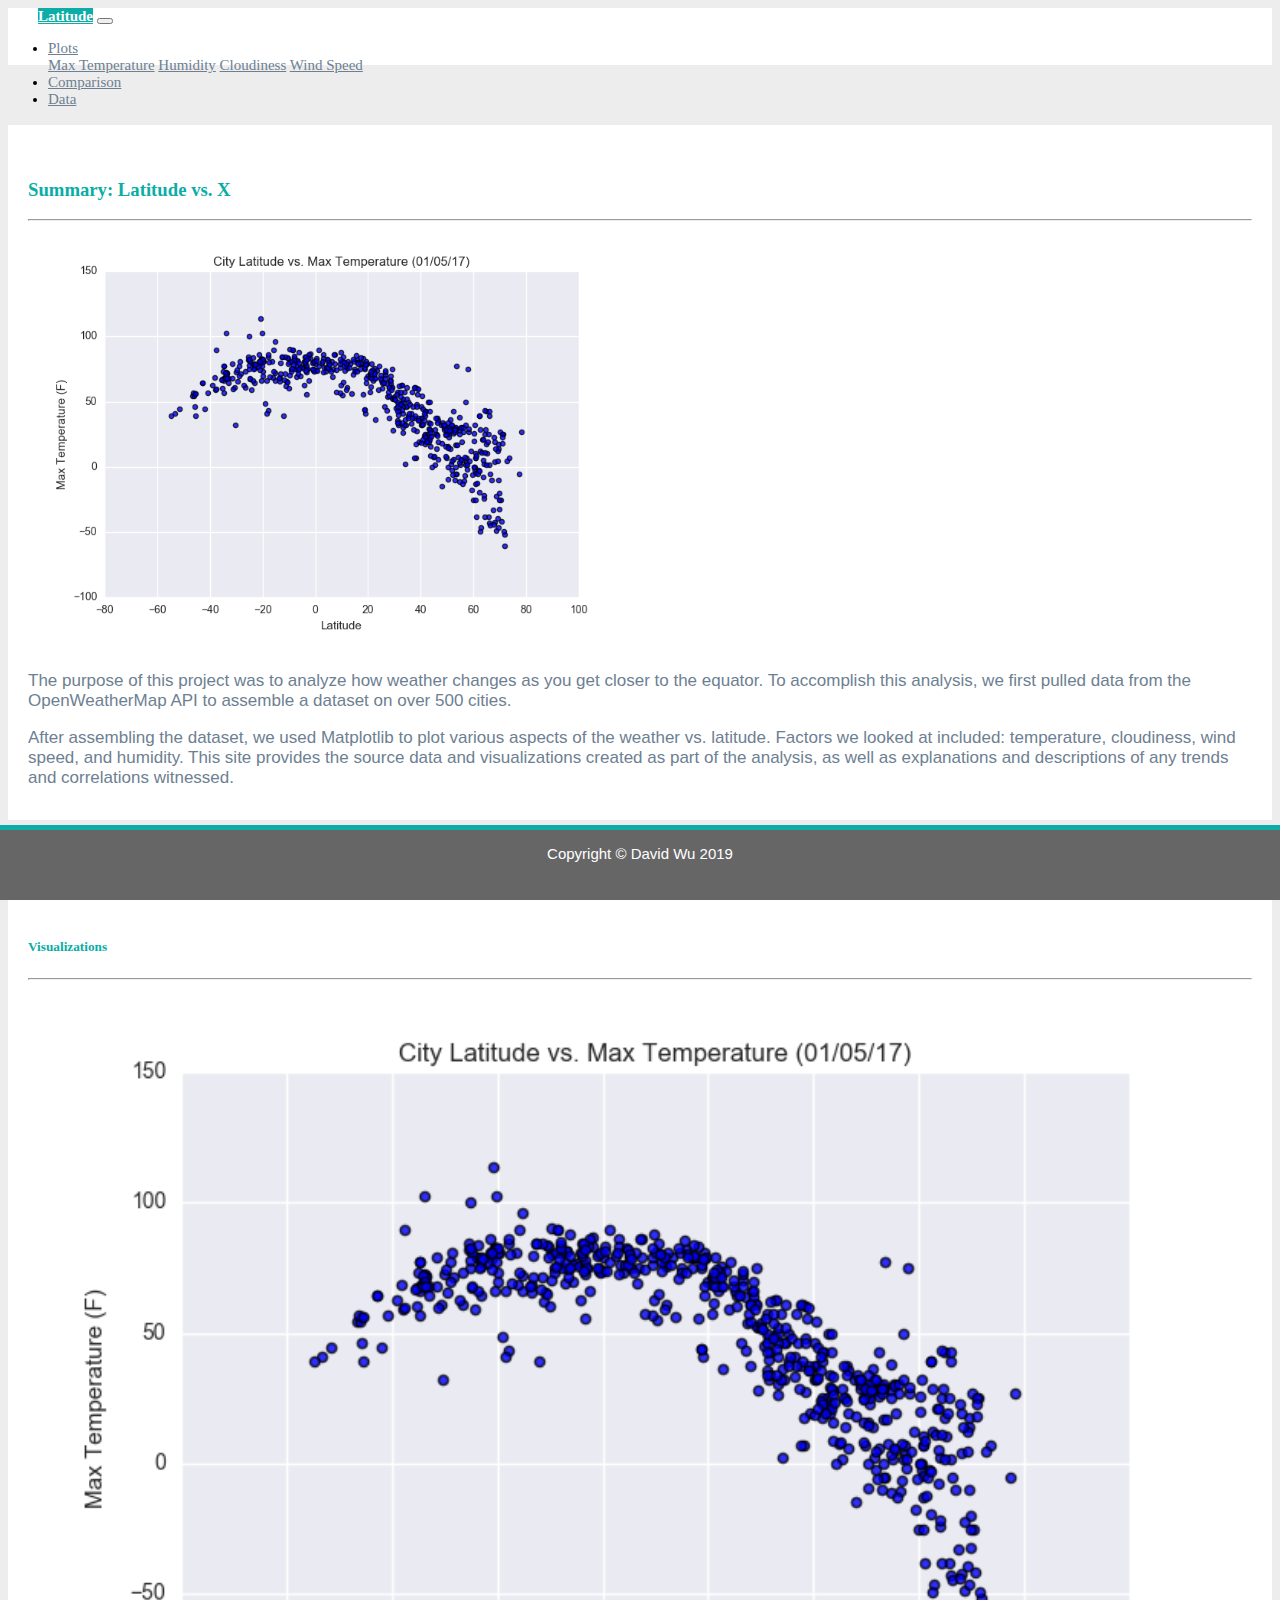
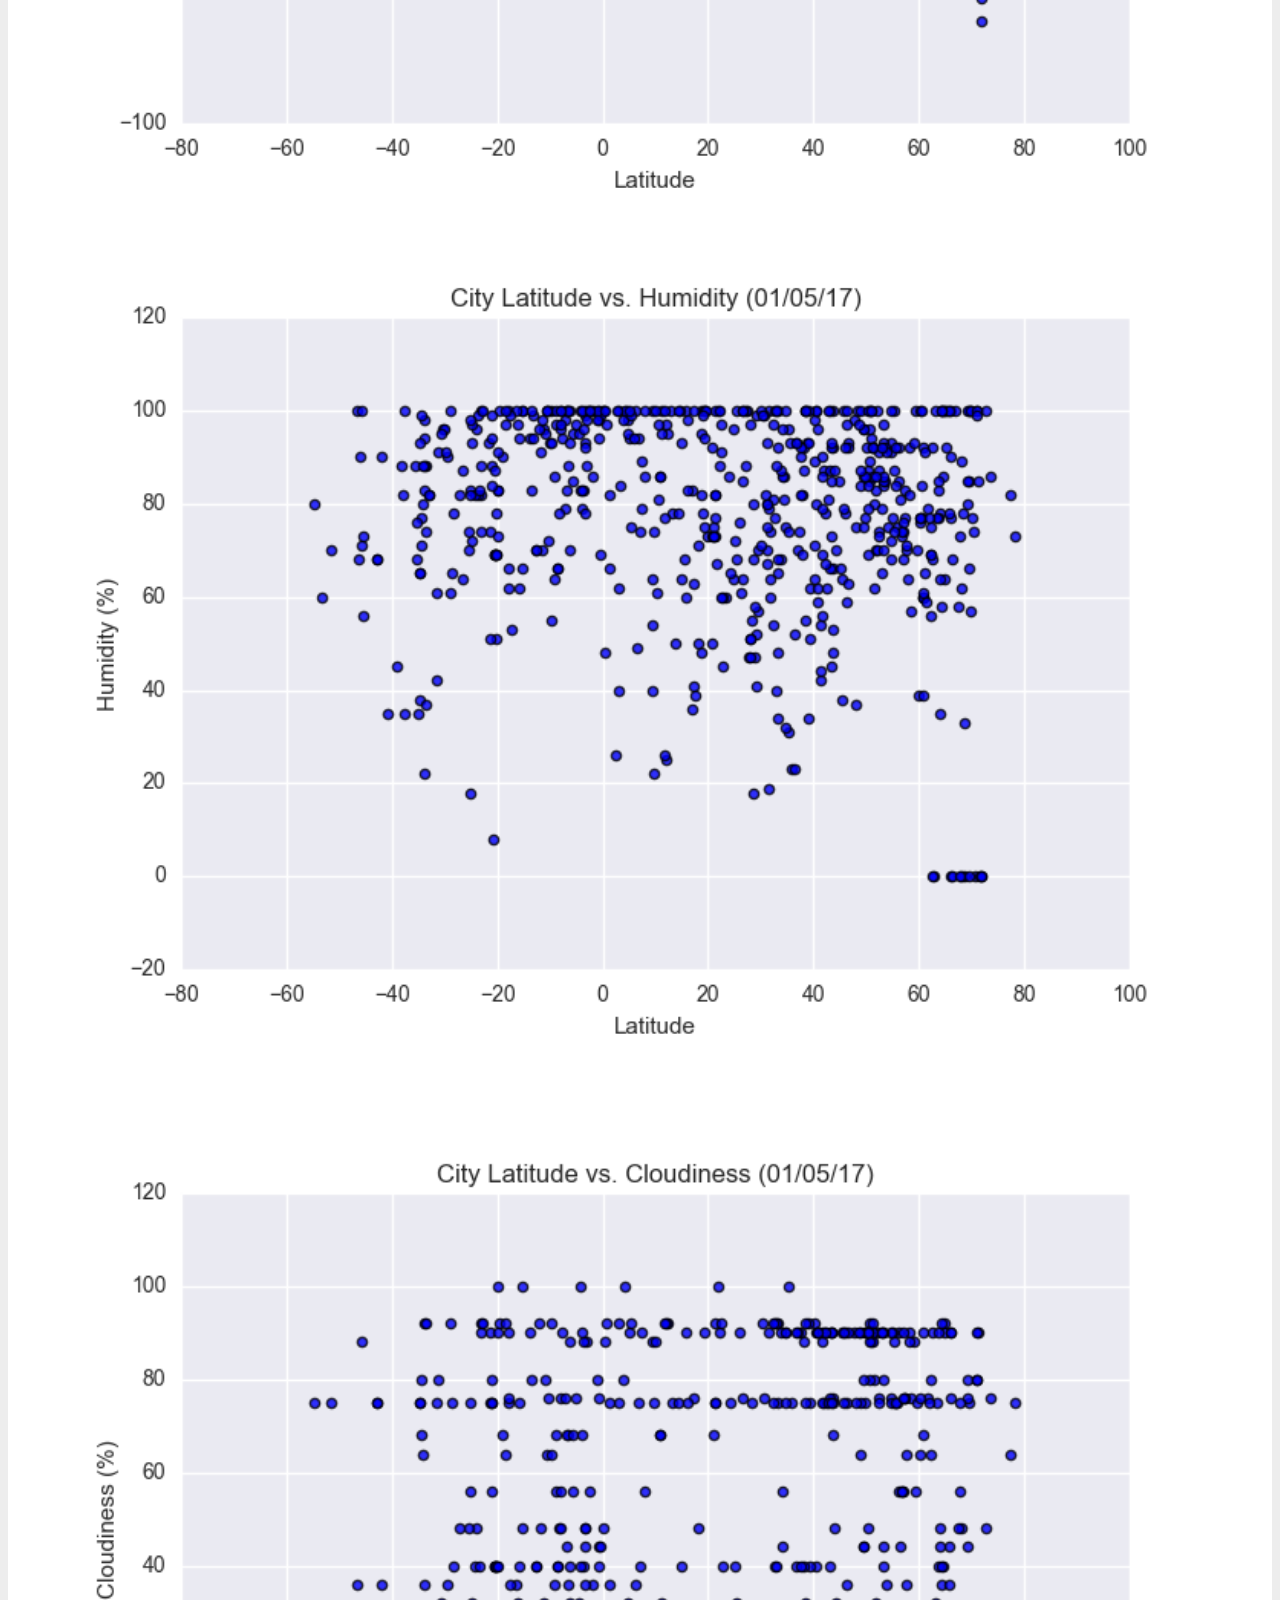
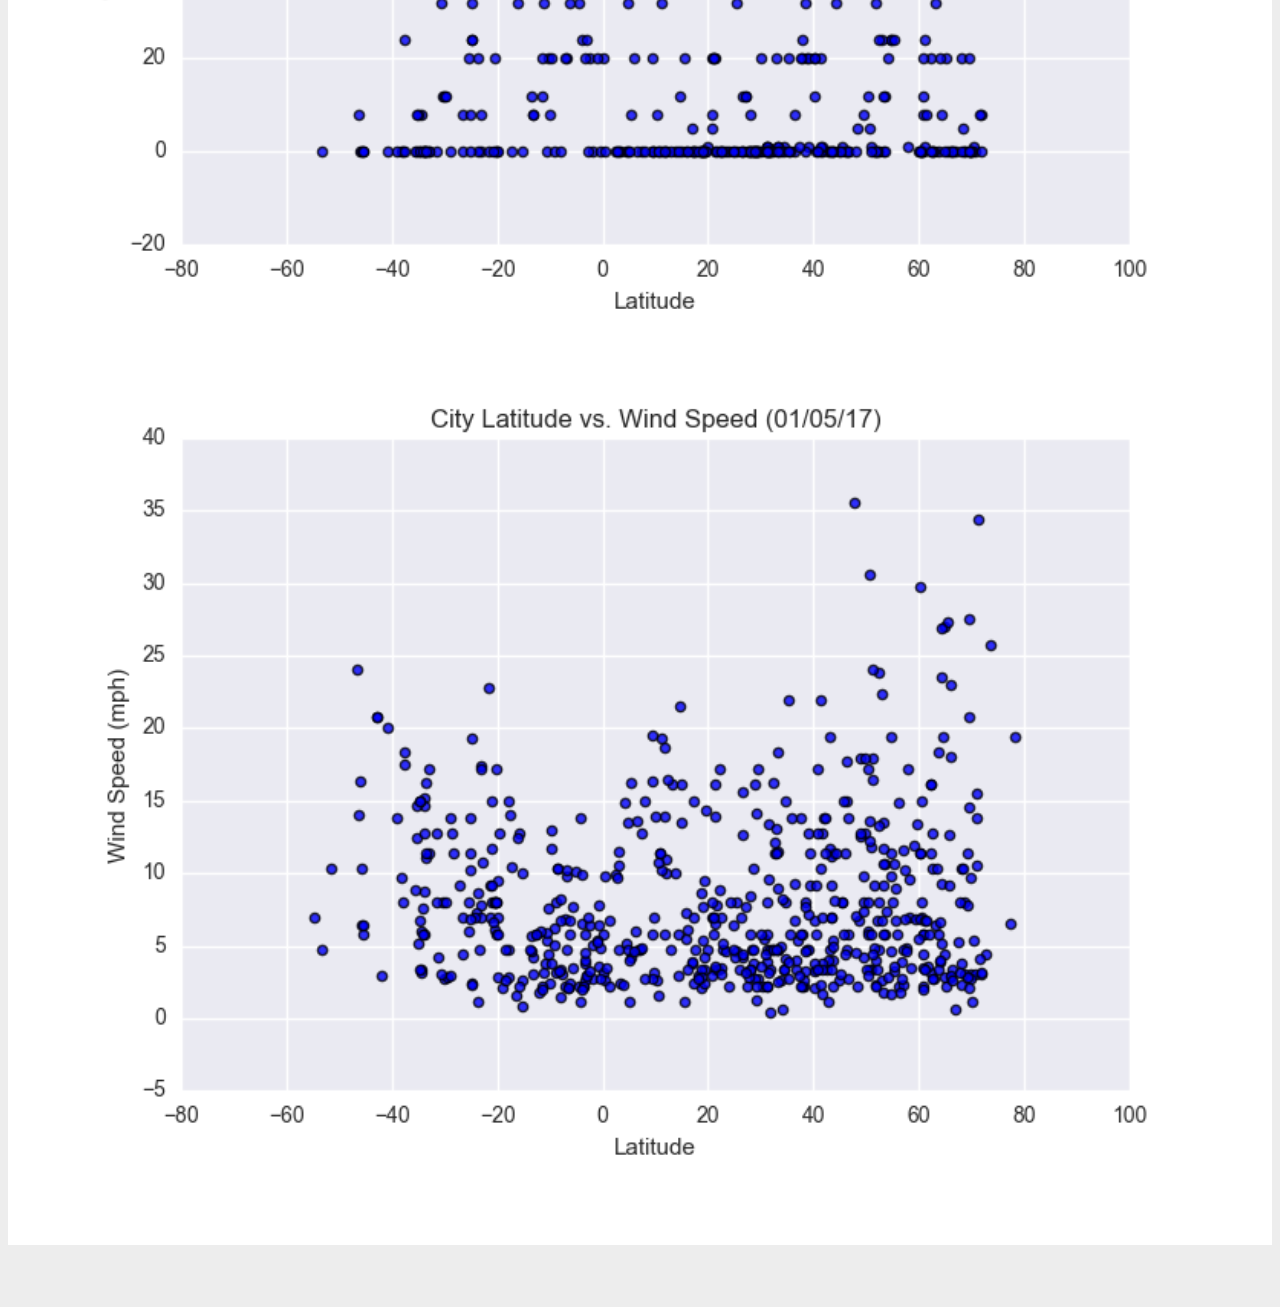
<file: Index.html>
<!doctype html>
<html lang="en">
<head>
	<!-- Required meta tags -->
    <meta charset="utf-8" />
    <meta name="viewport" content="width=device-width, initial-scale=1, shrink-to-fit=no">
	<title>Web Visualization Dashboard (Latitude)</title>
	<!-- Bootstrap CSS -->
    <link rel="stylesheet" href="https://stackpath.bootstrapcdn.com/bootstrap/4.2.1/css/bootstrap.min.css" integrity="sha384-GJzZqFGwb1QTTN6wy59ffF1BuGJpLSa9DkKMp0DgiMDm4iYMj70gZWKYbI706tWS" 
    crossorigin="anonymous">
     <!--CSS Link-->
  <link rel="stylesheet" type="text/css" href="style.css">
  
	
</head>

<body>
  <!-- Navigation Section -->
  <div class="navigation">
    <nav class="navbar navbar-expand-lg navbar-light">
      <a class="navbar-brand" style="background-color: #0BADA6;" href="Index.html">Latitude</a>
      <button class="navbar-toggler  border border-white" type="button" data-toggle="collapse" data-target="#navbarNavDropdown"
        aria-controls="navbarNavDropdown" aria-expanded="false" aria-label="Toggle navigation">
        <span class="navbar-toggler-icon"></span>
      </button>
      <div class="collapse navbar-collapse" id="navbarNavDropdown">
        <ul class="navbar-nav ml-auto">
          <li class="nav-item dropdown">
            <a class="nav-link dropdown-toggle" href="#" id="navbarDropdownMenuLink" data-toggle="dropdown"
              aria-haspopup="true" aria-expanded="false">
              Plots
            </a>
            <div class="dropdown-menu" aria-labelledby="navbarDropdownMenuLink">
              <a class="dropdown-item" href="max_temp.html">Max Temperature</a>
              <a class="dropdown-item" href="humidity.html">Humidity</a>
              <a class="dropdown-item" href="cloudiness.html">Cloudiness</a>
              <a class="dropdown-item" href="wind_speed.html">Wind Speed</a>
            </div>
          </li>
          <li class="nav-item">
            <a class="nav-link" href="comparisons.html">Comparison</a>
          </li>
          <li class="nav-item">
            <a class="nav-link" href="data.html">Data</a>
          </li>

        </ul>
      </div>
    </nav>
  </div>
  <!-- Content Section -->
  <div class="container">
    <div class="row">
      <div class="col-lg-7 col-md-12">
        <!-- Left box  -->
        <div class="box">
          <h3 class="title">Summary: Latitude vs. X</h3>
          <hr>
          <img src="Fig1.png" class="vizualization rounded float-left" alt="Max Temperature Graph">
          <p>The purpose of this project was to analyze how weather changes as you get closer to the equator. To
            accomplish this analysis, we first pulled data from the OpenWeatherMap API to assemble a dataset on over
            500 cities.</p>
          <p>After assembling the dataset, we used Matplotlib to plot various aspects of the weather vs. latitude.
            Factors we looked at included: temperature, cloudiness, wind speed, and humidity. This site provides the
            source data and visualizations created as part of the analysis, as well as explanations and descriptions of
            any trends and correlations witnessed.</p>
        </div>
      </div>
      <div class="col-lg-5 col-md-12">
        <!-- Right Box -->
        <div class="box">
          <h5 class="title">Visualizations</h5>
          <hr>


          <div class="container">
            <div class="row" style="padding-bottom: 30px;">
              <div class="col-6">
                <a href="max_temp.html">
                  <img class="panel" src="Fig1.png" alt="Max Temperature Image">
                </a>
              </div>
              <div class="col-6">
                <a href="humidity.html">
                  <img class="panel" src="Fig2.png" alt="Humidity Graph">
                </a>
              </div>
            </div>

            <div class="row" style="padding-bottom: 30px;">
              <div class="col-6">
                <a href="cloudiness.html">
                  <img class="panel" src="Fig3.png" alt="Cloudiness Graph">
                </a>
              </div>
              <div class="col-6">
                <a href="wind_speed.html">
                  <img class="panel" src="Fig4.png" alt="Wind Speed Graph">
                </a>
              </div>


            </div>
          </div>


        </div>
      </div>
    </div>
  </div>
  <!-- Footer Section -->
  <footer>
    <div class="footer">Copyright &copy; David Wu 2019</div>
  </footer>

  <!-- Bootstrap JS -->
  <script src="https://code.jquery.com/jquery-3.2.1.slim.min.js" integrity="sha384-KJ3o2DKtIkvYIK3UENzmM7KCkRr/rE9/Qpg6aAZGJwFDMVNA/GpGFF93hXpG5KkN"
  crossorigin="anonymous"></script>
  <script src="https://cdnjs.cloudflare.com/ajax/libs/popper.js/1.12.9/umd/popper.min.js" integrity="sha384-ApNbgh9B+Y1QKtv3Rn7W3mgPxhU9K/ScQsAP7hUibX39j7fakFPskvXusvfa0b4Q"
  crossorigin="anonymous"></script>
  <script src="https://maxcdn.bootstrapcdn.com/bootstrap/4.0.0/js/bootstrap.min.js" integrity="sha384-JZR6Spejh4U02d8jOt6vLEHfe/JQGiRRSQQxSfFWpi1MquVdAyjUar5+76PVCmYl"
  crossorigin="anonymous"></script>	




</body>

</html>
</file>
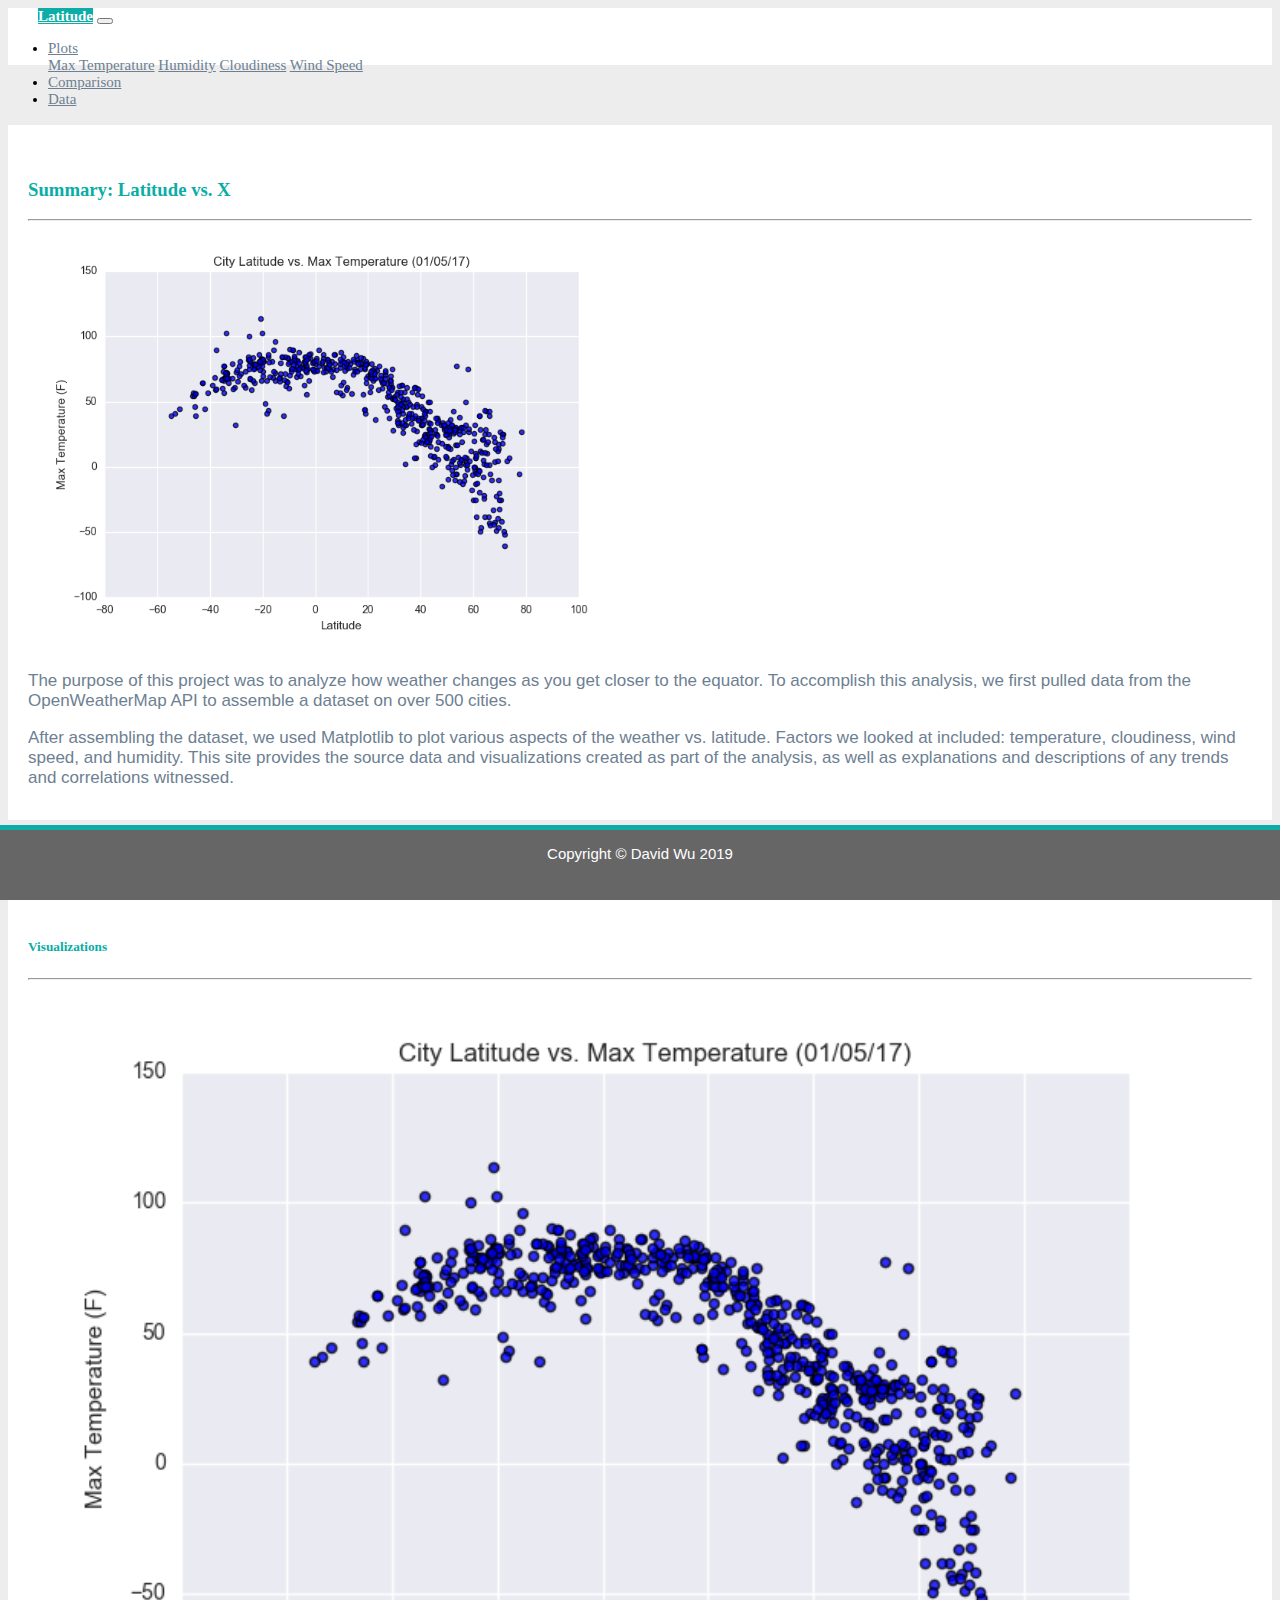
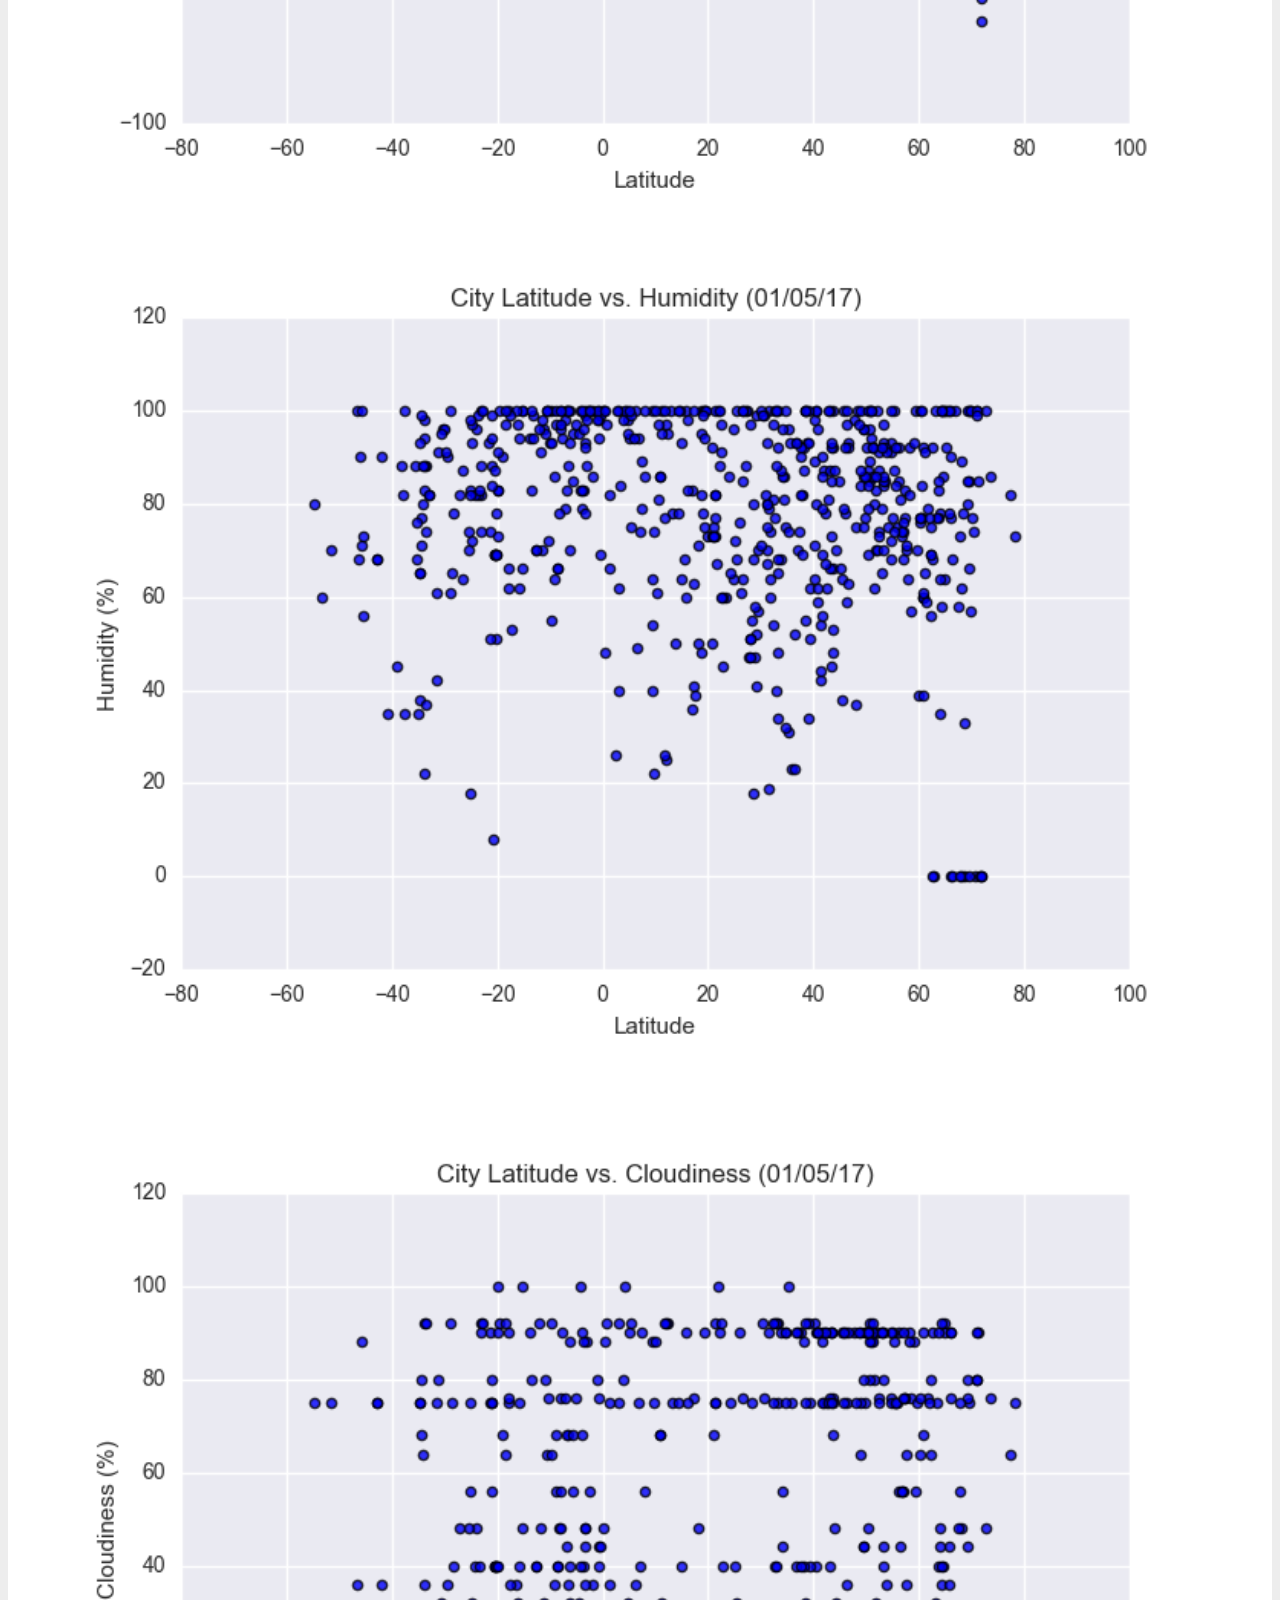
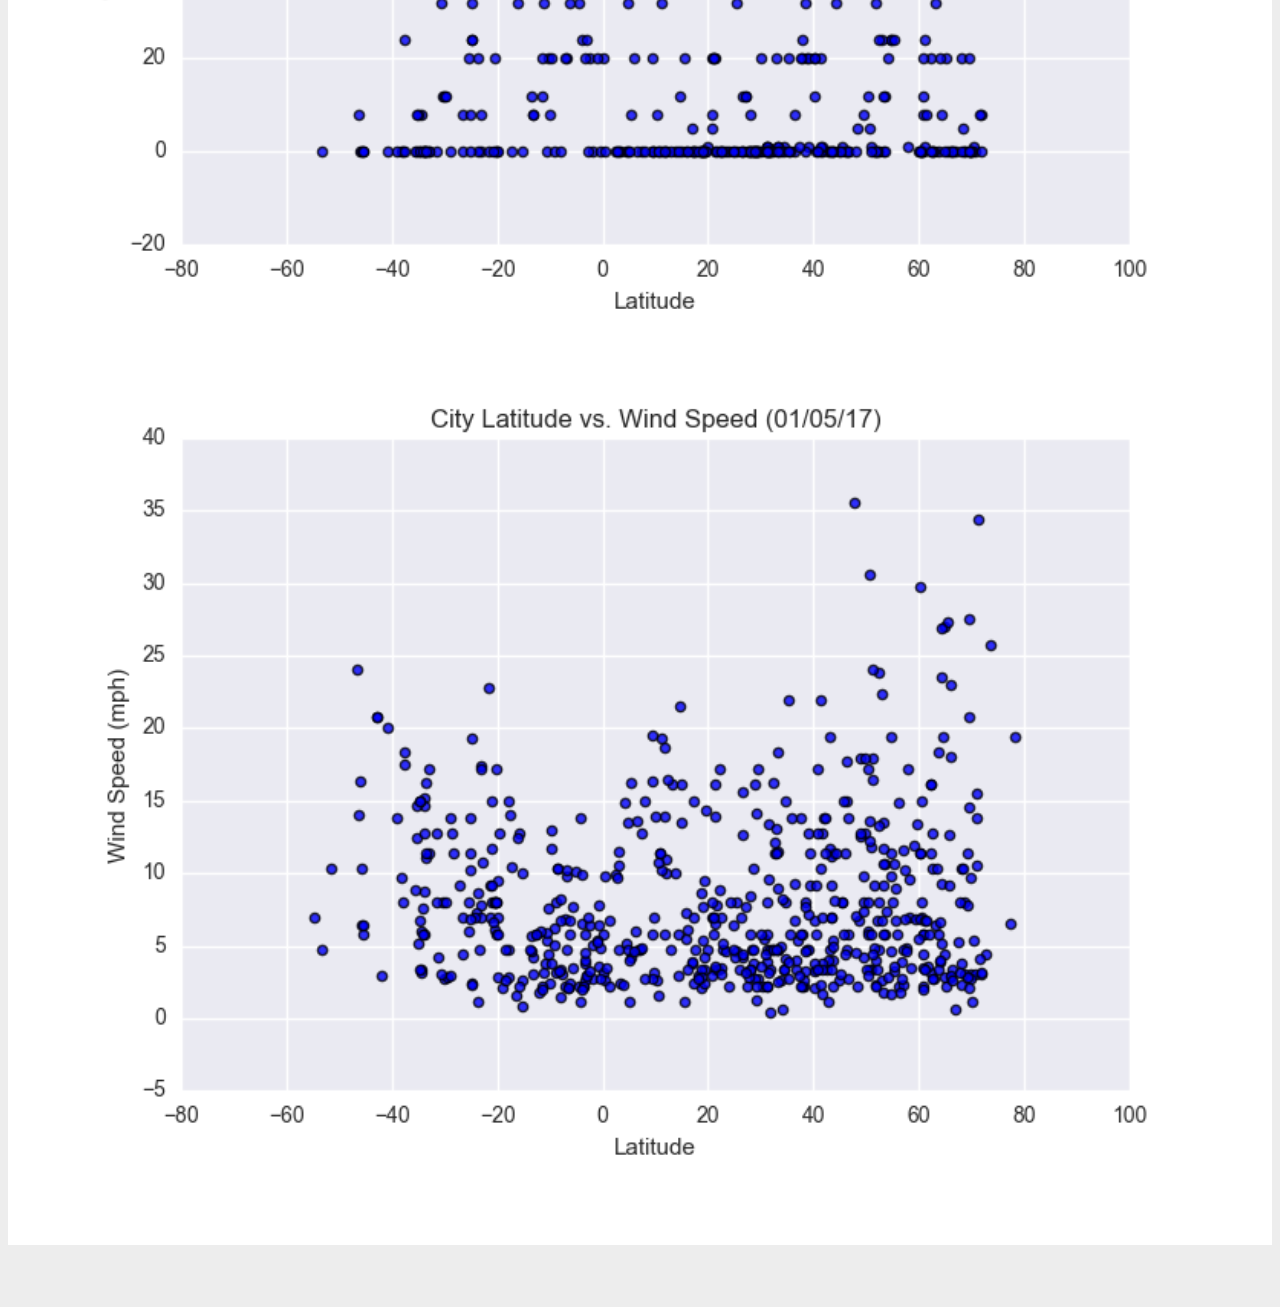
<file: index.html>
<!doctype html>
<html lang="en">
<head>
<!--test-->
	<!-- Required meta tags -->
    <meta charset="utf-8" />
    <meta name="viewport" content="width=device-width, initial-scale=1, shrink-to-fit=no">
	<title>Web Visualization Dashboard (Latitude)</title>
	<!-- Bootstrap CSS -->
    <link rel="stylesheet" href="https://stackpath.bootstrapcdn.com/bootstrap/4.2.1/css/bootstrap.min.css" integrity="sha384-GJzZqFGwb1QTTN6wy59ffF1BuGJpLSa9DkKMp0DgiMDm4iYMj70gZWKYbI706tWS" 
    crossorigin="anonymous">
     <!--CSS Link-->
  <link rel="stylesheet" type="text/css" href="style.css">
  
	
</head>

<body>
  <!-- Navigation Section -->
  <div class="navigation">
    <nav class="navbar navbar-expand-lg navbar-light">
      <a class="navbar-brand" style="background-color: #0BADA6;" href="Index.html">Latitude</a>
      <button class="navbar-toggler  border border-white" type="button" data-toggle="collapse" data-target="#navbarNavDropdown"
        aria-controls="navbarNavDropdown" aria-expanded="false" aria-label="Toggle navigation">
        <span class="navbar-toggler-icon"></span>
      </button>
      <div class="collapse navbar-collapse" id="navbarNavDropdown">
        <ul class="navbar-nav ml-auto">
          <li class="nav-item dropdown">
            <a class="nav-link dropdown-toggle" href="#" id="navbarDropdownMenuLink" data-toggle="dropdown"
              aria-haspopup="true" aria-expanded="false">
              Plots
            </a>
            <div class="dropdown-menu" aria-labelledby="navbarDropdownMenuLink">
              <a class="dropdown-item" href="max_temp.html">Max Temperature</a>
              <a class="dropdown-item" href="humidity.html">Humidity</a>
              <a class="dropdown-item" href="cloudiness.html">Cloudiness</a>
              <a class="dropdown-item" href="wind_speed.html">Wind Speed</a>
            </div>
          </li>
          <li class="nav-item">
            <a class="nav-link" href="comparisons.html">Comparison</a>
          </li>
          <li class="nav-item">
            <a class="nav-link" href="data.html">Data</a>
          </li>

        </ul>
      </div>
    </nav>
  </div>
  <!-- Content Section -->
  <div class="container">
    <div class="row">
      <div class="col-lg-7 col-md-12">
        <!-- Left box  -->
        <div class="box">
          <h3 class="title">Summary: Latitude vs. X</h3>
          <hr>
          <img src="Fig1.png" class="vizualization rounded float-left" alt="Max Temperature Graph">
          <p>The purpose of this project was to analyze how weather changes as you get closer to the equator. To
            accomplish this analysis, we first pulled data from the OpenWeatherMap API to assemble a dataset on over
            500 cities.</p>
          <p>After assembling the dataset, we used Matplotlib to plot various aspects of the weather vs. latitude.
            Factors we looked at included: temperature, cloudiness, wind speed, and humidity. This site provides the
            source data and visualizations created as part of the analysis, as well as explanations and descriptions of
            any trends and correlations witnessed.</p>
        </div>
      </div>
      <div class="col-lg-5 col-md-12">
        <!-- Right Box -->
        <div class="box">
          <h5 class="title">Visualizations</h5>
          <hr>


          <div class="container">
            <div class="row" style="padding-bottom: 30px;">
              <div class="col-6">
                <a href="max_temp.html">
                  <img class="panel" src="Fig1.png" alt="Max Temperature Image">
                </a>
              </div>
              <div class="col-6">
                <a href="humidity.html">
                  <img class="panel" src="Fig2.png" alt="Humidity Graph">
                </a>
              </div>
            </div>

            <div class="row" style="padding-bottom: 30px;">
              <div class="col-6">
                <a href="cloudiness.html">
                  <img class="panel" src="Fig3.png" alt="Cloudiness Graph">
                </a>
              </div>
              <div class="col-6">
                <a href="wind_speed.html">
                  <img class="panel" src="Fig4.png" alt="Wind Speed Graph">
                </a>
              </div>


            </div>
          </div>


        </div>
      </div>
    </div>
  </div>
  <!-- Footer Section -->
  <footer>
    <div class="footer">Copyright &copy; David Wu 2019</div>
  </footer>

  <!-- Bootstrap JS -->
  <script src="https://code.jquery.com/jquery-3.2.1.slim.min.js" integrity="sha384-KJ3o2DKtIkvYIK3UENzmM7KCkRr/rE9/Qpg6aAZGJwFDMVNA/GpGFF93hXpG5KkN"
  crossorigin="anonymous"></script>
  <script src="https://cdnjs.cloudflare.com/ajax/libs/popper.js/1.12.9/umd/popper.min.js" integrity="sha384-ApNbgh9B+Y1QKtv3Rn7W3mgPxhU9K/ScQsAP7hUibX39j7fakFPskvXusvfa0b4Q"
  crossorigin="anonymous"></script>
  <script src="https://maxcdn.bootstrapcdn.com/bootstrap/4.0.0/js/bootstrap.min.js" integrity="sha384-JZR6Spejh4U02d8jOt6vLEHfe/JQGiRRSQQxSfFWpi1MquVdAyjUar5+76PVCmYl"
  crossorigin="anonymous"></script>	




</body>

</html>
</file>
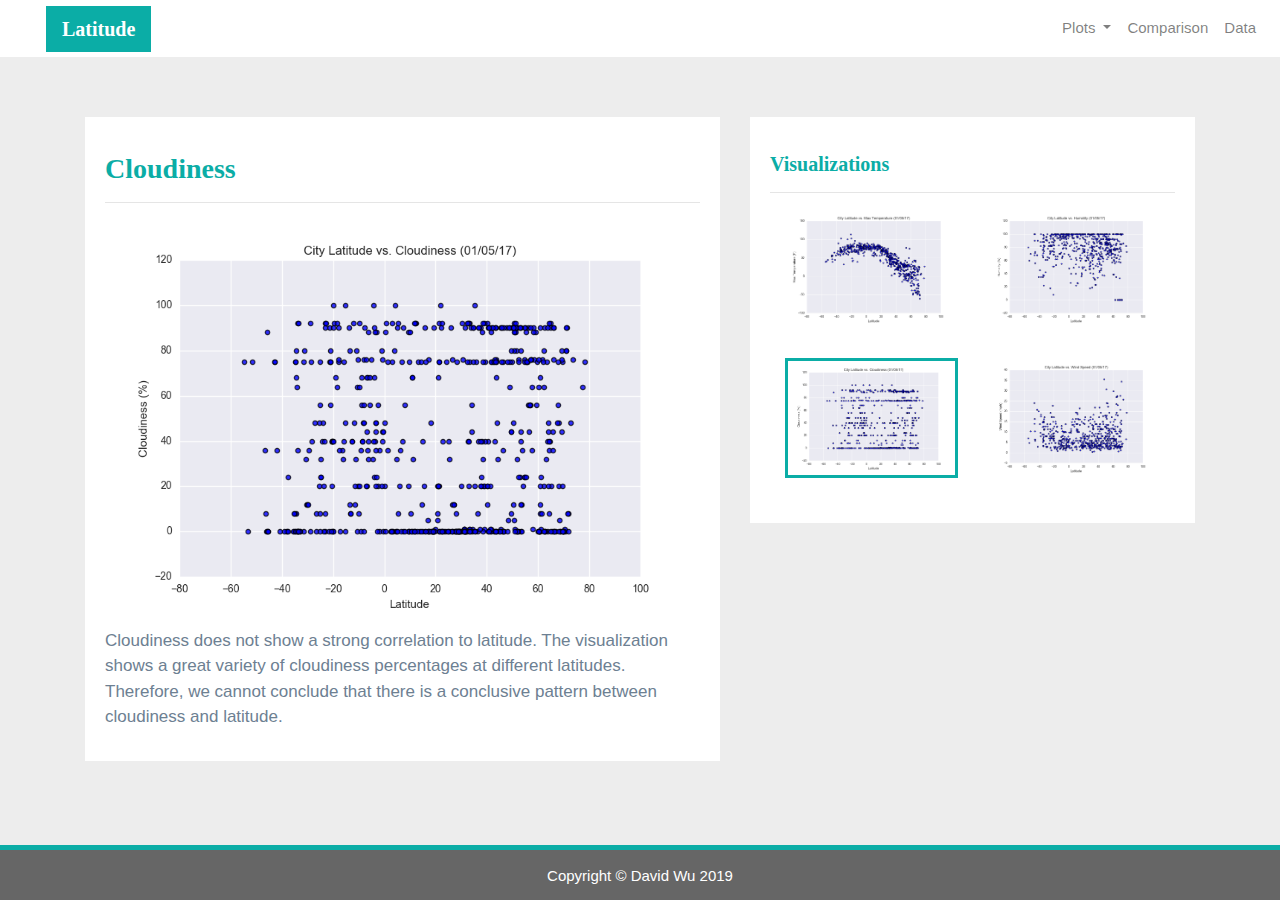
<file: cloudiness.html>
<!doctype html>
<html lang="en">
<head>
	<!-- Required meta tags -->
    <meta charset="utf-8" />
    <meta name="viewport" content="width=device-width, initial-scale=1, shrink-to-fit=no">
	<title>Web Visualization Dashboard (Latitude)</title>

  <!-- Bootstrap CSS -->
  <link rel="stylesheet" href="https://maxcdn.bootstrapcdn.com/bootstrap/4.0.0/css/bootstrap.min.css" integrity="sha384-Gn5384xqQ1aoWXA+058RXPxPg6fy4IWvTNh0E263XmFcJlSAwiGgFAW/dAiS6JXm"
    crossorigin="anonymous">

  <!--CSS Link-->
  <link rel="stylesheet" type="text/css" href="style.css">

</head>

<body>
  <!-- Navigation Section -->
  <div class="navigation">
    <nav class="navbar navbar-expand-lg navbar-light">
      <a class="navbar-brand" style="background-color: #0BADA6;" href="index.html">Latitude</a>
      <button class="navbar-toggler border border-white" type="button" data-toggle="collapse" data-target="#navbarNavDropdown"
        aria-controls="navbarNavDropdown" aria-expanded="false" aria-label="Toggle navigation">
        <span class="navbar-toggler-icon"></span>
      </button>
      <div class="collapse navbar-collapse" id="navbarNavDropdown">
        <ul class="navbar-nav ml-auto">
          <li class="nav-item dropdown">
            <a class="nav-link dropdown-toggle" href="#" id="navbarDropdownMenuLink" data-toggle="dropdown"
              aria-haspopup="true" aria-expanded="false">
              Plots
            </a>
            <div class="dropdown-menu" aria-labelledby="navbarDropdownMenuLink">
              <a class="dropdown-item" href="max_temp.html">Max Temperature</a>
              <a class="dropdown-item" href="humidity.html">Humidity</a>
              <a class="dropdown-item active" href="cloudiness.html">Cloudiness</a>
              <a class="dropdown-item" href="wind_speed.html">Wind Speed</a>
            </div>
          </li>
          <li class="nav-item">
            <a class="nav-link" href="comparisons.html">Comparison</a>
          </li>
          <li class="nav-item">
            <a class="nav-link" href="data.html">Data</a>
          </li>

        </ul>
      </div>
    </nav>
  </div>
  <!-- Content Section -->
  <div class="container">
    <div class="row">
      <div class="col-lg-7 col-md-12">
        <!-- Left box  -->
        <div class="box">
          <h3 class="title">Cloudiness</h3>
          <hr>
          <img src="Fig3.png" alt="Cloudines Graph">
          <p>Cloudiness does not show a strong correlation to latitude. The visualization shows a great variety of
            cloudiness percentages at different latitudes. Therefore, we cannot conclude that there is a conclusive
            pattern between cloudiness and latitude.</p>
        </div>
      </div>
      <div class="col-lg-5 col-md-12">
        <!-- Right Box -->
        <div class="box">
          <h5 class="title">Visualizations</h5>
          <hr>


          <div class="container">
            <div class="row" style="padding-bottom: 30px;">
              <div class="col-6">
                <a href="max_temp.html">
                  <img class="panel" src="Fig1.png" alt="Max Temperature Image">
                </a>
              </div>
              <div class="col-6">
                <a href="humidity.html">
                  <img class="panel" src="Fig2.png" alt="Humidity Graph">
                </a>
              </div>
            </div>

            <div class="row" style="padding-bottom: 30px;">
              <div class="col-6">
                <a href="cloudiness.html">
                  <img class="panel active" src="Fig3.png" alt="Cloudiness Graph">
                </a>
              </div>
              <div class="col-6">
                <a href="wind_speed.html">
                  <img class="panel" src="Fig4.png" alt="Wind Speed Graph">
                </a>
              </div>


            </div>
          </div>


        </div>
      </div>
    </div>
  </div>
  <!-- Footer Section -->
  <footer>
    <div class="footer">Copyright &copy; David Wu 2019</div>
  </footer>

  <!-- Bootstrap JS -->
  <script src="https://code.jquery.com/jquery-3.2.1.slim.min.js" integrity="sha384-KJ3o2DKtIkvYIK3UENzmM7KCkRr/rE9/Qpg6aAZGJwFDMVNA/GpGFF93hXpG5KkN"
    crossorigin="anonymous"></script>
  <script src="https://cdnjs.cloudflare.com/ajax/libs/popper.js/1.12.9/umd/popper.min.js" integrity="sha384-ApNbgh9B+Y1QKtv3Rn7W3mgPxhU9K/ScQsAP7hUibX39j7fakFPskvXusvfa0b4Q"
    crossorigin="anonymous"></script>
  <script src="https://maxcdn.bootstrapcdn.com/bootstrap/4.0.0/js/bootstrap.min.js" integrity="sha384-JZR6Spejh4U02d8jOt6vLEHfe/JQGiRRSQQxSfFWpi1MquVdAyjUar5+76PVCmYl"
</file>
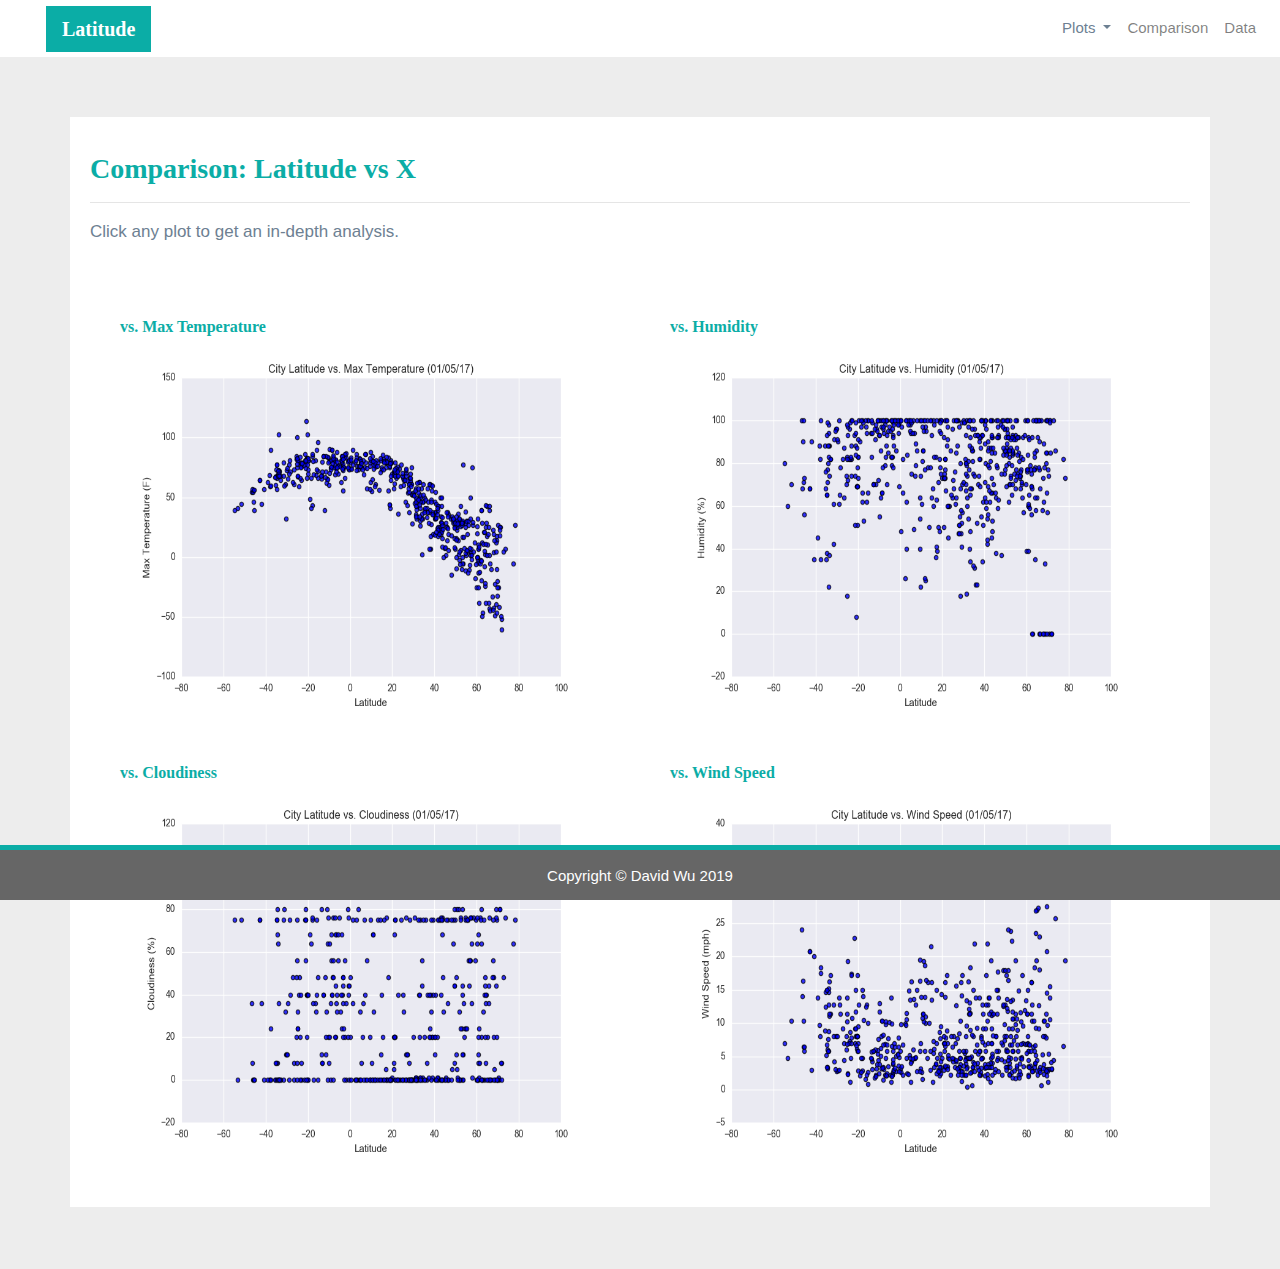
<file: comparisons.html>
<!doctype html>
<html lang="en">
<head>
	<!-- Required meta tags -->
    <meta charset="utf-8" />
    <meta name="viewport" content="width=device-width, initial-scale=1, shrink-to-fit=no">
	<title>Web Visualization Dashboard (Latitude)</title>

  <!-- Bootstrap CSS -->
  <link rel="stylesheet" href="https://maxcdn.bootstrapcdn.com/bootstrap/4.0.0/css/bootstrap.min.css" integrity="sha384-Gn5384xqQ1aoWXA+058RXPxPg6fy4IWvTNh0E263XmFcJlSAwiGgFAW/dAiS6JXm"
    crossorigin="anonymous">

  <!--CSS Link-->
  <link rel="stylesheet" type="text/css" href="style.css">

</head>

<body>
  <!-- Navigation Section -->
  <div class="navigation">
    <nav class="navbar navbar-expand-lg navbar-light">
      <a class="navbar-brand" style="background-color: #0BADA6;" href="index.html">Latitude</a>
      <button class="navbar-toggler  border border-white" type="button" data-toggle="collapse" data-target="#navbarNavDropdown"
        aria-controls="navbarNavDropdown" aria-expanded="false" aria-label="Toggle navigation">
        <span class="navbar-toggler-icon"></span>
      </button>
      <div class="collapse navbar-collapse" id="navbarNavDropdown">
        <ul class="navbar-nav ml-auto">
          <li class="nav-item dropdown">
            <a class="nav-link dropdown-toggle" href="#" id="navbarDropdownMenuLink" data-toggle="dropdown"
              aria-haspopup="true" aria-expanded="false" style="color: #6D8092">
              Plots
            </a>
            <div class="dropdown-menu" aria-labelledby="navbarDropdownMenuLink">
              <a class="dropdown-item" href="max_temp.html">Max Temperature</a>
              <a class="dropdown-item" href="humidity.html">Humidity</a>
              <a class="dropdown-item" href="cloudiness.html">Cloudiness</a>
              <a class="dropdown-item" href="wind_speed.html">Wind Speed</a>
            </div>
          </li>
          <li class="nav-item">
            <a class="nav-link" href="comparisons.html">Comparison</a>
          </li>
          <li class="nav-item">
            <a class="nav-link" href="data.html">Data</a>
          </li>

        </ul>
      </div>
    </nav>
  </div>
  <!-- Content Section -->
  <div class="container">
    <div class="row">
      <div>
        <!-- Left box  -->
        <div class="box">
          <h3 class="title">Comparison: Latitude vs X</h3>
          <hr>
          <p>Click any plot to get an in-depth analysis.</p>
          <div class="container" style="padding-bottom: 40px;">
            <div class="row">
              <div class="col-lg-6" style="padding: 30px;">
                <div class="title">vs. Max Temperature</div>
                <a href="max_temp.html">
                  <img class="panel" src="Fig1.png" alt="Max Temperature Image">
                </a>
              </div>
              <div class="col-lg-6" style="padding: 30px;">
                <div class="title">vs. Humidity</div>
                <a href="humidity.html">
                  <img class="panel" src="Fig2.png" alt="Humidity Graph">
                </a>
              </div>
            </div>

            <div class="row">
              <div class="col-lg-6" style="padding: 30px;">
                <div class="title">vs. Cloudiness</div>
                <a href="cloudiness.html">
                  <img class="panel" src="Fig3.png" alt="Cloudiness Graph">
                </a>

              </div>
              <div class="col-lg-6" style="padding: 30px;">
                <div class="title">vs. Wind Speed</div>
                <a href="wind_speed.html">
                  <img class="panel" src="Fig4.png" alt="Wind Speed Graph">
                </a>
              </div>
            </div>
          </div>
        </div>
      </div>
    </div>
  </div>

  <!-- Footer Section -->
  <footer>
    <div class="footer">Copyright &copy; David Wu 2019</div>
  </footer>

  <!-- Bootstrap JS -->
  <script src="https://code.jquery.com/jquery-3.2.1.slim.min.js" integrity="sha384-KJ3o2DKtIkvYIK3UENzmM7KCkRr/rE9/Qpg6aAZGJwFDMVNA/GpGFF93hXpG5KkN"
    crossorigin="anonymous"></script>
  <script src="https://cdnjs.cloudflare.com/ajax/libs/popper.js/1.12.9/umd/popper.min.js" integrity="sha384-ApNbgh9B+Y1QKtv3Rn7W3mgPxhU9K/ScQsAP7hUibX39j7fakFPskvXusvfa0b4Q"
    crossorigin="anonymous"></script>
  <script src="https://maxcdn.bootstrapcdn.com/bootstrap/4.0.0/js/bootstrap.min.js" integrity="sha384-JZR6Spejh4U02d8jOt6vLEHfe/JQGiRRSQQxSfFWpi1MquVdAyjUar5+76PVCmYl"
    crossorigin="anonymous"></script>

</body>

</html>
</file>
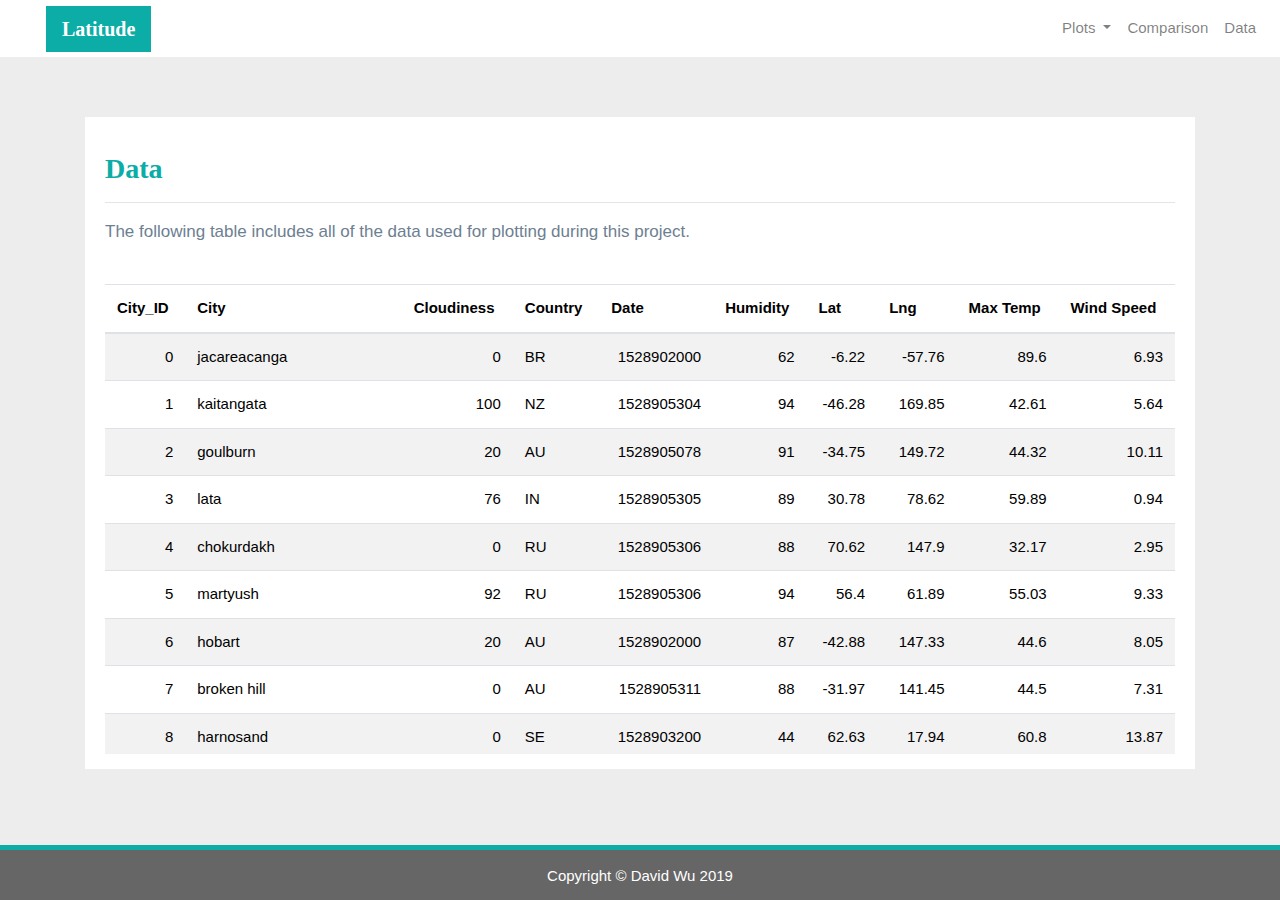
<file: data.html>
<!doctype html>
<html lang="en">
<head>
	<!-- Required meta tags -->
    <meta charset="utf-8" />
    <meta name="viewport" content="width=device-width, initial-scale=1, shrink-to-fit=no">
	<title>Web Visualization Dashboard (Latitude)</title>

  <!-- Bootstrap CSS -->
  <link rel="stylesheet" href="https://maxcdn.bootstrapcdn.com/bootstrap/4.0.0/css/bootstrap.min.css" integrity="sha384-Gn5384xqQ1aoWXA+058RXPxPg6fy4IWvTNh0E263XmFcJlSAwiGgFAW/dAiS6JXm"
    crossorigin="anonymous">

  <!--CSS Link-->
  <link rel="stylesheet" type="text/css" href="style.css">

</head>

<body>
  <!-- Navigation Section -->
  <div class="navigation">
    <nav class="navbar navbar-expand-lg navbar-light">
      <a class="navbar-brand" style="background-color: #0BADA6;" href="index.html">Latitude</a>
      <button class="navbar-toggler border border-white" type="button" data-toggle="collapse" data-target="#navbarNavDropdown"
        aria-controls="navbarNavDropdown" aria-expanded="false" aria-label="Toggle navigation">
        <span class="navbar-toggler-icon"></span>
      </button>
      <div class="collapse navbar-collapse" id="navbarNavDropdown">
        <ul class="navbar-nav ml-auto">
          <li class="nav-item dropdown">
            <a class="nav-link dropdown-toggle" href="#" id="navbarDropdownMenuLink" data-toggle="dropdown"
              aria-haspopup="true" aria-expanded="false">
              Plots
            </a>
            <div class="dropdown-menu" aria-labelledby="navbarDropdownMenuLink">
              <a class="dropdown-item" href="max_temp.html">Max Temperature</a>
              <a class="dropdown-item" href="humidity.html">Humidity</a>
              <a class="dropdown-item" href="cloudiness.html">Cloudiness</a>
              <a class="dropdown-item" href="wind_speed.html">Wind Speed</a>
            </div>
          </li>
          <li class="nav-item">
            <a class="nav-link" href="comparisons.html">Comparison</a>
          </li>
          <li class="nav-item">
            <a class="nav-link" href="data.html">Data</a>
          </li>

        </ul>
      </div>
    </nav>
  </div>
  <!-- Content Section -->
  <div class="container">
    <div class="box">
      <h3 class="title">Data</h3>
      <hr>
      <p>The following table includes all of the data used for plotting during this project.</p>
      <br>
      <div class="table-responsive" style="overflow-x:auto; overflow-y:auto; max-height:470px; max-width: auto;">
        <table class="table table-striped">
          <thead>
            <tr>
              <th title="Field #1">City_ID</th>
              <th title="Field #2">City</th>
              <th title="Field #3">Cloudiness</th>
              <th title="Field #4">Country</th>
              <th title="Field #5">Date</th>
              <th title="Field #6">Humidity</th>
              <th title="Field #7">Lat</th>
              <th title="Field #8">Lng</th>
              <th title="Field #9">Max Temp</th>
              <th title="Field #10">Wind Speed</th>
            </tr>
          </thead>
          <tbody>
            <tr>
              <td align="right">0</td>
              <td>jacareacanga</td>
              <td align="right">0</td>
              <td>BR</td>
              <td align="right">1528902000</td>
              <td align="right">62</td>
              <td align="right">-6.22</td>
              <td align="right">-57.76</td>
              <td align="right">89.6</td>
              <td align="right">6.93</td>
            </tr>
            <tr>
              <td align="right">1</td>
              <td>kaitangata</td>
              <td align="right">100</td>
              <td>NZ</td>
              <td align="right">1528905304</td>
              <td align="right">94</td>
              <td align="right">-46.28</td>
              <td align="right">169.85</td>
              <td align="right">42.61</td>
              <td align="right">5.64</td>
            </tr>
            <tr>
              <td align="right">2</td>
              <td>goulburn</td>
              <td align="right">20</td>
              <td>AU</td>
              <td align="right">1528905078</td>
              <td align="right">91</td>
              <td align="right">-34.75</td>
              <td align="right">149.72</td>
              <td align="right">44.32</td>
              <td align="right">10.11</td>
            </tr>
            <tr>
              <td align="right">3</td>
              <td>lata</td>
              <td align="right">76</td>
              <td>IN</td>
              <td align="right">1528905305</td>
              <td align="right">89</td>
              <td align="right">30.78</td>
              <td align="right">78.62</td>
              <td align="right">59.89</td>
              <td align="right">0.94</td>
            </tr>
            <tr>
              <td align="right">4</td>
              <td>chokurdakh</td>
              <td align="right">0</td>
              <td>RU</td>
              <td align="right">1528905306</td>
              <td align="right">88</td>
              <td align="right">70.62</td>
              <td align="right">147.9</td>
              <td align="right">32.17</td>
              <td align="right">2.95</td>
            </tr>
            <tr>
              <td align="right">5</td>
              <td>martyush</td>
              <td align="right">92</td>
              <td>RU</td>
              <td align="right">1528905306</td>
              <td align="right">94</td>
              <td align="right">56.4</td>
              <td align="right">61.89</td>
              <td align="right">55.03</td>
              <td align="right">9.33</td>
            </tr>
            <tr>
              <td align="right">6</td>
              <td>hobart</td>
              <td align="right">20</td>
              <td>AU</td>
              <td align="right">1528902000</td>
              <td align="right">87</td>
              <td align="right">-42.88</td>
              <td align="right">147.33</td>
              <td align="right">44.6</td>
              <td align="right">8.05</td>
            </tr>
            <tr>
              <td align="right">7</td>
              <td>broken hill</td>
              <td align="right">0</td>
              <td>AU</td>
              <td align="right">1528905311</td>
              <td align="right">88</td>
              <td align="right">-31.97</td>
              <td align="right">141.45</td>
              <td align="right">44.5</td>
              <td align="right">7.31</td>
            </tr>
            <tr>
              <td align="right">8</td>
              <td>harnosand</td>
              <td align="right">0</td>
              <td>SE</td>
              <td align="right">1528903200</td>
              <td align="right">44</td>
              <td align="right">62.63</td>
              <td align="right">17.94</td>
              <td align="right">60.8</td>
              <td align="right">13.87</td>
            </tr>
            <tr>
              <td align="right">9</td>
              <td>tuatapere</td>
              <td align="right">0</td>
              <td>NZ</td>
              <td align="right">1528905312</td>
              <td align="right">100</td>
              <td align="right">-46.13</td>
              <td align="right">167.69</td>
              <td align="right">38.92</td>
              <td align="right">3.4</td>
            </tr>
            <tr>
              <td align="right">10</td>
              <td>puerto ayora</td>
              <td align="right">90</td>
              <td>EC</td>
              <td align="right">1528902000</td>
              <td align="right">69</td>
              <td align="right">-0.74</td>
              <td align="right">-90.35</td>
              <td align="right">77.0</td>
              <td align="right">13.87</td>
            </tr>
            <tr>
              <td align="right">11</td>
              <td>havre-saint-pierre</td>
              <td align="right">75</td>
              <td>CA</td>
              <td align="right">1528902000</td>
              <td align="right">58</td>
              <td align="right">50.23</td>
              <td align="right">-63.6</td>
              <td align="right">53.6</td>
              <td align="right">19.46</td>
            </tr>
            <tr>
              <td align="right">12</td>
              <td>punta arenas</td>
              <td align="right">0</td>
              <td>CL</td>
              <td align="right">1528902000</td>
              <td align="right">100</td>
              <td align="right">-53.16</td>
              <td align="right">-70.91</td>
              <td align="right">35.6</td>
              <td align="right">9.17</td>
            </tr>
            <tr>
              <td align="right">13</td>
              <td>tasiilaq</td>
              <td align="right">75</td>
              <td>GL</td>
              <td align="right">1528901400</td>
              <td align="right">60</td>
              <td align="right">65.61</td>
              <td align="right">-37.64</td>
              <td align="right">39.2</td>
              <td align="right">2.24</td>
            </tr>
            <tr>
              <td align="right">14</td>
              <td>chapais</td>
              <td align="right">40</td>
              <td>CA</td>
              <td align="right">1528902000</td>
              <td align="right">38</td>
              <td align="right">49.78</td>
              <td align="right">-74.86</td>
              <td align="right">59.0</td>
              <td align="right">10.29</td>
            </tr>
            <tr>
              <td align="right">15</td>
              <td>avarua</td>
              <td align="right">40</td>
              <td>CK</td>
              <td align="right">1528902000</td>
              <td align="right">56</td>
              <td align="right">-21.21</td>
              <td align="right">-159.78</td>
              <td align="right">73.4</td>
              <td align="right">10.29</td>
            </tr>
            <tr>
              <td align="right">16</td>
              <td>hofn</td>
              <td align="right">75</td>
              <td>IS</td>
              <td align="right">1528902000</td>
              <td align="right">87</td>
              <td align="right">64.25</td>
              <td align="right">-15.21</td>
              <td align="right">51.8</td>
              <td align="right">8.05</td>
            </tr>
            <tr>
              <td align="right">17</td>
              <td>yukamenskoye</td>
              <td align="right">92</td>
              <td>RU</td>
              <td align="right">1528905315</td>
              <td align="right">98</td>
              <td align="right">57.89</td>
              <td align="right">52.24</td>
              <td align="right">56.65</td>
              <td align="right">10.22</td>
            </tr>
            <tr>
              <td align="right">18</td>
              <td>khandbari</td>
              <td align="right">80</td>
              <td>NP</td>
              <td align="right">1528905315</td>
              <td align="right">67</td>
              <td align="right">27.38</td>
              <td align="right">87.21</td>
              <td align="right">44.59</td>
              <td align="right">1.39</td>
            </tr>
            <tr>
              <td align="right">19</td>
              <td>bethel</td>
              <td align="right">1</td>
              <td>US</td>
              <td align="right">1528901580</td>
              <td align="right">93</td>
              <td align="right">60.79</td>
              <td align="right">-161.76</td>
              <td align="right">44.6</td>
              <td align="right">8.05</td>
            </tr>
            <tr>
              <td align="right">20</td>
              <td>ushuaia</td>
              <td align="right">75</td>
              <td>AR</td>
              <td align="right">1528902000</td>
              <td align="right">64</td>
              <td align="right">-54.81</td>
              <td align="right">-68.31</td>
              <td align="right">41.0</td>
              <td align="right">3.36</td>
            </tr>
            <tr>
              <td align="right">21</td>
              <td>east london</td>
              <td align="right">0</td>
              <td>ZA</td>
              <td align="right">1528902000</td>
              <td align="right">37</td>
              <td align="right">-33.02</td>
              <td align="right">27.91</td>
              <td align="right">69.8</td>
              <td align="right">5.82</td>
            </tr>
            <tr>
              <td align="right">22</td>
              <td>bluff</td>
              <td align="right">76</td>
              <td>AU</td>
              <td align="right">1528905321</td>
              <td align="right">76</td>
              <td align="right">-23.58</td>
              <td align="right">149.07</td>
              <td align="right">61.96</td>
              <td align="right">4.74</td>
            </tr>
            <tr>
              <td align="right">23</td>
              <td>mount isa</td>
              <td align="right">75</td>
              <td>AU</td>
              <td align="right">1528902000</td>
              <td align="right">100</td>
              <td align="right">-20.73</td>
              <td align="right">139.49</td>
              <td align="right">64.4</td>
              <td align="right">3.29</td>
            </tr>
            <tr>
              <td align="right">24</td>
              <td>pevek</td>
              <td align="right">0</td>
              <td>RU</td>
              <td align="right">1528905321</td>
              <td align="right">71</td>
              <td align="right">69.7</td>
              <td align="right">170.27</td>
              <td align="right">36.94</td>
              <td align="right">6.98</td>
            </tr>
            <tr>
              <td align="right">25</td>
              <td>gao</td>
              <td align="right">24</td>
              <td>ML</td>
              <td align="right">1528905321</td>
              <td align="right">16</td>
              <td align="right">16.28</td>
              <td align="right">-0.04</td>
              <td align="right">110.02</td>
              <td align="right">4.97</td>
            </tr>
            <tr>
              <td align="right">26</td>
              <td>cabo san lucas</td>
              <td align="right">75</td>
              <td>MX</td>
              <td align="right">1528901160</td>
              <td align="right">74</td>
              <td align="right">22.89</td>
              <td align="right">-109.91</td>
              <td align="right">84.2</td>
              <td align="right">10.29</td>
            </tr>
            <tr>
              <td align="right">27</td>
              <td>sao filipe</td>
              <td align="right">0</td>
              <td>CV</td>
              <td align="right">1528905323</td>
              <td align="right">88</td>
              <td align="right">14.9</td>
              <td align="right">-24.5</td>
              <td align="right">75.73</td>
              <td align="right">13.02</td>
            </tr>
            <tr>
              <td align="right">28</td>
              <td>tiksi</td>
              <td align="right">44</td>
              <td>RU</td>
              <td align="right">1528905298</td>
              <td align="right">58</td>
              <td align="right">71.64</td>
              <td align="right">128.87</td>
              <td align="right">57.73</td>
              <td align="right">10.11</td>
            </tr>
            <tr>
              <td align="right">29</td>
              <td>busselton</td>
              <td align="right">92</td>
              <td>AU</td>
              <td align="right">1528905323</td>
              <td align="right">100</td>
              <td align="right">-33.64</td>
              <td align="right">115.35</td>
              <td align="right">60.43</td>
              <td align="right">10.56</td>
            </tr>
            <tr>
              <td align="right">30</td>
              <td>alofi</td>
              <td align="right">76</td>
              <td>NU</td>
              <td align="right">1528902000</td>
              <td align="right">88</td>
              <td align="right">-19.06</td>
              <td align="right">-169.92</td>
              <td align="right">71.6</td>
              <td align="right">3.36</td>
            </tr>
            <tr>
              <td align="right">31</td>
              <td>ola</td>
              <td align="right">75</td>
              <td>RU</td>
              <td align="right">1528902000</td>
              <td align="right">100</td>
              <td align="right">59.58</td>
              <td align="right">151.3</td>
              <td align="right">42.8</td>
              <td align="right">7.76</td>
            </tr>
            <tr>
              <td align="right">32</td>
              <td>atar</td>
              <td align="right">20</td>
              <td>MR</td>
              <td align="right">1528902000</td>
              <td align="right">19</td>
              <td align="right">20.52</td>
              <td align="right">-13.05</td>
              <td align="right">91.4</td>
              <td align="right">9.17</td>
            </tr>
            <tr>
              <td align="right">33</td>
              <td>rikitea</td>
              <td align="right">0</td>
              <td>PF</td>
              <td align="right">1528905325</td>
              <td align="right">100</td>
              <td align="right">-23.12</td>
              <td align="right">-134.97</td>
              <td align="right">73.57</td>
              <td align="right">8.66</td>
            </tr>
            <tr>
              <td align="right">34</td>
              <td>hermanus</td>
              <td align="right">0</td>
              <td>ZA</td>
              <td align="right">1528905325</td>
              <td align="right">24</td>
              <td align="right">-34.42</td>
              <td align="right">19.24</td>
              <td align="right">77.17</td>
              <td align="right">8.66</td>
            </tr>
            <tr>
              <td align="right">35</td>
              <td>ponta delgada</td>
              <td align="right">75</td>
              <td>PT</td>
              <td align="right">1528903800</td>
              <td align="right">88</td>
              <td align="right">37.73</td>
              <td align="right">-25.67</td>
              <td align="right">71.6</td>
              <td align="right">12.75</td>
            </tr>
            <tr>
              <td align="right">36</td>
              <td>bambari</td>
              <td align="right">24</td>
              <td>CF</td>
              <td align="right">1528905326</td>
              <td align="right">84</td>
              <td align="right">5.77</td>
              <td align="right">20.68</td>
              <td align="right">81.85</td>
              <td align="right">7.65</td>
            </tr>
            <tr>
              <td align="right">37</td>
              <td>cap malheureux</td>
              <td align="right">75</td>
              <td>MU</td>
              <td align="right">1528902000</td>
              <td align="right">69</td>
              <td align="right">-19.98</td>
              <td align="right">57.61</td>
              <td align="right">75.2</td>
              <td align="right">14.99</td>
            </tr>
            <tr>
              <td align="right">38</td>
              <td>puerto escondido</td>
              <td align="right">75</td>
              <td>MX</td>
              <td align="right">1528901100</td>
              <td align="right">65</td>
              <td align="right">15.86</td>
              <td align="right">-97.07</td>
              <td align="right">80.6</td>
              <td align="right">3.36</td>
            </tr>
            <tr>
              <td align="right">39</td>
              <td>qaanaaq</td>
              <td align="right">32</td>
              <td>GL</td>
              <td align="right">1528905330</td>
              <td align="right">100</td>
              <td align="right">77.48</td>
              <td align="right">-69.36</td>
              <td align="right">31.45</td>
              <td align="right">6.31</td>
            </tr>
            <tr>
              <td align="right">40</td>
              <td>new norfolk</td>
              <td align="right">20</td>
              <td>AU</td>
              <td align="right">1528902000</td>
              <td align="right">87</td>
              <td align="right">-42.78</td>
              <td align="right">147.06</td>
              <td align="right">44.6</td>
              <td align="right">8.05</td>
            </tr>
            <tr>
              <td align="right">41</td>
              <td>najran</td>
              <td align="right">40</td>
              <td>SA</td>
              <td align="right">1528902000</td>
              <td align="right">13</td>
              <td align="right">17.54</td>
              <td align="right">44.22</td>
              <td align="right">98.6</td>
              <td align="right">11.41</td>
            </tr>
            <tr>
              <td align="right">42</td>
              <td>isla mujeres</td>
              <td align="right">90</td>
              <td>MX</td>
              <td align="right">1528904340</td>
              <td align="right">100</td>
              <td align="right">21.23</td>
              <td align="right">-86.73</td>
              <td align="right">75.2</td>
              <td align="right">16.11</td>
            </tr>
            <tr>
              <td align="right">43</td>
              <td>mar del plata</td>
              <td align="right">0</td>
              <td>AR</td>
              <td align="right">1528905297</td>
              <td align="right">100</td>
              <td align="right">-46.43</td>
              <td align="right">-67.52</td>
              <td align="right">32.53</td>
              <td align="right">7.31</td>
            </tr>
            <tr>
              <td align="right">44</td>
              <td>provideniya</td>
              <td align="right">0</td>
              <td>RU</td>
              <td align="right">1528905332</td>
              <td align="right">91</td>
              <td align="right">64.42</td>
              <td align="right">-173.23</td>
              <td align="right">40.63</td>
              <td align="right">10.78</td>
            </tr>
            <tr>
              <td align="right">45</td>
              <td>jamestown</td>
              <td align="right">12</td>
              <td>AU</td>
              <td align="right">1528905333</td>
              <td align="right">88</td>
              <td align="right">-33.21</td>
              <td align="right">138.6</td>
              <td align="right">43.15</td>
              <td align="right">10.89</td>
            </tr>
            <tr>
              <td align="right">46</td>
              <td>medicine hat</td>
              <td align="right">20</td>
              <td>CA</td>
              <td align="right">1528902000</td>
              <td align="right">34</td>
              <td align="right">50.04</td>
              <td align="right">-110.68</td>
              <td align="right">66.2</td>
              <td align="right">14.99</td>
            </tr>
            <tr>
              <td align="right">47</td>
              <td>katsuura</td>
              <td align="right">8</td>
              <td>JP</td>
              <td align="right">1528905334</td>
              <td align="right">88</td>
              <td align="right">33.93</td>
              <td align="right">134.5</td>
              <td align="right">62.05</td>
              <td align="right">7.54</td>
            </tr>
            <tr>
              <td align="right">48</td>
              <td>aklavik</td>
              <td align="right">20</td>
              <td>CA</td>
              <td align="right">1528902000</td>
              <td align="right">53</td>
              <td align="right">68.22</td>
              <td align="right">-135.01</td>
              <td align="right">51.8</td>
              <td align="right">11.41</td>
            </tr>
            <tr>
              <td align="right">49</td>
              <td>tuktoyaktuk</td>
              <td align="right">20</td>
              <td>CA</td>
              <td align="right">1528902000</td>
              <td align="right">61</td>
              <td align="right">69.44</td>
              <td align="right">-133.03</td>
              <td align="right">46.4</td>
              <td align="right">6.93</td>
            </tr>
            <tr>
              <td align="right">50</td>
              <td>kapaa</td>
              <td align="right">90</td>
              <td>US</td>
              <td align="right">1528901760</td>
              <td align="right">88</td>
              <td align="right">22.08</td>
              <td align="right">-159.32</td>
              <td align="right">75.2</td>
              <td align="right">14.99</td>
            </tr>
            <tr>
              <td align="right">51</td>
              <td>mildura</td>
              <td align="right">0</td>
              <td>AU</td>
              <td align="right">1528905300</td>
              <td align="right">92</td>
              <td align="right">-34.18</td>
              <td align="right">142.16</td>
              <td align="right">45.67</td>
              <td align="right">9.66</td>
            </tr>
            <tr>
              <td align="right">52</td>
              <td>souillac</td>
              <td align="right">75</td>
              <td>FR</td>
              <td align="right">1528903800</td>
              <td align="right">49</td>
              <td align="right">45.6</td>
              <td align="right">-0.6</td>
              <td align="right">73.4</td>
              <td align="right">10.29</td>
            </tr>
            <tr>
              <td align="right">53</td>
              <td>lorengau</td>
              <td align="right">100</td>
              <td>PG</td>
              <td align="right">1528905336</td>
              <td align="right">100</td>
              <td align="right">-2.02</td>
              <td align="right">147.27</td>
              <td align="right">80.59</td>
              <td align="right">3.85</td>
            </tr>
            <tr>
              <td align="right">54</td>
              <td>praia</td>
              <td align="right">20</td>
              <td>BR</td>
              <td align="right">1528902000</td>
              <td align="right">47</td>
              <td align="right">-20.25</td>
              <td align="right">-43.81</td>
              <td align="right">82.4</td>
              <td align="right">3.36</td>
            </tr>
            <tr>
              <td align="right">55</td>
              <td>port alfred</td>
              <td align="right">0</td>
              <td>ZA</td>
              <td align="right">1528905338</td>
              <td align="right">50</td>
              <td align="right">-33.59</td>
              <td align="right">26.89</td>
              <td align="right">76.54</td>
              <td align="right">7.2</td>
            </tr>
            <tr>
              <td align="right">56</td>
              <td>barranca</td>
              <td align="right">0</td>
              <td>PE</td>
              <td align="right">1528905339</td>
              <td align="right">98</td>
              <td align="right">-10.75</td>
              <td align="right">-77.76</td>
              <td align="right">61.87</td>
              <td align="right">9.89</td>
            </tr>
            <tr>
              <td align="right">57</td>
              <td>nome</td>
              <td align="right">40</td>
              <td>US</td>
              <td align="right">1528902900</td>
              <td align="right">70</td>
              <td align="right">30.04</td>
              <td align="right">-94.42</td>
              <td align="right">87.8</td>
              <td align="right">3.36</td>
            </tr>
            <tr>
              <td align="right">58</td>
              <td>matay</td>
              <td align="right">0</td>
              <td>EG</td>
              <td align="right">1528905339</td>
              <td align="right">23</td>
              <td align="right">28.42</td>
              <td align="right">30.79</td>
              <td align="right">97.69</td>
              <td align="right">6.98</td>
            </tr>
            <tr>
              <td align="right">59</td>
              <td>saskylakh</td>
              <td align="right">48</td>
              <td>RU</td>
              <td align="right">1528905339</td>
              <td align="right">55</td>
              <td align="right">71.97</td>
              <td align="right">114.09</td>
              <td align="right">59.53</td>
              <td align="right">5.86</td>
            </tr>
            <tr>
              <td align="right">60</td>
              <td>itarema</td>
              <td align="right">0</td>
              <td>BR</td>
              <td align="right">1528905340</td>
              <td align="right">61</td>
              <td align="right">-2.92</td>
              <td align="right">-39.92</td>
              <td align="right">88.33</td>
              <td align="right">12.57</td>
            </tr>
            <tr>
              <td align="right">61</td>
              <td>butaritari</td>
              <td align="right">56</td>
              <td>KI</td>
              <td align="right">1528905340</td>
              <td align="right">100</td>
              <td align="right">3.07</td>
              <td align="right">172.79</td>
              <td align="right">81.13</td>
              <td align="right">7.31</td>
            </tr>
            <tr>
              <td align="right">62</td>
              <td>peniche</td>
              <td align="right">20</td>
              <td>PT</td>
              <td align="right">1528903800</td>
              <td align="right">64</td>
              <td align="right">39.36</td>
              <td align="right">-9.38</td>
              <td align="right">75.2</td>
              <td align="right">12.75</td>
            </tr>
            <tr>
              <td align="right">63</td>
              <td>beloha</td>
              <td align="right">0</td>
              <td>MG</td>
              <td align="right">1528905340</td>
              <td align="right">57</td>
              <td align="right">-25.17</td>
              <td align="right">45.06</td>
              <td align="right">71.95</td>
              <td align="right">16.37</td>
            </tr>
            <tr>
              <td align="right">64</td>
              <td>anadyr</td>
              <td align="right">0</td>
              <td>RU</td>
              <td align="right">1528902000</td>
              <td align="right">57</td>
              <td align="right">64.73</td>
              <td align="right">177.51</td>
              <td align="right">48.2</td>
              <td align="right">4.47</td>
            </tr>
            <tr>
              <td align="right">65</td>
              <td>luderitz</td>
              <td align="right">12</td>
              <td>NA</td>
              <td align="right">1528905342</td>
              <td align="right">64</td>
              <td align="right">-26.65</td>
              <td align="right">15.16</td>
              <td align="right">64.03</td>
              <td align="right">17.38</td>
            </tr>
            <tr>
              <td align="right">66</td>
              <td>rochester</td>
              <td align="right">1</td>
              <td>US</td>
              <td align="right">1528902960</td>
              <td align="right">37</td>
              <td align="right">44.02</td>
              <td align="right">-92.46</td>
              <td align="right">73.4</td>
              <td align="right">6.93</td>
            </tr>
            <tr>
              <td align="right">67</td>
              <td>bosaso</td>
              <td align="right">0</td>
              <td>SO</td>
              <td align="right">1528905347</td>
              <td align="right">86</td>
              <td align="right">11.28</td>
              <td align="right">49.18</td>
              <td align="right">89.77</td>
              <td align="right">3.96</td>
            </tr>
            <tr>
              <td align="right">68</td>
              <td>faanui</td>
              <td align="right">0</td>
              <td>PF</td>
              <td align="right">1528905347</td>
              <td align="right">100</td>
              <td align="right">-16.48</td>
              <td align="right">-151.75</td>
              <td align="right">79.96</td>
              <td align="right">11.79</td>
            </tr>
            <tr>
              <td align="right">69</td>
              <td>grindavik</td>
              <td align="right">75</td>
              <td>IS</td>
              <td align="right">1528902000</td>
              <td align="right">70</td>
              <td align="right">63.84</td>
              <td align="right">-22.43</td>
              <td align="right">48.2</td>
              <td align="right">5.82</td>
            </tr>
            <tr>
              <td align="right">70</td>
              <td>margate</td>
              <td align="right">20</td>
              <td>AU</td>
              <td align="right">1528902000</td>
              <td align="right">87</td>
              <td align="right">-43.03</td>
              <td align="right">147.26</td>
              <td align="right">44.6</td>
              <td align="right">8.05</td>
            </tr>
            <tr>
              <td align="right">71</td>
              <td>marsh harbour</td>
              <td align="right">88</td>
              <td>BS</td>
              <td align="right">1528905349</td>
              <td align="right">95</td>
              <td align="right">26.54</td>
              <td align="right">-77.06</td>
              <td align="right">82.39</td>
              <td align="right">10.0</td>
            </tr>
            <tr>
              <td align="right">72</td>
              <td>comodoro rivadavia</td>
              <td align="right">40</td>
              <td>AR</td>
              <td align="right">1528902000</td>
              <td align="right">60</td>
              <td align="right">-45.87</td>
              <td align="right">-67.48</td>
              <td align="right">42.8</td>
              <td align="right">9.17</td>
            </tr>
            <tr>
              <td align="right">73</td>
              <td>upernavik</td>
              <td align="right">92</td>
              <td>GL</td>
              <td align="right">1528905350</td>
              <td align="right">100</td>
              <td align="right">72.79</td>
              <td align="right">-56.15</td>
              <td align="right">29.29</td>
              <td align="right">3.74</td>
            </tr>
            <tr>
              <td align="right">74</td>
              <td>uige</td>
              <td align="right">0</td>
              <td>AO</td>
              <td align="right">1528905350</td>
              <td align="right">29</td>
              <td align="right">-7.61</td>
              <td align="right">15.06</td>
              <td align="right">86.8</td>
              <td align="right">3.18</td>
            </tr>
            <tr>
              <td align="right">75</td>
              <td>bredasdorp</td>
              <td align="right">0</td>
              <td>ZA</td>
              <td align="right">1528902000</td>
              <td align="right">23</td>
              <td align="right">-34.53</td>
              <td align="right">20.04</td>
              <td align="right">82.4</td>
              <td align="right">5.82</td>
            </tr>
            <tr>
              <td align="right">76</td>
              <td>bodden town</td>
              <td align="right">40</td>
              <td>KY</td>
              <td align="right">1528902000</td>
              <td align="right">78</td>
              <td align="right">19.28</td>
              <td align="right">-81.25</td>
              <td align="right">80.6</td>
              <td align="right">16.11</td>
            </tr>
            <tr>
              <td align="right">77</td>
              <td>guerrero negro</td>
              <td align="right">44</td>
              <td>MX</td>
              <td align="right">1528905350</td>
              <td align="right">88</td>
              <td align="right">27.97</td>
              <td align="right">-114.04</td>
              <td align="right">63.85</td>
              <td align="right">3.74</td>
            </tr>
            <tr>
              <td align="right">78</td>
              <td>bilma</td>
              <td align="right">0</td>
              <td>NE</td>
              <td align="right">1528905351</td>
              <td align="right">12</td>
              <td align="right">18.69</td>
              <td align="right">12.92</td>
              <td align="right">110.47</td>
              <td align="right">4.63</td>
            </tr>
            <tr>
              <td align="right">79</td>
              <td>carnarvon</td>
              <td align="right">0</td>
              <td>ZA</td>
              <td align="right">1528905351</td>
              <td align="right">30</td>
              <td align="right">-30.97</td>
              <td align="right">22.13</td>
              <td align="right">60.43</td>
              <td align="right">14.25</td>
            </tr>
            <tr>
              <td align="right">80</td>
              <td>ponta do sol</td>
              <td align="right">12</td>
              <td>BR</td>
              <td align="right">1528905352</td>
              <td align="right">72</td>
              <td align="right">-20.63</td>
              <td align="right">-46.0</td>
              <td align="right">78.25</td>
              <td align="right">3.96</td>
            </tr>
            <tr>
              <td align="right">81</td>
              <td>vila franca do campo</td>
              <td align="right">75</td>
              <td>PT</td>
              <td align="right">1528903800</td>
              <td align="right">88</td>
              <td align="right">37.72</td>
              <td align="right">-25.43</td>
              <td align="right">71.6</td>
              <td align="right">12.75</td>
            </tr>
            <tr>
              <td align="right">82</td>
              <td>puerto del rosario</td>
              <td align="right">20</td>
              <td>ES</td>
              <td align="right">1528903800</td>
              <td align="right">60</td>
              <td align="right">28.5</td>
              <td align="right">-13.86</td>
              <td align="right">73.4</td>
              <td align="right">17.22</td>
            </tr>
            <tr>
              <td align="right">83</td>
              <td>sitka</td>
              <td align="right">20</td>
              <td>US</td>
              <td align="right">1528905353</td>
              <td align="right">92</td>
              <td align="right">37.17</td>
              <td align="right">-99.65</td>
              <td align="right">74.02</td>
              <td align="right">5.97</td>
            </tr>
            <tr>
              <td align="right">84</td>
              <td>camacha</td>
              <td align="right">75</td>
              <td>PT</td>
              <td align="right">1528903800</td>
              <td align="right">72</td>
              <td align="right">33.08</td>
              <td align="right">-16.33</td>
              <td align="right">68.0</td>
              <td align="right">16.11</td>
            </tr>
            <tr>
              <td align="right">85</td>
              <td>saint-philippe</td>
              <td align="right">1</td>
              <td>CA</td>
              <td align="right">1528902900</td>
              <td align="right">54</td>
              <td align="right">45.36</td>
              <td align="right">-73.48</td>
              <td align="right">78.8</td>
              <td align="right">11.41</td>
            </tr>
            <tr>
              <td align="right">86</td>
              <td>port blair</td>
              <td align="right">92</td>
              <td>IN</td>
              <td align="right">1528905357</td>
              <td align="right">97</td>
              <td align="right">11.67</td>
              <td align="right">92.75</td>
              <td align="right">84.37</td>
              <td align="right">25.1</td>
            </tr>
            <tr>
              <td align="right">87</td>
              <td>albany</td>
              <td align="right">90</td>
              <td>US</td>
              <td align="right">1528903860</td>
              <td align="right">68</td>
              <td align="right">42.65</td>
              <td align="right">-73.75</td>
              <td align="right">69.8</td>
              <td align="right">3.36</td>
            </tr>
            <tr>
              <td align="right">88</td>
              <td>barrow</td>
              <td align="right">88</td>
              <td>AR</td>
              <td align="right">1528905182</td>
              <td align="right">72</td>
              <td align="right">-38.31</td>
              <td align="right">-60.23</td>
              <td align="right">50.26</td>
              <td align="right">8.21</td>
            </tr>
            <tr>
              <td align="right">89</td>
              <td>qorveh</td>
              <td align="right">92</td>
              <td>IR</td>
              <td align="right">1528905357</td>
              <td align="right">22</td>
              <td align="right">35.17</td>
              <td align="right">47.8</td>
              <td align="right">76.72</td>
              <td align="right">3.18</td>
            </tr>
            <tr>
              <td align="right">90</td>
              <td>san jeronimo</td>
              <td align="right">90</td>
              <td>PE</td>
              <td align="right">1528902000</td>
              <td align="right">81</td>
              <td align="right">-13.65</td>
              <td align="right">-73.37</td>
              <td align="right">46.4</td>
              <td align="right">2.39</td>
            </tr>
            <tr>
              <td align="right">91</td>
              <td>mataura</td>
              <td align="right">24</td>
              <td>NZ</td>
              <td align="right">1528905299</td>
              <td align="right">79</td>
              <td align="right">-46.19</td>
              <td align="right">168.86</td>
              <td align="right">25.69</td>
              <td align="right">3.18</td>
            </tr>
            <tr>
              <td align="right">92</td>
              <td>buala</td>
              <td align="right">64</td>
              <td>SB</td>
              <td align="right">1528905359</td>
              <td align="right">100</td>
              <td align="right">-8.15</td>
              <td align="right">159.59</td>
              <td align="right">78.7</td>
              <td align="right">4.18</td>
            </tr>
            <tr>
              <td align="right">93</td>
              <td>eyl</td>
              <td align="right">20</td>
              <td>SO</td>
              <td align="right">1528905359</td>
              <td align="right">57</td>
              <td align="right">7.98</td>
              <td align="right">49.82</td>
              <td align="right">86.62</td>
              <td align="right">22.41</td>
            </tr>
            <tr>
              <td align="right">94</td>
              <td>abu dhabi</td>
              <td align="right">0</td>
              <td>AE</td>
              <td align="right">1528902000</td>
              <td align="right">29</td>
              <td align="right">24.47</td>
              <td align="right">54.37</td>
              <td align="right">98.6</td>
              <td align="right">16.11</td>
            </tr>
            <tr>
              <td align="right">95</td>
              <td>tahe</td>
              <td align="right">92</td>
              <td>CN</td>
              <td align="right">1528905359</td>
              <td align="right">98</td>
              <td align="right">52.34</td>
              <td align="right">124.71</td>
              <td align="right">51.43</td>
              <td align="right">2.17</td>
            </tr>
            <tr>
              <td align="right">96</td>
              <td>chuy</td>
              <td align="right">80</td>
              <td>UY</td>
              <td align="right">1528905099</td>
              <td align="right">93</td>
              <td align="right">-33.69</td>
              <td align="right">-53.46</td>
              <td align="right">52.87</td>
              <td align="right">28.9</td>
            </tr>
            <tr>
              <td align="right">97</td>
              <td>dzerzhinskoye</td>
              <td align="right">8</td>
              <td>RU</td>
              <td align="right">1528905360</td>
              <td align="right">69</td>
              <td align="right">56.84</td>
              <td align="right">95.22</td>
              <td align="right">65.11</td>
              <td align="right">3.85</td>
            </tr>
            <tr>
              <td align="right">98</td>
              <td>vanavara</td>
              <td align="right">0</td>
              <td>RU</td>
              <td align="right">1528905360</td>
              <td align="right">50</td>
              <td align="right">60.35</td>
              <td align="right">102.28</td>
              <td align="right">64.21</td>
              <td align="right">5.64</td>
            </tr>
            <tr>
              <td align="right">99</td>
              <td>muros</td>
              <td align="right">40</td>
              <td>ES</td>
              <td align="right">1528903800</td>
              <td align="right">72</td>
              <td align="right">42.77</td>
              <td align="right">-9.06</td>
              <td align="right">66.2</td>
              <td align="right">10.29</td>
            </tr>
            <tr>
              <td align="right">100</td>
              <td>auchel</td>
              <td align="right">0</td>
              <td>FR</td>
              <td align="right">1528903800</td>
              <td align="right">49</td>
              <td align="right">50.51</td>
              <td align="right">2.47</td>
              <td align="right">68.0</td>
              <td align="right">3.36</td>
            </tr>
            <tr>
              <td align="right">101</td>
              <td>bubaque</td>
              <td align="right">40</td>
              <td>GW</td>
              <td align="right">1528902000</td>
              <td align="right">55</td>
              <td align="right">11.28</td>
              <td align="right">-15.83</td>
              <td align="right">91.4</td>
              <td align="right">11.41</td>
            </tr>
            <tr>
              <td align="right">102</td>
              <td>khatanga</td>
              <td align="right">8</td>
              <td>RU</td>
              <td align="right">1528905361</td>
              <td align="right">65</td>
              <td align="right">71.98</td>
              <td align="right">102.47</td>
              <td align="right">60.97</td>
              <td align="right">4.63</td>
            </tr>
            <tr>
              <td align="right">103</td>
              <td>los banos</td>
              <td align="right">1</td>
              <td>US</td>
              <td align="right">1528904100</td>
              <td align="right">67</td>
              <td align="right">37.06</td>
              <td align="right">-120.85</td>
              <td align="right">75.2</td>
              <td align="right">4.74</td>
            </tr>
            <tr>
              <td align="right">104</td>
              <td>labuhan</td>
              <td align="right">12</td>
              <td>ID</td>
              <td align="right">1528905361</td>
              <td align="right">95</td>
              <td align="right">-2.54</td>
              <td align="right">115.51</td>
              <td align="right">72.94</td>
              <td align="right">1.83</td>
            </tr>
            <tr>
              <td align="right">105</td>
              <td>saint-paul</td>
              <td align="right">75</td>
              <td>FR</td>
              <td align="right">1528903800</td>
              <td align="right">56</td>
              <td align="right">45.22</td>
              <td align="right">1.9</td>
              <td align="right">68.0</td>
              <td align="right">14.99</td>
            </tr>
            <tr>
              <td align="right">106</td>
              <td>petatlan</td>
              <td align="right">90</td>
              <td>MX</td>
              <td align="right">1528901220</td>
              <td align="right">74</td>
              <td align="right">17.52</td>
              <td align="right">-101.27</td>
              <td align="right">84.2</td>
              <td align="right">1.83</td>
            </tr>
            <tr>
              <td align="right">107</td>
              <td>baykit</td>
              <td align="right">36</td>
              <td>RU</td>
              <td align="right">1528905366</td>
              <td align="right">68</td>
              <td align="right">61.68</td>
              <td align="right">96.39</td>
              <td align="right">63.94</td>
              <td align="right">4.29</td>
            </tr>
            <tr>
              <td align="right">108</td>
              <td>dalby</td>
              <td align="right">75</td>
              <td>AU</td>
              <td align="right">1528902000</td>
              <td align="right">93</td>
              <td align="right">-27.18</td>
              <td align="right">151.26</td>
              <td align="right">53.6</td>
              <td align="right">2.24</td>
            </tr>
            <tr>
              <td align="right">109</td>
              <td>yellowknife</td>
              <td align="right">90</td>
              <td>CA</td>
              <td align="right">1528902540</td>
              <td align="right">93</td>
              <td align="right">62.45</td>
              <td align="right">-114.38</td>
              <td align="right">46.4</td>
              <td align="right">8.05</td>
            </tr>
            <tr>
              <td align="right">110</td>
              <td>hilo</td>
              <td align="right">75</td>
              <td>US</td>
              <td align="right">1528901580</td>
              <td align="right">88</td>
              <td align="right">19.71</td>
              <td align="right">-155.08</td>
              <td align="right">66.2</td>
              <td align="right">5.82</td>
            </tr>
            <tr>
              <td align="right">111</td>
              <td>turukhansk</td>
              <td align="right">36</td>
              <td>RU</td>
              <td align="right">1528905297</td>
              <td align="right">76</td>
              <td align="right">65.8</td>
              <td align="right">87.96</td>
              <td align="right">66.37</td>
              <td align="right">6.42</td>
            </tr>
            <tr>
              <td align="right">112</td>
              <td>dingle</td>
              <td align="right">68</td>
              <td>PH</td>
              <td align="right">1528905368</td>
              <td align="right">82</td>
              <td align="right">11.0</td>
              <td align="right">122.67</td>
              <td align="right">79.96</td>
              <td align="right">8.21</td>
            </tr>
            <tr>
              <td align="right">113</td>
              <td>dillon</td>
              <td align="right">1</td>
              <td>US</td>
              <td align="right">1528901580</td>
              <td align="right">44</td>
              <td align="right">45.22</td>
              <td align="right">-112.64</td>
              <td align="right">57.2</td>
              <td align="right">5.82</td>
            </tr>
            <tr>
              <td align="right">114</td>
              <td>labytnangi</td>
              <td align="right">64</td>
              <td>RU</td>
              <td align="right">1528905370</td>
              <td align="right">75</td>
              <td align="right">66.66</td>
              <td align="right">66.39</td>
              <td align="right">47.11</td>
              <td align="right">17.49</td>
            </tr>
            <tr>
              <td align="right">115</td>
              <td>gigmoto</td>
              <td align="right">36</td>
              <td>PH</td>
              <td align="right">1528905370</td>
              <td align="right">98</td>
              <td align="right">13.78</td>
              <td align="right">124.39</td>
              <td align="right">83.56</td>
              <td align="right">17.6</td>
            </tr>
            <tr>
              <td align="right">116</td>
              <td>nouakchott</td>
              <td align="right">68</td>
              <td>MR</td>
              <td align="right">1528905371</td>
              <td align="right">76</td>
              <td align="right">18.08</td>
              <td align="right">-15.98</td>
              <td align="right">76.72</td>
              <td align="right">1.39</td>
            </tr>
            <tr>
              <td align="right">117</td>
              <td>rumoi</td>
              <td align="right">92</td>
              <td>JP</td>
              <td align="right">1528905371</td>
              <td align="right">100</td>
              <td align="right">43.93</td>
              <td align="right">141.67</td>
              <td align="right">44.41</td>
              <td align="right">8.1</td>
            </tr>
            <tr>
              <td align="right">118</td>
              <td>dikson</td>
              <td align="right">32</td>
              <td>RU</td>
              <td align="right">1528905373</td>
              <td align="right">100</td>
              <td align="right">73.51</td>
              <td align="right">80.55</td>
              <td align="right">31.09</td>
              <td align="right">13.13</td>
            </tr>
            <tr>
              <td align="right">119</td>
              <td>chinsali</td>
              <td align="right">0</td>
              <td>ZM</td>
              <td align="right">1528905377</td>
              <td align="right">36</td>
              <td align="right">-10.55</td>
              <td align="right">32.07</td>
              <td align="right">73.39</td>
              <td align="right">9.22</td>
            </tr>
            <tr>
              <td align="right">120</td>
              <td>georgetown</td>
              <td align="right">75</td>
              <td>GY</td>
              <td align="right">1528902000</td>
              <td align="right">78</td>
              <td align="right">6.8</td>
              <td align="right">-58.16</td>
              <td align="right">82.4</td>
              <td align="right">9.17</td>
            </tr>
            <tr>
              <td align="right">121</td>
              <td>tooele</td>
              <td align="right">1</td>
              <td>US</td>
              <td align="right">1528902900</td>
              <td align="right">35</td>
              <td align="right">40.53</td>
              <td align="right">-112.3</td>
              <td align="right">73.4</td>
              <td align="right">9.17</td>
            </tr>
            <tr>
              <td align="right">122</td>
              <td>nikolskoye</td>
              <td align="right">40</td>
              <td>RU</td>
              <td align="right">1528902000</td>
              <td align="right">41</td>
              <td align="right">59.7</td>
              <td align="right">30.79</td>
              <td align="right">60.8</td>
              <td align="right">4.47</td>
            </tr>
            <tr>
              <td align="right">123</td>
              <td>bodo</td>
              <td align="right">80</td>
              <td>CI</td>
              <td align="right">1528905379</td>
              <td align="right">66</td>
              <td align="right">5.91</td>
              <td align="right">-4.68</td>
              <td align="right">87.7</td>
              <td align="right">8.21</td>
            </tr>
            <tr>
              <td align="right">124</td>
              <td>minador do negrao</td>
              <td align="right">32</td>
              <td>BR</td>
              <td align="right">1528905379</td>
              <td align="right">80</td>
              <td align="right">-9.31</td>
              <td align="right">-36.86</td>
              <td align="right">76.81</td>
              <td align="right">13.24</td>
            </tr>
            <tr>
              <td align="right">125</td>
              <td>sambava</td>
              <td align="right">88</td>
              <td>MG</td>
              <td align="right">1528905379</td>
              <td align="right">100</td>
              <td align="right">-14.27</td>
              <td align="right">50.17</td>
              <td align="right">77.35</td>
              <td align="right">19.73</td>
            </tr>
            <tr>
              <td align="right">126</td>
              <td>yerbogachen</td>
              <td align="right">0</td>
              <td>RU</td>
              <td align="right">1528905380</td>
              <td align="right">44</td>
              <td align="right">61.28</td>
              <td align="right">108.01</td>
              <td align="right">64.93</td>
              <td align="right">7.43</td>
            </tr>
            <tr>
              <td align="right">127</td>
              <td>kahului</td>
              <td align="right">1</td>
              <td>US</td>
              <td align="right">1528901760</td>
              <td align="right">93</td>
              <td align="right">20.89</td>
              <td align="right">-156.47</td>
              <td align="right">66.2</td>
              <td align="right">3.36</td>
            </tr>
            <tr>
              <td align="right">128</td>
              <td>clyde river</td>
              <td align="right">75</td>
              <td>CA</td>
              <td align="right">1528902660</td>
              <td align="right">100</td>
              <td align="right">70.47</td>
              <td align="right">-68.59</td>
              <td align="right">35.6</td>
              <td align="right">21.92</td>
            </tr>
            <tr>
              <td align="right">129</td>
              <td>ancud</td>
              <td align="right">20</td>
              <td>CL</td>
              <td align="right">1528905381</td>
              <td align="right">90</td>
              <td align="right">-41.87</td>
              <td align="right">-73.83</td>
              <td align="right">39.1</td>
              <td align="right">2.73</td>
            </tr>
            <tr>
              <td align="right">130</td>
              <td>beringovskiy</td>
              <td align="right">0</td>
              <td>RU</td>
              <td align="right">1528905381</td>
              <td align="right">88</td>
              <td align="right">63.05</td>
              <td align="right">179.32</td>
              <td align="right">39.37</td>
              <td align="right">3.4</td>
            </tr>
            <tr>
              <td align="right">131</td>
              <td>majene</td>
              <td align="right">32</td>
              <td>ID</td>
              <td align="right">1528905382</td>
              <td align="right">100</td>
              <td align="right">-3.54</td>
              <td align="right">118.97</td>
              <td align="right">81.85</td>
              <td align="right">11.01</td>
            </tr>
            <tr>
              <td align="right">132</td>
              <td>ahar</td>
              <td align="right">36</td>
              <td>IR</td>
              <td align="right">1528905382</td>
              <td align="right">62</td>
              <td align="right">38.48</td>
              <td align="right">47.07</td>
              <td align="right">62.77</td>
              <td align="right">3.74</td>
            </tr>
            <tr>
              <td align="right">133</td>
              <td>ilhabela</td>
              <td align="right">80</td>
              <td>BR</td>
              <td align="right">1528905382</td>
              <td align="right">98</td>
              <td align="right">-23.78</td>
              <td align="right">-45.36</td>
              <td align="right">72.85</td>
              <td align="right">2.28</td>
            </tr>
            <tr>
              <td align="right">134</td>
              <td>listvyagi</td>
              <td align="right">0</td>
              <td>RU</td>
              <td align="right">1528905382</td>
              <td align="right">78</td>
              <td align="right">53.68</td>
              <td align="right">86.95</td>
              <td align="right">65.11</td>
              <td align="right">2.06</td>
            </tr>
            <tr>
              <td align="right">135</td>
              <td>skjervoy</td>
              <td align="right">40</td>
              <td>NO</td>
              <td align="right">1528903200</td>
              <td align="right">65</td>
              <td align="right">70.03</td>
              <td align="right">20.97</td>
              <td align="right">44.6</td>
              <td align="right">10.29</td>
            </tr>
            <tr>
              <td align="right">136</td>
              <td>cape town</td>
              <td align="right">0</td>
              <td>ZA</td>
              <td align="right">1528902000</td>
              <td align="right">35</td>
              <td align="right">-33.93</td>
              <td align="right">18.42</td>
              <td align="right">73.4</td>
              <td align="right">9.17</td>
            </tr>
            <tr>
              <td align="right">137</td>
              <td>iqaluit</td>
              <td align="right">90</td>
              <td>CA</td>
              <td align="right">1528902000</td>
              <td align="right">96</td>
              <td align="right">63.75</td>
              <td align="right">-68.52</td>
              <td align="right">35.6</td>
              <td align="right">20.8</td>
            </tr>
            <tr>
              <td align="right">138</td>
              <td>fort-shevchenko</td>
              <td align="right">0</td>
              <td>KZ</td>
              <td align="right">1528905387</td>
              <td align="right">59</td>
              <td align="right">44.51</td>
              <td align="right">50.26</td>
              <td align="right">74.2</td>
              <td align="right">3.62</td>
            </tr>
            <tr>
              <td align="right">139</td>
              <td>severo-kurilsk</td>
              <td align="right">92</td>
              <td>RU</td>
              <td align="right">1528905387</td>
              <td align="right">100</td>
              <td align="right">50.68</td>
              <td align="right">156.12</td>
              <td align="right">38.02</td>
              <td align="right">16.26</td>
            </tr>
            <tr>
              <td align="right">140</td>
              <td>arraial do cabo</td>
              <td align="right">0</td>
              <td>BR</td>
              <td align="right">1528905600</td>
              <td align="right">65</td>
              <td align="right">-22.97</td>
              <td align="right">-42.02</td>
              <td align="right">80.6</td>
              <td align="right">4.7</td>
            </tr>
            <tr>
              <td align="right">141</td>
              <td>torbay</td>
              <td align="right">90</td>
              <td>CA</td>
              <td align="right">1528903560</td>
              <td align="right">93</td>
              <td align="right">47.66</td>
              <td align="right">-52.73</td>
              <td align="right">50.0</td>
              <td align="right">19.46</td>
            </tr>
            <tr>
              <td align="right">142</td>
              <td>ahipara</td>
              <td align="right">88</td>
              <td>NZ</td>
              <td align="right">1528905388</td>
              <td align="right">91</td>
              <td align="right">-35.17</td>
              <td align="right">173.16</td>
              <td align="right">56.65</td>
              <td align="right">9.66</td>
            </tr>
            <tr>
              <td align="right">143</td>
              <td>bandarbeyla</td>
              <td align="right">0</td>
              <td>SO</td>
              <td align="right">1528905389</td>
              <td align="right">79</td>
              <td align="right">9.49</td>
              <td align="right">50.81</td>
              <td align="right">79.15</td>
              <td align="right">32.93</td>
            </tr>
            <tr>
              <td align="right">144</td>
              <td>vuktyl</td>
              <td align="right">92</td>
              <td>RU</td>
              <td align="right">1528905389</td>
              <td align="right">96</td>
              <td align="right">63.86</td>
              <td align="right">57.31</td>
              <td align="right">52.6</td>
              <td align="right">7.43</td>
            </tr>
            <tr>
              <td align="right">145</td>
              <td>caravelas</td>
              <td align="right">0</td>
              <td>BR</td>
              <td align="right">1528905390</td>
              <td align="right">98</td>
              <td align="right">-17.73</td>
              <td align="right">-39.27</td>
              <td align="right">77.62</td>
              <td align="right">10.45</td>
            </tr>
            <tr>
              <td align="right">146</td>
              <td>waipawa</td>
              <td align="right">92</td>
              <td>NZ</td>
              <td align="right">1528905390</td>
              <td align="right">94</td>
              <td align="right">-39.94</td>
              <td align="right">176.59</td>
              <td align="right">50.89</td>
              <td align="right">9.44</td>
            </tr>
            <tr>
              <td align="right">147</td>
              <td>khomutovo</td>
              <td align="right">0</td>
              <td>RU</td>
              <td align="right">1528905390</td>
              <td align="right">65</td>
              <td align="right">52.85</td>
              <td align="right">37.45</td>
              <td align="right">72.31</td>
              <td align="right">5.97</td>
            </tr>
            <tr>
              <td align="right">148</td>
              <td>acajutla</td>
              <td align="right">40</td>
              <td>SV</td>
              <td align="right">1528901400</td>
              <td align="right">79</td>
              <td align="right">13.59</td>
              <td align="right">-89.83</td>
              <td align="right">84.2</td>
              <td align="right">1.12</td>
            </tr>
            <tr>
              <td align="right">149</td>
              <td>buritis</td>
              <td align="right">0</td>
              <td>BR</td>
              <td align="right">1528905391</td>
              <td align="right">53</td>
              <td align="right">-15.62</td>
              <td align="right">-46.42</td>
              <td align="right">83.74</td>
              <td align="right">6.87</td>
            </tr>
            <tr>
              <td align="right">150</td>
              <td>meulaboh</td>
              <td align="right">48</td>
              <td>ID</td>
              <td align="right">1528905392</td>
              <td align="right">100</td>
              <td align="right">4.14</td>
              <td align="right">96.13</td>
              <td align="right">82.03</td>
              <td align="right">3.4</td>
            </tr>
            <tr>
              <td align="right">151</td>
              <td>vaini</td>
              <td align="right">100</td>
              <td>IN</td>
              <td align="right">1528905392</td>
              <td align="right">98</td>
              <td align="right">15.34</td>
              <td align="right">74.49</td>
              <td align="right">70.42</td>
              <td align="right">4.29</td>
            </tr>
            <tr>
              <td align="right">152</td>
              <td>teya</td>
              <td align="right">75</td>
              <td>MX</td>
              <td align="right">1528901400</td>
              <td align="right">66</td>
              <td align="right">21.05</td>
              <td align="right">-89.07</td>
              <td align="right">86.0</td>
              <td align="right">13.87</td>
            </tr>
            <tr>
              <td align="right">153</td>
              <td>bambous virieux</td>
              <td align="right">75</td>
              <td>MU</td>
              <td align="right">1528902000</td>
              <td align="right">69</td>
              <td align="right">-20.34</td>
              <td align="right">57.76</td>
              <td align="right">75.2</td>
              <td align="right">14.99</td>
            </tr>
            <tr>
              <td align="right">154</td>
              <td>zaragoza</td>
              <td align="right">20</td>
              <td>ES</td>
              <td align="right">1528903800</td>
              <td align="right">49</td>
              <td align="right">41.65</td>
              <td align="right">-0.88</td>
              <td align="right">77.0</td>
              <td align="right">28.86</td>
            </tr>
            <tr>
              <td align="right">155</td>
              <td>thompson</td>
              <td align="right">75</td>
              <td>CA</td>
              <td align="right">1528902600</td>
              <td align="right">76</td>
              <td align="right">55.74</td>
              <td align="right">-97.86</td>
              <td align="right">57.2</td>
              <td align="right">3.36</td>
            </tr>
            <tr>
              <td align="right">156</td>
              <td>kodiak</td>
              <td align="right">1</td>
              <td>US</td>
              <td align="right">1528901580</td>
              <td align="right">50</td>
              <td align="right">39.95</td>
              <td align="right">-94.76</td>
              <td align="right">75.2</td>
              <td align="right">13.87</td>
            </tr>
            <tr>
              <td align="right">157</td>
              <td>nsanje</td>
              <td align="right">92</td>
              <td>MZ</td>
              <td align="right">1528905397</td>
              <td align="right">84</td>
              <td align="right">-16.92</td>
              <td align="right">35.26</td>
              <td align="right">70.33</td>
              <td align="right">4.18</td>
            </tr>
            <tr>
              <td align="right">158</td>
              <td>the pas</td>
              <td align="right">1</td>
              <td>CA</td>
              <td align="right">1528902000</td>
              <td align="right">63</td>
              <td align="right">53.82</td>
              <td align="right">-101.24</td>
              <td align="right">60.8</td>
              <td align="right">10.29</td>
            </tr>
            <tr>
              <td align="right">159</td>
              <td>masalli</td>
              <td align="right">12</td>
              <td>KR</td>
              <td align="right">1528902000</td>
              <td align="right">77</td>
              <td align="right">34.8</td>
              <td align="right">126.66</td>
              <td align="right">68.0</td>
              <td align="right">9.17</td>
            </tr>
            <tr>
              <td align="right">160</td>
              <td>talnakh</td>
              <td align="right">20</td>
              <td>RU</td>
              <td align="right">1528905398</td>
              <td align="right">100</td>
              <td align="right">69.49</td>
              <td align="right">88.39</td>
              <td align="right">42.79</td>
              <td align="right">3.18</td>
            </tr>
            <tr>
              <td align="right">161</td>
              <td>ilulissat</td>
              <td align="right">90</td>
              <td>GL</td>
              <td align="right">1528901400</td>
              <td align="right">97</td>
              <td align="right">69.22</td>
              <td align="right">-51.1</td>
              <td align="right">32.0</td>
              <td align="right">4.7</td>
            </tr>
            <tr>
              <td align="right">162</td>
              <td>vallenar</td>
              <td align="right">0</td>
              <td>CL</td>
              <td align="right">1528905399</td>
              <td align="right">56</td>
              <td align="right">-28.58</td>
              <td align="right">-70.76</td>
              <td align="right">54.4</td>
              <td align="right">1.28</td>
            </tr>
            <tr>
              <td align="right">163</td>
              <td>cap-aux-meules</td>
              <td align="right">40</td>
              <td>CA</td>
              <td align="right">1528902000</td>
              <td align="right">62</td>
              <td align="right">47.38</td>
              <td align="right">-61.86</td>
              <td align="right">51.8</td>
              <td align="right">20.8</td>
            </tr>
            <tr>
              <td align="right">164</td>
              <td>san quintin</td>
              <td align="right">90</td>
              <td>PH</td>
              <td align="right">1528902000</td>
              <td align="right">100</td>
              <td align="right">17.54</td>
              <td align="right">120.52</td>
              <td align="right">77.0</td>
              <td align="right">13.87</td>
            </tr>
            <tr>
              <td align="right">165</td>
              <td>victoria</td>
              <td align="right">75</td>
              <td>BN</td>
              <td align="right">1528902000</td>
              <td align="right">94</td>
              <td align="right">5.28</td>
              <td align="right">115.24</td>
              <td align="right">80.6</td>
              <td align="right">1.12</td>
            </tr>
            <tr>
              <td align="right">166</td>
              <td>okhotsk</td>
              <td align="right">12</td>
              <td>RU</td>
              <td align="right">1528905400</td>
              <td align="right">100</td>
              <td align="right">59.36</td>
              <td align="right">143.24</td>
              <td align="right">38.02</td>
              <td align="right">2.17</td>
            </tr>
            <tr>
              <td align="right">167</td>
              <td>bonavista</td>
              <td align="right">92</td>
              <td>CA</td>
              <td align="right">1528905401</td>
              <td align="right">82</td>
              <td align="right">48.65</td>
              <td align="right">-53.11</td>
              <td align="right">46.57</td>
              <td align="right">22.97</td>
            </tr>
            <tr>
              <td align="right">168</td>
              <td>manokwari</td>
              <td align="right">80</td>
              <td>ID</td>
              <td align="right">1528905401</td>
              <td align="right">100</td>
              <td align="right">-0.87</td>
              <td align="right">134.08</td>
              <td align="right">78.07</td>
              <td align="right">8.1</td>
            </tr>
            <tr>
              <td align="right">169</td>
              <td>lebu</td>
              <td align="right">92</td>
              <td>ET</td>
              <td align="right">1528905404</td>
              <td align="right">100</td>
              <td align="right">8.96</td>
              <td align="right">38.73</td>
              <td align="right">55.3</td>
              <td align="right">0.72</td>
            </tr>
            <tr>
              <td align="right">170</td>
              <td>qostanay</td>
              <td align="right">75</td>
              <td>KZ</td>
              <td align="right">1528902000</td>
              <td align="right">54</td>
              <td align="right">53.17</td>
              <td align="right">63.58</td>
              <td align="right">59.0</td>
              <td align="right">6.71</td>
            </tr>
            <tr>
              <td align="right">171</td>
              <td>victor harbor</td>
              <td align="right">75</td>
              <td>AU</td>
              <td align="right">1528902000</td>
              <td align="right">82</td>
              <td align="right">-35.55</td>
              <td align="right">138.62</td>
              <td align="right">55.4</td>
              <td align="right">17.22</td>
            </tr>
            <tr>
              <td align="right">172</td>
              <td>kamenka</td>
              <td align="right">12</td>
              <td>RU</td>
              <td align="right">1528905405</td>
              <td align="right">98</td>
              <td align="right">53.19</td>
              <td align="right">44.05</td>
              <td align="right">61.6</td>
              <td align="right">9.44</td>
            </tr>
            <tr>
              <td align="right">173</td>
              <td>cherskiy</td>
              <td align="right">8</td>
              <td>RU</td>
              <td align="right">1528905405</td>
              <td align="right">48</td>
              <td align="right">68.75</td>
              <td align="right">161.3</td>
              <td align="right">55.21</td>
              <td align="right">3.18</td>
            </tr>
            <tr>
              <td align="right">174</td>
              <td>kimbe</td>
              <td align="right">92</td>
              <td>PG</td>
              <td align="right">1528905405</td>
              <td align="right">100</td>
              <td align="right">-5.56</td>
              <td align="right">150.15</td>
              <td align="right">78.43</td>
              <td align="right">6.64</td>
            </tr>
            <tr>
              <td align="right">175</td>
              <td>guba</td>
              <td align="right">75</td>
              <td>PH</td>
              <td align="right">1528902000</td>
              <td align="right">74</td>
              <td align="right">10.43</td>
              <td align="right">123.89</td>
              <td align="right">84.2</td>
              <td align="right">8.05</td>
            </tr>
            <tr>
              <td align="right">176</td>
              <td>inuvik</td>
              <td align="right">40</td>
              <td>CA</td>
              <td align="right">1528902000</td>
              <td align="right">53</td>
              <td align="right">68.36</td>
              <td align="right">-133.71</td>
              <td align="right">51.8</td>
              <td align="right">3.36</td>
            </tr>
            <tr>
              <td align="right">177</td>
              <td>jiazi</td>
              <td align="right">20</td>
              <td>CN</td>
              <td align="right">1528902000</td>
              <td align="right">78</td>
              <td align="right">19.61</td>
              <td align="right">110.49</td>
              <td align="right">82.4</td>
              <td align="right">4.47</td>
            </tr>
            <tr>
              <td align="right">178</td>
              <td>namatanai</td>
              <td align="right">76</td>
              <td>PG</td>
              <td align="right">1528905407</td>
              <td align="right">100</td>
              <td align="right">-3.66</td>
              <td align="right">152.44</td>
              <td align="right">78.07</td>
              <td align="right">11.68</td>
            </tr>
            <tr>
              <td align="right">179</td>
              <td>port elizabeth</td>
              <td align="right">90</td>
              <td>US</td>
              <td align="right">1528903500</td>
              <td align="right">83</td>
              <td align="right">39.31</td>
              <td align="right">-74.98</td>
              <td align="right">75.2</td>
              <td align="right">9.17</td>
            </tr>
            <tr>
              <td align="right">180</td>
              <td>chilca</td>
              <td align="right">75</td>
              <td>PE</td>
              <td align="right">1528903800</td>
              <td align="right">47</td>
              <td align="right">-13.22</td>
              <td align="right">-72.34</td>
              <td align="right">55.4</td>
              <td align="right">3.36</td>
            </tr>
            <tr>
              <td align="right">181</td>
              <td>tual</td>
              <td align="right">68</td>
              <td>ID</td>
              <td align="right">1528905408</td>
              <td align="right">100</td>
              <td align="right">-5.67</td>
              <td align="right">132.75</td>
              <td align="right">79.78</td>
              <td align="right">12.12</td>
            </tr>
            <tr>
              <td align="right">182</td>
              <td>puerto colombia</td>
              <td align="right">40</td>
              <td>CO</td>
              <td align="right">1528902000</td>
              <td align="right">74</td>
              <td align="right">10.99</td>
              <td align="right">-74.96</td>
              <td align="right">87.8</td>
              <td align="right">6.93</td>
            </tr>
            <tr>
              <td align="right">183</td>
              <td>muzhi</td>
              <td align="right">0</td>
              <td>RU</td>
              <td align="right">1528905409</td>
              <td align="right">63</td>
              <td align="right">65.4</td>
              <td align="right">64.7</td>
              <td align="right">55.57</td>
              <td align="right">10.67</td>
            </tr>
            <tr>
              <td align="right">184</td>
              <td>tabuk</td>
              <td align="right">92</td>
              <td>PH</td>
              <td align="right">1528905413</td>
              <td align="right">86</td>
              <td align="right">17.41</td>
              <td align="right">121.44</td>
              <td align="right">72.4</td>
              <td align="right">1.83</td>
            </tr>
            <tr>
              <td align="right">185</td>
              <td>palauig</td>
              <td align="right">92</td>
              <td>PH</td>
              <td align="right">1528905413</td>
              <td align="right">100</td>
              <td align="right">15.44</td>
              <td align="right">119.9</td>
              <td align="right">74.11</td>
              <td align="right">10.67</td>
            </tr>
            <tr>
              <td align="right">186</td>
              <td>komsomolskiy</td>
              <td align="right">0</td>
              <td>RU</td>
              <td align="right">1528905413</td>
              <td align="right">84</td>
              <td align="right">67.55</td>
              <td align="right">63.78</td>
              <td align="right">37.39</td>
              <td align="right">9.22</td>
            </tr>
            <tr>
              <td align="right">187</td>
              <td>atuona</td>
              <td align="right">44</td>
              <td>PF</td>
              <td align="right">1528905298</td>
              <td align="right">100</td>
              <td align="right">-9.8</td>
              <td align="right">-139.03</td>
              <td align="right">79.6</td>
              <td align="right">12.91</td>
            </tr>
            <tr>
              <td align="right">188</td>
              <td>sinnamary</td>
              <td align="right">92</td>
              <td>GF</td>
              <td align="right">1528905414</td>
              <td align="right">100</td>
              <td align="right">5.38</td>
              <td align="right">-52.96</td>
              <td align="right">75.19</td>
              <td align="right">3.4</td>
            </tr>
            <tr>
              <td align="right">189</td>
              <td>kavieng</td>
              <td align="right">92</td>
              <td>PG</td>
              <td align="right">1528905414</td>
              <td align="right">100</td>
              <td align="right">-2.57</td>
              <td align="right">150.8</td>
              <td align="right">78.97</td>
              <td align="right">5.41</td>
            </tr>
            <tr>
              <td align="right">190</td>
              <td>moron</td>
              <td align="right">0</td>
              <td>VE</td>
              <td align="right">1528905415</td>
              <td align="right">70</td>
              <td align="right">10.49</td>
              <td align="right">-68.2</td>
              <td align="right">81.67</td>
              <td align="right">3.06</td>
            </tr>
            <tr>
              <td align="right">191</td>
              <td>fortuna</td>
              <td align="right">20</td>
              <td>ES</td>
              <td align="right">1528903800</td>
              <td align="right">64</td>
              <td align="right">38.18</td>
              <td align="right">-1.13</td>
              <td align="right">86.0</td>
              <td align="right">12.75</td>
            </tr>
            <tr>
              <td align="right">192</td>
              <td>pangnirtung</td>
              <td align="right">90</td>
              <td>CA</td>
              <td align="right">1528902000</td>
              <td align="right">93</td>
              <td align="right">66.15</td>
              <td align="right">-65.72</td>
              <td align="right">35.6</td>
              <td align="right">4.7</td>
            </tr>
            <tr>
              <td align="right">193</td>
              <td>paamiut</td>
              <td align="right">68</td>
              <td>GL</td>
              <td align="right">1528905416</td>
              <td align="right">100</td>
              <td align="right">61.99</td>
              <td align="right">-49.67</td>
              <td align="right">35.32</td>
              <td align="right">12.46</td>
            </tr>
            <tr>
              <td align="right">194</td>
              <td>juegang</td>
              <td align="right">36</td>
              <td>CN</td>
              <td align="right">1528905417</td>
              <td align="right">76</td>
              <td align="right">32.31</td>
              <td align="right">121.18</td>
              <td align="right">75.28</td>
              <td align="right">16.6</td>
            </tr>
            <tr>
              <td align="right">195</td>
              <td>kiama</td>
              <td align="right">0</td>
              <td>AU</td>
              <td align="right">1528905418</td>
              <td align="right">86</td>
              <td align="right">-34.67</td>
              <td align="right">150.86</td>
              <td align="right">50.44</td>
              <td align="right">6.87</td>
            </tr>
            <tr>
              <td align="right">196</td>
              <td>yamada</td>
              <td align="right">20</td>
              <td>JP</td>
              <td align="right">1528902000</td>
              <td align="right">72</td>
              <td align="right">36.58</td>
              <td align="right">137.08</td>
              <td align="right">60.8</td>
              <td align="right">14.99</td>
            </tr>
            <tr>
              <td align="right">197</td>
              <td>russell</td>
              <td align="right">0</td>
              <td>AR</td>
              <td align="right">1528902000</td>
              <td align="right">48</td>
              <td align="right">-33.01</td>
              <td align="right">-68.8</td>
              <td align="right">42.8</td>
              <td align="right">3.36</td>
            </tr>
            <tr>
              <td align="right">198</td>
              <td>port hawkesbury</td>
              <td align="right">1</td>
              <td>CA</td>
              <td align="right">1528902000</td>
              <td align="right">63</td>
              <td align="right">45.62</td>
              <td align="right">-61.36</td>
              <td align="right">64.4</td>
              <td align="right">16.11</td>
            </tr>
            <tr>
              <td align="right">199</td>
              <td>naze</td>
              <td align="right">75</td>
              <td>NG</td>
              <td align="right">1528902000</td>
              <td align="right">62</td>
              <td align="right">5.43</td>
              <td align="right">7.07</td>
              <td align="right">89.6</td>
              <td align="right">9.17</td>
            </tr>
            <tr>
              <td align="right">200</td>
              <td>namibe</td>
              <td align="right">0</td>
              <td>AO</td>
              <td align="right">1528905419</td>
              <td align="right">89</td>
              <td align="right">-15.19</td>
              <td align="right">12.15</td>
              <td align="right">74.02</td>
              <td align="right">17.49</td>
            </tr>
            <tr>
              <td align="right">201</td>
              <td>lodja</td>
              <td align="right">0</td>
              <td>CD</td>
              <td align="right">1528905419</td>
              <td align="right">20</td>
              <td align="right">-3.52</td>
              <td align="right">23.6</td>
              <td align="right">94.36</td>
              <td align="right">4.97</td>
            </tr>
            <tr>
              <td align="right">202</td>
              <td>basco</td>
              <td align="right">1</td>
              <td>US</td>
              <td align="right">1528904100</td>
              <td align="right">44</td>
              <td align="right">40.33</td>
              <td align="right">-91.2</td>
              <td align="right">77.0</td>
              <td align="right">13.87</td>
            </tr>
            <tr>
              <td align="right">203</td>
              <td>suleja</td>
              <td align="right">20</td>
              <td>NG</td>
              <td align="right">1528905420</td>
              <td align="right">74</td>
              <td align="right">9.18</td>
              <td align="right">7.18</td>
              <td align="right">87.34</td>
              <td align="right">2.95</td>
            </tr>
            <tr>
              <td align="right">204</td>
              <td>tazovskiy</td>
              <td align="right">12</td>
              <td>RU</td>
              <td align="right">1528905420</td>
              <td align="right">60</td>
              <td align="right">67.47</td>
              <td align="right">78.7</td>
              <td align="right">67.72</td>
              <td align="right">14.81</td>
            </tr>
            <tr>
              <td align="right">205</td>
              <td>waterloo</td>
              <td align="right">75</td>
              <td>CA</td>
              <td align="right">1528902000</td>
              <td align="right">78</td>
              <td align="right">43.47</td>
              <td align="right">-80.52</td>
              <td align="right">75.2</td>
              <td align="right">12.75</td>
            </tr>
            <tr>
              <td align="right">206</td>
              <td>kruisfontein</td>
              <td align="right">0</td>
              <td>ZA</td>
              <td align="right">1528905421</td>
              <td align="right">47</td>
              <td align="right">-34.0</td>
              <td align="right">24.73</td>
              <td align="right">75.82</td>
              <td align="right">8.43</td>
            </tr>
            <tr>
              <td align="right">207</td>
              <td>hithadhoo</td>
              <td align="right">12</td>
              <td>MV</td>
              <td align="right">1528905421</td>
              <td align="right">100</td>
              <td align="right">-0.6</td>
              <td align="right">73.08</td>
              <td align="right">83.65</td>
              <td align="right">6.42</td>
            </tr>
            <tr>
              <td align="right">208</td>
              <td>aqtobe</td>
              <td align="right">0</td>
              <td>KZ</td>
              <td align="right">1528902000</td>
              <td align="right">24</td>
              <td align="right">50.28</td>
              <td align="right">57.21</td>
              <td align="right">71.6</td>
              <td align="right">6.71</td>
            </tr>
            <tr>
              <td align="right">209</td>
              <td>trinidad</td>
              <td align="right">75</td>
              <td>UY</td>
              <td align="right">1528902000</td>
              <td align="right">76</td>
              <td align="right">-33.52</td>
              <td align="right">-56.9</td>
              <td align="right">50.0</td>
              <td align="right">17.22</td>
            </tr>
            <tr>
              <td align="right">210</td>
              <td>jasper</td>
              <td align="right">12</td>
              <td>US</td>
              <td align="right">1528904100</td>
              <td align="right">83</td>
              <td align="right">33.83</td>
              <td align="right">-87.28</td>
              <td align="right">78.8</td>
              <td align="right">5.19</td>
            </tr>
            <tr>
              <td align="right">211</td>
              <td>tempio pausania</td>
              <td align="right">40</td>
              <td>IT</td>
              <td align="right">1528903800</td>
              <td align="right">77</td>
              <td align="right">40.9</td>
              <td align="right">9.1</td>
              <td align="right">69.8</td>
              <td align="right">11.41</td>
            </tr>
            <tr>
              <td align="right">212</td>
              <td>kununurra</td>
              <td align="right">75</td>
              <td>AU</td>
              <td align="right">1528902000</td>
              <td align="right">73</td>
              <td align="right">-15.77</td>
              <td align="right">128.74</td>
              <td align="right">73.4</td>
              <td align="right">5.82</td>
            </tr>
            <tr>
              <td align="right">213</td>
              <td>zhob</td>
              <td align="right">0</td>
              <td>PK</td>
              <td align="right">1528905423</td>
              <td align="right">10</td>
              <td align="right">31.34</td>
              <td align="right">69.45</td>
              <td align="right">80.95</td>
              <td align="right">5.64</td>
            </tr>
            <tr>
              <td align="right">214</td>
              <td>los llanos de aridane</td>
              <td align="right">20</td>
              <td>ES</td>
              <td align="right">1528903800</td>
              <td align="right">60</td>
              <td align="right">28.66</td>
              <td align="right">-17.92</td>
              <td align="right">73.4</td>
              <td align="right">12.75</td>
            </tr>
            <tr>
              <td align="right">215</td>
              <td>nohar</td>
              <td align="right">0</td>
              <td>IN</td>
              <td align="right">1528905423</td>
              <td align="right">22</td>
              <td align="right">29.18</td>
              <td align="right">74.77</td>
              <td align="right">98.5</td>
              <td align="right">9.55</td>
            </tr>
            <tr>
              <td align="right">216</td>
              <td>sainte-suzanne</td>
              <td align="right">76</td>
              <td>CH</td>
              <td align="right">1528903800</td>
              <td align="right">48</td>
              <td align="right">47.51</td>
              <td align="right">6.77</td>
              <td align="right">66.2</td>
              <td align="right">10.29</td>
            </tr>
            <tr>
              <td align="right">217</td>
              <td>crotone</td>
              <td align="right">0</td>
              <td>IT</td>
              <td align="right">1528901400</td>
              <td align="right">42</td>
              <td align="right">39.09</td>
              <td align="right">17.12</td>
              <td align="right">82.4</td>
              <td align="right">23.04</td>
            </tr>
            <tr>
              <td align="right">218</td>
              <td>gambela</td>
              <td align="right">92</td>
              <td>ET</td>
              <td align="right">1528905424</td>
              <td align="right">94</td>
              <td align="right">8.25</td>
              <td align="right">34.59</td>
              <td align="right">68.62</td>
              <td align="right">2.95</td>
            </tr>
            <tr>
              <td align="right">219</td>
              <td>kavaratti</td>
              <td align="right">80</td>
              <td>IN</td>
              <td align="right">1528905424</td>
              <td align="right">100</td>
              <td align="right">10.57</td>
              <td align="right">72.64</td>
              <td align="right">81.67</td>
              <td align="right">22.64</td>
            </tr>
            <tr>
              <td align="right">220</td>
              <td>ust-ilimsk</td>
              <td align="right">12</td>
              <td>RU</td>
              <td align="right">1528905425</td>
              <td align="right">87</td>
              <td align="right">57.96</td>
              <td align="right">102.73</td>
              <td align="right">60.61</td>
              <td align="right">1.95</td>
            </tr>
            <tr>
              <td align="right">221</td>
              <td>leo</td>
              <td align="right">0</td>
              <td>BF</td>
              <td align="right">1528905429</td>
              <td align="right">66</td>
              <td align="right">11.1</td>
              <td align="right">-2.1</td>
              <td align="right">94.72</td>
              <td align="right">4.63</td>
            </tr>
            <tr>
              <td align="right">222</td>
              <td>totolapan</td>
              <td align="right">75</td>
              <td>MX</td>
              <td align="right">1528902840</td>
              <td align="right">77</td>
              <td align="right">18.99</td>
              <td align="right">-98.92</td>
              <td align="right">59.0</td>
              <td align="right">5.82</td>
            </tr>
            <tr>
              <td align="right">223</td>
              <td>funtua</td>
              <td align="right">44</td>
              <td>NG</td>
              <td align="right">1528905429</td>
              <td align="right">50</td>
              <td align="right">11.52</td>
              <td align="right">7.31</td>
              <td align="right">90.67</td>
              <td align="right">2.17</td>
            </tr>
            <tr>
              <td align="right">224</td>
              <td>salalah</td>
              <td align="right">75</td>
              <td>OM</td>
              <td align="right">1528901400</td>
              <td align="right">89</td>
              <td align="right">17.01</td>
              <td align="right">54.1</td>
              <td align="right">84.2</td>
              <td align="right">10.29</td>
            </tr>
            <tr>
              <td align="right">225</td>
              <td>burnie</td>
              <td align="right">92</td>
              <td>AU</td>
              <td align="right">1528905430</td>
              <td align="right">100</td>
              <td align="right">-41.05</td>
              <td align="right">145.91</td>
              <td align="right">51.88</td>
              <td align="right">21.07</td>
            </tr>
            <tr>
              <td align="right">226</td>
              <td>boulder city</td>
              <td align="right">1</td>
              <td>US</td>
              <td align="right">1528902900</td>
              <td align="right">11</td>
              <td align="right">35.98</td>
              <td align="right">-114.83</td>
              <td align="right">89.6</td>
              <td align="right">3.51</td>
            </tr>
            <tr>
              <td align="right">227</td>
              <td>massakory</td>
              <td align="right">0</td>
              <td>TD</td>
              <td align="right">1528905431</td>
              <td align="right">46</td>
              <td align="right">13.0</td>
              <td align="right">15.73</td>
              <td align="right">100.21</td>
              <td align="right">6.98</td>
            </tr>
            <tr>
              <td align="right">228</td>
              <td>arlit</td>
              <td align="right">0</td>
              <td>NE</td>
              <td align="right">1528905432</td>
              <td align="right">14</td>
              <td align="right">18.74</td>
              <td align="right">7.39</td>
              <td align="right">110.92</td>
              <td align="right">4.74</td>
            </tr>
            <tr>
              <td align="right">229</td>
              <td>zhigansk</td>
              <td align="right">0</td>
              <td>RU</td>
              <td align="right">1528905432</td>
              <td align="right">56</td>
              <td align="right">66.77</td>
              <td align="right">123.37</td>
              <td align="right">56.83</td>
              <td align="right">4.97</td>
            </tr>
            <tr>
              <td align="right">230</td>
              <td>florianopolis</td>
              <td align="right">40</td>
              <td>BR</td>
              <td align="right">1528902000</td>
              <td align="right">64</td>
              <td align="right">-27.6</td>
              <td align="right">-48.55</td>
              <td align="right">69.8</td>
              <td align="right">3.36</td>
            </tr>
            <tr>
              <td align="right">231</td>
              <td>lavrentiya</td>
              <td align="right">0</td>
              <td>RU</td>
              <td align="right">1528905432</td>
              <td align="right">76</td>
              <td align="right">65.58</td>
              <td align="right">-170.99</td>
              <td align="right">35.95</td>
              <td align="right">8.43</td>
            </tr>
            <tr>
              <td align="right">232</td>
              <td>bluefield</td>
              <td align="right">90</td>
              <td>US</td>
              <td align="right">1528902900</td>
              <td align="right">78</td>
              <td align="right">37.27</td>
              <td align="right">-81.22</td>
              <td align="right">78.8</td>
              <td align="right">11.41</td>
            </tr>
            <tr>
              <td align="right">233</td>
              <td>te anau</td>
              <td align="right">8</td>
              <td>NZ</td>
              <td align="right">1528905433</td>
              <td align="right">80</td>
              <td align="right">-45.41</td>
              <td align="right">167.72</td>
              <td align="right">27.22</td>
              <td align="right">2.84</td>
            </tr>
            <tr>
              <td align="right">234</td>
              <td>marawi</td>
              <td align="right">44</td>
              <td>PH</td>
              <td align="right">1528905433</td>
              <td align="right">99</td>
              <td align="right">8.0</td>
              <td align="right">124.29</td>
              <td align="right">66.73</td>
              <td align="right">2.28</td>
            </tr>
            <tr>
              <td align="right">235</td>
              <td>amapa</td>
              <td align="right">75</td>
              <td>HN</td>
              <td align="right">1528905600</td>
              <td align="right">83</td>
              <td align="right">15.09</td>
              <td align="right">-87.97</td>
              <td align="right">84.2</td>
              <td align="right">4.7</td>
            </tr>
            <tr>
              <td align="right">236</td>
              <td>palmer</td>
              <td align="right">75</td>
              <td>AU</td>
              <td align="right">1528902000</td>
              <td align="right">82</td>
              <td align="right">-34.85</td>
              <td align="right">139.16</td>
              <td align="right">55.4</td>
              <td align="right">17.22</td>
            </tr>
            <tr>
              <td align="right">237</td>
              <td>cidreira</td>
              <td align="right">0</td>
              <td>BR</td>
              <td align="right">1528905434</td>
              <td align="right">81</td>
              <td align="right">-30.17</td>
              <td align="right">-50.22</td>
              <td align="right">51.97</td>
              <td align="right">26.33</td>
            </tr>
            <tr>
              <td align="right">238</td>
              <td>saint-pierre</td>
              <td align="right">90</td>
              <td>FR</td>
              <td align="right">1528903800</td>
              <td align="right">67</td>
              <td align="right">48.95</td>
              <td align="right">4.24</td>
              <td align="right">66.2</td>
              <td align="right">12.75</td>
            </tr>
            <tr>
              <td align="right">239</td>
              <td>aykhal</td>
              <td align="right">32</td>
              <td>RU</td>
              <td align="right">1528905439</td>
              <td align="right">57</td>
              <td align="right">65.95</td>
              <td align="right">111.51</td>
              <td align="right">62.23</td>
              <td align="right">4.74</td>
            </tr>
            <tr>
              <td align="right">240</td>
              <td>ondangwa</td>
              <td align="right">0</td>
              <td>NA</td>
              <td align="right">1528902000</td>
              <td align="right">13</td>
              <td align="right">-17.91</td>
              <td align="right">15.98</td>
              <td align="right">84.2</td>
              <td align="right">2.24</td>
            </tr>
            <tr>
              <td align="right">241</td>
              <td>pitimbu</td>
              <td align="right">40</td>
              <td>BR</td>
              <td align="right">1528902000</td>
              <td align="right">54</td>
              <td align="right">-7.47</td>
              <td align="right">-34.81</td>
              <td align="right">84.2</td>
              <td align="right">17.22</td>
            </tr>
            <tr>
              <td align="right">242</td>
              <td>grandview</td>
              <td align="right">1</td>
              <td>US</td>
              <td align="right">1528905300</td>
              <td align="right">65</td>
              <td align="right">38.89</td>
              <td align="right">-94.53</td>
              <td align="right">80.6</td>
              <td align="right">10.29</td>
            </tr>
            <tr>
              <td align="right">243</td>
              <td>williston</td>
              <td align="right">1</td>
              <td>US</td>
              <td align="right">1528902900</td>
              <td align="right">36</td>
              <td align="right">48.15</td>
              <td align="right">-103.62</td>
              <td align="right">71.6</td>
              <td align="right">8.05</td>
            </tr>
            <tr>
              <td align="right">244</td>
              <td>maniitsoq</td>
              <td align="right">68</td>
              <td>GL</td>
              <td align="right">1528905442</td>
              <td align="right">97</td>
              <td align="right">65.42</td>
              <td align="right">-52.9</td>
              <td align="right">36.31</td>
              <td align="right">5.53</td>
            </tr>
            <tr>
              <td align="right">245</td>
              <td>krasnyy yar</td>
              <td align="right">92</td>
              <td>RU</td>
              <td align="right">1528905443</td>
              <td align="right">86</td>
              <td align="right">50.7</td>
              <td align="right">44.73</td>
              <td align="right">64.03</td>
              <td align="right">8.21</td>
            </tr>
            <tr>
              <td align="right">246</td>
              <td>nouadhibou</td>
              <td align="right">20</td>
              <td>MR</td>
              <td align="right">1528902000</td>
              <td align="right">47</td>
              <td align="right">20.93</td>
              <td align="right">-17.03</td>
              <td align="right">80.6</td>
              <td align="right">14.99</td>
            </tr>
            <tr>
              <td align="right">247</td>
              <td>buritama</td>
              <td align="right">68</td>
              <td>BR</td>
              <td align="right">1528905444</td>
              <td align="right">95</td>
              <td align="right">-21.07</td>
              <td align="right">-50.14</td>
              <td align="right">75.1</td>
              <td align="right">6.31</td>
            </tr>
            <tr>
              <td align="right">248</td>
              <td>longyearbyen</td>
              <td align="right">90</td>
              <td>NO</td>
              <td align="right">1528901400</td>
              <td align="right">86</td>
              <td align="right">78.22</td>
              <td align="right">15.63</td>
              <td align="right">33.8</td>
              <td align="right">18.34</td>
            </tr>
            <tr>
              <td align="right">249</td>
              <td>lasa</td>
              <td align="right">20</td>
              <td>CY</td>
              <td align="right">1528903800</td>
              <td align="right">74</td>
              <td align="right">34.92</td>
              <td align="right">32.53</td>
              <td align="right">80.6</td>
              <td align="right">6.93</td>
            </tr>
            <tr>
              <td align="right">250</td>
              <td>college</td>
              <td align="right">1</td>
              <td>US</td>
              <td align="right">1528901880</td>
              <td align="right">75</td>
              <td align="right">64.86</td>
              <td align="right">-147.8</td>
              <td align="right">42.8</td>
              <td align="right">3.36</td>
            </tr>
            <tr>
              <td align="right">251</td>
              <td>ust-tsilma</td>
              <td align="right">12</td>
              <td>RU</td>
              <td align="right">1528905445</td>
              <td align="right">84</td>
              <td align="right">65.44</td>
              <td align="right">52.15</td>
              <td align="right">54.4</td>
              <td align="right">3.62</td>
            </tr>
            <tr>
              <td align="right">252</td>
              <td>saint-augustin</td>
              <td align="right">64</td>
              <td>FR</td>
              <td align="right">1528903800</td>
              <td align="right">82</td>
              <td align="right">44.83</td>
              <td align="right">-0.61</td>
              <td align="right">69.8</td>
              <td align="right">12.75</td>
            </tr>
            <tr>
              <td align="right">253</td>
              <td>berlevag</td>
              <td align="right">75</td>
              <td>NO</td>
              <td align="right">1528901400</td>
              <td align="right">70</td>
              <td align="right">70.86</td>
              <td align="right">29.09</td>
              <td align="right">42.8</td>
              <td align="right">13.87</td>
            </tr>
            <tr>
              <td align="right">254</td>
              <td>havoysund</td>
              <td align="right">75</td>
              <td>NO</td>
              <td align="right">1528903200</td>
              <td align="right">87</td>
              <td align="right">71.0</td>
              <td align="right">24.66</td>
              <td align="right">42.8</td>
              <td align="right">13.87</td>
            </tr>
            <tr>
              <td align="right">255</td>
              <td>kamina</td>
              <td align="right">0</td>
              <td>CD</td>
              <td align="right">1528905450</td>
              <td align="right">23</td>
              <td align="right">-8.74</td>
              <td align="right">25.0</td>
              <td align="right">85.0</td>
              <td align="right">7.99</td>
            </tr>
            <tr>
              <td align="right">256</td>
              <td>yaan</td>
              <td align="right">48</td>
              <td>NG</td>
              <td align="right">1528905450</td>
              <td align="right">100</td>
              <td align="right">7.38</td>
              <td align="right">8.57</td>
              <td align="right">85.9</td>
              <td align="right">7.09</td>
            </tr>
            <tr>
              <td align="right">257</td>
              <td>makakilo city</td>
              <td align="right">1</td>
              <td>US</td>
              <td align="right">1528901820</td>
              <td align="right">83</td>
              <td align="right">21.35</td>
              <td align="right">-158.09</td>
              <td align="right">77.0</td>
              <td align="right">4.7</td>
            </tr>
            <tr>
              <td align="right">258</td>
              <td>along</td>
              <td align="right">100</td>
              <td>IN</td>
              <td align="right">1528905450</td>
              <td align="right">98</td>
              <td align="right">28.17</td>
              <td align="right">94.8</td>
              <td align="right">68.89</td>
              <td align="right">1.5</td>
            </tr>
            <tr>
              <td align="right">259</td>
              <td>vanimo</td>
              <td align="right">88</td>
              <td>PG</td>
              <td align="right">1528905451</td>
              <td align="right">100</td>
              <td align="right">-2.67</td>
              <td align="right">141.3</td>
              <td align="right">83.65</td>
              <td align="right">4.29</td>
            </tr>
            <tr>
              <td align="right">260</td>
              <td>hovd</td>
              <td align="right">75</td>
              <td>NO</td>
              <td align="right">1528903200</td>
              <td align="right">48</td>
              <td align="right">63.83</td>
              <td align="right">10.7</td>
              <td align="right">62.6</td>
              <td align="right">4.7</td>
            </tr>
            <tr>
              <td align="right">261</td>
              <td>la maddalena</td>
              <td align="right">40</td>
              <td>IT</td>
              <td align="right">1528903200</td>
              <td align="right">57</td>
              <td align="right">39.15</td>
              <td align="right">9.02</td>
              <td align="right">75.2</td>
              <td align="right">17.22</td>
            </tr>
            <tr>
              <td align="right">262</td>
              <td>grand gaube</td>
              <td align="right">75</td>
              <td>MU</td>
              <td align="right">1528902000</td>
              <td align="right">69</td>
              <td align="right">-20.01</td>
              <td align="right">57.66</td>
              <td align="right">75.2</td>
              <td align="right">14.99</td>
            </tr>
            <tr>
              <td align="right">263</td>
              <td>novoagansk</td>
              <td align="right">20</td>
              <td>RU</td>
              <td align="right">1528905453</td>
              <td align="right">37</td>
              <td align="right">61.94</td>
              <td align="right">76.66</td>
              <td align="right">67.81</td>
              <td align="right">8.43</td>
            </tr>
            <tr>
              <td align="right">264</td>
              <td>kearney</td>
              <td align="right">90</td>
              <td>US</td>
              <td align="right">1528902900</td>
              <td align="right">64</td>
              <td align="right">40.7</td>
              <td align="right">-99.08</td>
              <td align="right">71.6</td>
              <td align="right">14.99</td>
            </tr>
            <tr>
              <td align="right">265</td>
              <td>geraldton</td>
              <td align="right">75</td>
              <td>CA</td>
              <td align="right">1528902000</td>
              <td align="right">63</td>
              <td align="right">49.72</td>
              <td align="right">-86.95</td>
              <td align="right">62.6</td>
              <td align="right">8.05</td>
            </tr>
            <tr>
              <td align="right">266</td>
              <td>castro</td>
              <td align="right">0</td>
              <td>CL</td>
              <td align="right">1528905454</td>
              <td align="right">99</td>
              <td align="right">-42.48</td>
              <td align="right">-73.76</td>
              <td align="right">39.73</td>
              <td align="right">2.73</td>
            </tr>
            <tr>
              <td align="right">267</td>
              <td>luganville</td>
              <td align="right">92</td>
              <td>VU</td>
              <td align="right">1528905455</td>
              <td align="right">100</td>
              <td align="right">-15.51</td>
              <td align="right">167.18</td>
              <td align="right">75.19</td>
              <td align="right">4.85</td>
            </tr>
            <tr>
              <td align="right">268</td>
              <td>mahebourg</td>
              <td align="right">75</td>
              <td>MU</td>
              <td align="right">1528902000</td>
              <td align="right">69</td>
              <td align="right">-20.41</td>
              <td align="right">57.7</td>
              <td align="right">75.2</td>
              <td align="right">14.99</td>
            </tr>
            <tr>
              <td align="right">269</td>
              <td>vostok</td>
              <td align="right">44</td>
              <td>RU</td>
              <td align="right">1528905455</td>
              <td align="right">83</td>
              <td align="right">46.45</td>
              <td align="right">135.83</td>
              <td align="right">45.04</td>
              <td align="right">1.95</td>
            </tr>
            <tr>
              <td align="right">270</td>
              <td>esperance</td>
              <td align="right">75</td>
              <td>TT</td>
              <td align="right">1528902000</td>
              <td align="right">88</td>
              <td align="right">10.24</td>
              <td align="right">-61.45</td>
              <td align="right">80.6</td>
              <td align="right">12.75</td>
            </tr>
            <tr>
              <td align="right">271</td>
              <td>fare</td>
              <td align="right">0</td>
              <td>PF</td>
              <td align="right">1528905456</td>
              <td align="right">100</td>
              <td align="right">-16.7</td>
              <td align="right">-151.02</td>
              <td align="right">79.42</td>
              <td align="right">13.91</td>
            </tr>
            <tr>
              <td align="right">272</td>
              <td>toora-khem</td>
              <td align="right">92</td>
              <td>RU</td>
              <td align="right">1528905456</td>
              <td align="right">83</td>
              <td align="right">52.47</td>
              <td align="right">96.11</td>
              <td align="right">57.82</td>
              <td align="right">2.84</td>
            </tr>
            <tr>
              <td align="right">273</td>
              <td>santa rita</td>
              <td align="right">36</td>
              <td>VE</td>
              <td align="right">1528905458</td>
              <td align="right">64</td>
              <td align="right">10.21</td>
              <td align="right">-67.56</td>
              <td align="right">83.65</td>
              <td align="right">2.73</td>
            </tr>
            <tr>
              <td align="right">274</td>
              <td>west bay</td>
              <td align="right">40</td>
              <td>GB</td>
              <td align="right">1528903200</td>
              <td align="right">77</td>
              <td align="right">50.71</td>
              <td align="right">-2.76</td>
              <td align="right">68.0</td>
              <td align="right">12.75</td>
            </tr>
            <tr>
              <td align="right">275</td>
              <td>gamba</td>
              <td align="right">92</td>
              <td>CN</td>
              <td align="right">1528905459</td>
              <td align="right">91</td>
              <td align="right">28.28</td>
              <td align="right">88.52</td>
              <td align="right">32.35</td>
              <td align="right">2.28</td>
            </tr>
            <tr>
              <td align="right">276</td>
              <td>rudnya</td>
              <td align="right">92</td>
              <td>RU</td>
              <td align="right">1528905459</td>
              <td align="right">88</td>
              <td align="right">50.8</td>
              <td align="right">44.56</td>
              <td align="right">63.31</td>
              <td align="right">7.65</td>
            </tr>
            <tr>
              <td align="right">277</td>
              <td>norman wells</td>
              <td align="right">90</td>
              <td>CA</td>
              <td align="right">1528902000</td>
              <td align="right">65</td>
              <td align="right">65.28</td>
              <td align="right">-126.83</td>
              <td align="right">44.6</td>
              <td align="right">5.82</td>
            </tr>
            <tr>
              <td align="right">278</td>
              <td>salinas</td>
              <td align="right">1</td>
              <td>US</td>
              <td align="right">1528904100</td>
              <td align="right">67</td>
              <td align="right">36.67</td>
              <td align="right">-121.66</td>
              <td align="right">60.8</td>
              <td align="right">3.62</td>
            </tr>
            <tr>
              <td align="right">279</td>
              <td>ugoofaaru</td>
              <td align="right">80</td>
              <td>MV</td>
              <td align="right">1528905461</td>
              <td align="right">100</td>
              <td align="right">5.67</td>
              <td align="right">73.0</td>
              <td align="right">82.93</td>
              <td align="right">8.77</td>
            </tr>
            <tr>
              <td align="right">280</td>
              <td>kiunga</td>
              <td align="right">88</td>
              <td>PG</td>
              <td align="right">1528905464</td>
              <td align="right">94</td>
              <td align="right">-6.12</td>
              <td align="right">141.3</td>
              <td align="right">74.29</td>
              <td align="right">2.06</td>
            </tr>
            <tr>
              <td align="right">281</td>
              <td>koumac</td>
              <td align="right">76</td>
              <td>NC</td>
              <td align="right">1528905465</td>
              <td align="right">96</td>
              <td align="right">-20.56</td>
              <td align="right">164.28</td>
              <td align="right">67.9</td>
              <td align="right">4.07</td>
            </tr>
            <tr>
              <td align="right">282</td>
              <td>adre</td>
              <td align="right">20</td>
              <td>TD</td>
              <td align="right">1528905465</td>
              <td align="right">16</td>
              <td align="right">13.47</td>
              <td align="right">22.2</td>
              <td align="right">103.27</td>
              <td align="right">8.66</td>
            </tr>
            <tr>
              <td align="right">283</td>
              <td>ahtopol</td>
              <td align="right">0</td>
              <td>BG</td>
              <td align="right">1528903800</td>
              <td align="right">57</td>
              <td align="right">42.1</td>
              <td align="right">27.94</td>
              <td align="right">77.0</td>
              <td align="right">13.87</td>
            </tr>
            <tr>
              <td align="right">284</td>
              <td>slantsy</td>
              <td align="right">0</td>
              <td>RU</td>
              <td align="right">1528905466</td>
              <td align="right">55</td>
              <td align="right">59.12</td>
              <td align="right">28.09</td>
              <td align="right">62.5</td>
              <td align="right">4.18</td>
            </tr>
            <tr>
              <td align="right">285</td>
              <td>mallaig</td>
              <td align="right">92</td>
              <td>GB</td>
              <td align="right">1528905466</td>
              <td align="right">99</td>
              <td align="right">57.01</td>
              <td align="right">-5.83</td>
              <td align="right">53.95</td>
              <td align="right">24.09</td>
            </tr>
            <tr>
              <td align="right">286</td>
              <td>auch</td>
              <td align="right">40</td>
              <td>FR</td>
              <td align="right">1528903800</td>
              <td align="right">56</td>
              <td align="right">43.65</td>
              <td align="right">0.59</td>
              <td align="right">73.4</td>
              <td align="right">10.29</td>
            </tr>
            <tr>
              <td align="right">287</td>
              <td>pathein</td>
              <td align="right">92</td>
              <td>MM</td>
              <td align="right">1528905467</td>
              <td align="right">96</td>
              <td align="right">16.78</td>
              <td align="right">94.73</td>
              <td align="right">76.9</td>
              <td align="right">14.81</td>
            </tr>
            <tr>
              <td align="right">288</td>
              <td>maceio</td>
              <td align="right">75</td>
              <td>BR</td>
              <td align="right">1528905600</td>
              <td align="right">88</td>
              <td align="right">-9.67</td>
              <td align="right">-35.74</td>
              <td align="right">75.2</td>
              <td align="right">6.93</td>
            </tr>
            <tr>
              <td align="right">289</td>
              <td>oloron-sainte-marie</td>
              <td align="right">88</td>
              <td>FR</td>
              <td align="right">1528903800</td>
              <td align="right">93</td>
              <td align="right">43.19</td>
              <td align="right">-0.61</td>
              <td align="right">68.0</td>
              <td align="right">11.41</td>
            </tr>
            <tr>
              <td align="right">290</td>
              <td>isangel</td>
              <td align="right">68</td>
              <td>VU</td>
              <td align="right">1528905468</td>
              <td align="right">100</td>
              <td align="right">-19.55</td>
              <td align="right">169.27</td>
              <td align="right">74.2</td>
              <td align="right">14.36</td>
            </tr>
            <tr>
              <td align="right">291</td>
              <td>manglaur</td>
              <td align="right">0</td>
              <td>IN</td>
              <td align="right">1528905468</td>
              <td align="right">64</td>
              <td align="right">29.79</td>
              <td align="right">77.88</td>
              <td align="right">82.57</td>
              <td align="right">2.39</td>
            </tr>
            <tr>
              <td align="right">292</td>
              <td>wenling</td>
              <td align="right">92</td>
              <td>CN</td>
              <td align="right">1528905468</td>
              <td align="right">95</td>
              <td align="right">28.38</td>
              <td align="right">121.38</td>
              <td align="right">74.56</td>
              <td align="right">3.96</td>
            </tr>
            <tr>
              <td align="right">293</td>
              <td>pak phanang</td>
              <td align="right">48</td>
              <td>TH</td>
              <td align="right">1528905469</td>
              <td align="right">93</td>
              <td align="right">8.35</td>
              <td align="right">100.2</td>
              <td align="right">85.99</td>
              <td align="right">10.22</td>
            </tr>
            <tr>
              <td align="right">294</td>
              <td>aksay</td>
              <td align="right">0</td>
              <td>RU</td>
              <td align="right">1528905469</td>
              <td align="right">21</td>
              <td align="right">47.27</td>
              <td align="right">39.86</td>
              <td align="right">87.43</td>
              <td align="right">3.74</td>
            </tr>
            <tr>
              <td align="right">295</td>
              <td>baghdad</td>
              <td align="right">0</td>
              <td>IQ</td>
              <td align="right">1528902000</td>
              <td align="right">14</td>
              <td align="right">33.3</td>
              <td align="right">44.38</td>
              <td align="right">104.0</td>
              <td align="right">4.7</td>
            </tr>
            <tr>
              <td align="right">296</td>
              <td>fort nelson</td>
              <td align="right">90</td>
              <td>CA</td>
              <td align="right">1528902000</td>
              <td align="right">86</td>
              <td align="right">58.81</td>
              <td align="right">-122.69</td>
              <td align="right">41.0</td>
              <td align="right">9.17</td>
            </tr>
            <tr>
              <td align="right">297</td>
              <td>fuerte olimpo</td>
              <td align="right">92</td>
              <td>BR</td>
              <td align="right">1528905470</td>
              <td align="right">75</td>
              <td align="right">-21.04</td>
              <td align="right">-57.87</td>
              <td align="right">60.97</td>
              <td align="right">12.8</td>
            </tr>
            <tr>
              <td align="right">298</td>
              <td>bandarban</td>
              <td align="right">90</td>
              <td>BD</td>
              <td align="right">1528902000</td>
              <td align="right">94</td>
              <td align="right">22.2</td>
              <td align="right">92.22</td>
              <td align="right">80.6</td>
              <td align="right">13.87</td>
            </tr>
            <tr>
              <td align="right">299</td>
              <td>mao</td>
              <td align="right">40</td>
              <td>DO</td>
              <td align="right">1528902000</td>
              <td align="right">62</td>
              <td align="right">19.55</td>
              <td align="right">-71.08</td>
              <td align="right">89.6</td>
              <td align="right">12.75</td>
            </tr>
            <tr>
              <td align="right">300</td>
              <td>christchurch</td>
              <td align="right">100</td>
              <td>NZ</td>
              <td align="right">1528903800</td>
              <td align="right">93</td>
              <td align="right">-43.53</td>
              <td align="right">172.64</td>
              <td align="right">48.2</td>
              <td align="right">8.05</td>
            </tr>
            <tr>
              <td align="right">301</td>
              <td>goderich</td>
              <td align="right">32</td>
              <td>CA</td>
              <td align="right">1528905435</td>
              <td align="right">88</td>
              <td align="right">43.74</td>
              <td align="right">-81.71</td>
              <td align="right">68.17</td>
              <td align="right">11.45</td>
            </tr>
            <tr>
              <td align="right">302</td>
              <td>kizema</td>
              <td align="right">56</td>
              <td>RU</td>
              <td align="right">1528905476</td>
              <td align="right">66</td>
              <td align="right">61.11</td>
              <td align="right">44.83</td>
              <td align="right">53.86</td>
              <td align="right">18.39</td>
            </tr>
            <tr>
              <td align="right">303</td>
              <td>quatre cocos</td>
              <td align="right">75</td>
              <td>MU</td>
              <td align="right">1528902000</td>
              <td align="right">69</td>
              <td align="right">-20.21</td>
              <td align="right">57.76</td>
              <td align="right">75.2</td>
              <td align="right">14.99</td>
            </tr>
            <tr>
              <td align="right">304</td>
              <td>kalur kot</td>
              <td align="right">44</td>
              <td>PK</td>
              <td align="right">1528905476</td>
              <td align="right">41</td>
              <td align="right">32.16</td>
              <td align="right">71.27</td>
              <td align="right">91.03</td>
              <td align="right">1.95</td>
            </tr>
            <tr>
              <td align="right">305</td>
              <td>singaraja</td>
              <td align="right">64</td>
              <td>ID</td>
              <td align="right">1528905476</td>
              <td align="right">100</td>
              <td align="right">-8.11</td>
              <td align="right">115.08</td>
              <td align="right">66.73</td>
              <td align="right">1.95</td>
            </tr>
            <tr>
              <td align="right">306</td>
              <td>coquimbo</td>
              <td align="right">0</td>
              <td>CL</td>
              <td align="right">1528902000</td>
              <td align="right">62</td>
              <td align="right">-29.95</td>
              <td align="right">-71.34</td>
              <td align="right">53.6</td>
              <td align="right">8.05</td>
            </tr>
            <tr>
              <td align="right">307</td>
              <td>urengoy</td>
              <td align="right">12</td>
              <td>RU</td>
              <td align="right">1528905477</td>
              <td align="right">59</td>
              <td align="right">65.96</td>
              <td align="right">78.37</td>
              <td align="right">69.25</td>
              <td align="right">12.24</td>
            </tr>
            <tr>
              <td align="right">308</td>
              <td>yaypan</td>
              <td align="right">24</td>
              <td>UZ</td>
              <td align="right">1528905477</td>
              <td align="right">43</td>
              <td align="right">40.38</td>
              <td align="right">70.82</td>
              <td align="right">76.54</td>
              <td align="right">3.62</td>
            </tr>
            <tr>
              <td align="right">309</td>
              <td>seoul</td>
              <td align="right">75</td>
              <td>KR</td>
              <td align="right">1528902000</td>
              <td align="right">68</td>
              <td align="right">37.57</td>
              <td align="right">126.98</td>
              <td align="right">71.6</td>
              <td align="right">3.36</td>
            </tr>
            <tr>
              <td align="right">310</td>
              <td>acopiara</td>
              <td align="right">0</td>
              <td>BR</td>
              <td align="right">1528905477</td>
              <td align="right">51</td>
              <td align="right">-6.09</td>
              <td align="right">-39.45</td>
              <td align="right">83.2</td>
              <td align="right">11.23</td>
            </tr>
            <tr>
              <td align="right">311</td>
              <td>warrnambool</td>
              <td align="right">76</td>
              <td>AU</td>
              <td align="right">1528905363</td>
              <td align="right">100</td>
              <td align="right">-38.38</td>
              <td align="right">142.48</td>
              <td align="right">51.43</td>
              <td align="right">17.72</td>
            </tr>
            <tr>
              <td align="right">312</td>
              <td>phan thiet</td>
              <td align="right">36</td>
              <td>VN</td>
              <td align="right">1528905478</td>
              <td align="right">100</td>
              <td align="right">10.93</td>
              <td align="right">108.1</td>
              <td align="right">78.61</td>
              <td align="right">10.0</td>
            </tr>
            <tr>
              <td align="right">313</td>
              <td>ilebo</td>
              <td align="right">12</td>
              <td>CD</td>
              <td align="right">1528905478</td>
              <td align="right">22</td>
              <td align="right">-4.33</td>
              <td align="right">20.59</td>
              <td align="right">94.72</td>
              <td align="right">5.19</td>
            </tr>
            <tr>
              <td align="right">314</td>
              <td>kijang</td>
              <td align="right">40</td>
              <td>KR</td>
              <td align="right">1528902000</td>
              <td align="right">72</td>
              <td align="right">35.24</td>
              <td align="right">129.21</td>
              <td align="right">68.0</td>
              <td align="right">13.87</td>
            </tr>
            <tr>
              <td align="right">315</td>
              <td>krasnogorsk</td>
              <td align="right">75</td>
              <td>RU</td>
              <td align="right">1528902000</td>
              <td align="right">59</td>
              <td align="right">55.82</td>
              <td align="right">37.34</td>
              <td align="right">69.8</td>
              <td align="right">13.42</td>
            </tr>
            <tr>
              <td align="right">316</td>
              <td>husavik</td>
              <td align="right">44</td>
              <td>CA</td>
              <td align="right">1528905479</td>
              <td align="right">72</td>
              <td align="right">50.56</td>
              <td align="right">-96.99</td>
              <td align="right">67.27</td>
              <td align="right">7.31</td>
            </tr>
            <tr>
              <td align="right">317</td>
              <td>araouane</td>
              <td align="right">0</td>
              <td>ML</td>
              <td align="right">1528905479</td>
              <td align="right">15</td>
              <td align="right">18.9</td>
              <td align="right">-3.53</td>
              <td align="right">111.46</td>
              <td align="right">5.75</td>
            </tr>
            <tr>
              <td align="right">318</td>
              <td>tilichiki</td>
              <td align="right">0</td>
              <td>RU</td>
              <td align="right">1528905480</td>
              <td align="right">88</td>
              <td align="right">60.47</td>
              <td align="right">166.1</td>
              <td align="right">37.93</td>
              <td align="right">2.62</td>
            </tr>
            <tr>
              <td align="right">319</td>
              <td>bosobolo</td>
              <td align="right">20</td>
              <td>CD</td>
              <td align="right">1528905481</td>
              <td align="right">70</td>
              <td align="right">4.19</td>
              <td align="right">19.88</td>
              <td align="right">84.19</td>
              <td align="right">6.42</td>
            </tr>
            <tr>
              <td align="right">320</td>
              <td>villarrobledo</td>
              <td align="right">0</td>
              <td>ES</td>
              <td align="right">1528905482</td>
              <td align="right">28</td>
              <td align="right">39.27</td>
              <td align="right">-2.6</td>
              <td align="right">76.99</td>
              <td align="right">12.01</td>
            </tr>
            <tr>
              <td align="right">321</td>
              <td>ribeira grande</td>
              <td align="right">40</td>
              <td>PT</td>
              <td align="right">1528903800</td>
              <td align="right">83</td>
              <td align="right">38.52</td>
              <td align="right">-28.7</td>
              <td align="right">75.2</td>
              <td align="right">11.41</td>
            </tr>
            <tr>
              <td align="right">322</td>
              <td>shakawe</td>
              <td align="right">0</td>
              <td>BW</td>
              <td align="right">1528905485</td>
              <td align="right">23</td>
              <td align="right">-18.36</td>
              <td align="right">21.84</td>
              <td align="right">73.93</td>
              <td align="right">5.19</td>
            </tr>
            <tr>
              <td align="right">323</td>
              <td>nemuro</td>
              <td align="right">80</td>
              <td>JP</td>
              <td align="right">1528905486</td>
              <td align="right">100</td>
              <td align="right">43.32</td>
              <td align="right">145.57</td>
              <td align="right">48.64</td>
              <td align="right">17.83</td>
            </tr>
            <tr>
              <td align="right">324</td>
              <td>miramar</td>
              <td align="right">0</td>
              <td>CR</td>
              <td align="right">1528902000</td>
              <td align="right">61</td>
              <td align="right">10.09</td>
              <td align="right">-84.73</td>
              <td align="right">80.6</td>
              <td align="right">3.36</td>
            </tr>
            <tr>
              <td align="right">325</td>
              <td>kerman</td>
              <td align="right">20</td>
              <td>IR</td>
              <td align="right">1528902000</td>
              <td align="right">5</td>
              <td align="right">30.29</td>
              <td align="right">57.06</td>
              <td align="right">91.4</td>
              <td align="right">13.87</td>
            </tr>
            <tr>
              <td align="right">326</td>
              <td>davidson</td>
              <td align="right">40</td>
              <td>US</td>
              <td align="right">1528905600</td>
              <td align="right">65</td>
              <td align="right">35.5</td>
              <td align="right">-80.85</td>
              <td align="right">78.8</td>
              <td align="right">4.7</td>
            </tr>
            <tr>
              <td align="right">327</td>
              <td>oksfjord</td>
              <td align="right">40</td>
              <td>NO</td>
              <td align="right">1528903200</td>
              <td align="right">65</td>
              <td align="right">70.24</td>
              <td align="right">22.35</td>
              <td align="right">46.4</td>
              <td align="right">10.29</td>
            </tr>
            <tr>
              <td align="right">328</td>
              <td>wattegama</td>
              <td align="right">92</td>
              <td>LK</td>
              <td align="right">1528905487</td>
              <td align="right">97</td>
              <td align="right">7.35</td>
              <td align="right">80.68</td>
              <td align="right">71.41</td>
              <td align="right">5.75</td>
            </tr>
            <tr>
              <td align="right">329</td>
              <td>inyonga</td>
              <td align="right">0</td>
              <td>TZ</td>
              <td align="right">1528905487</td>
              <td align="right">32</td>
              <td align="right">-6.72</td>
              <td align="right">32.06</td>
              <td align="right">79.42</td>
              <td align="right">3.18</td>
            </tr>
            <tr>
              <td align="right">330</td>
              <td>saint george</td>
              <td align="right">40</td>
              <td>GR</td>
              <td align="right">1528903200</td>
              <td align="right">54</td>
              <td align="right">39.45</td>
              <td align="right">22.34</td>
              <td align="right">80.6</td>
              <td align="right">8.05</td>
            </tr>
            <tr>
              <td align="right">331</td>
              <td>jabinyanah</td>
              <td align="right">0</td>
              <td>TN</td>
              <td align="right">1528902000</td>
              <td align="right">47</td>
              <td align="right">35.03</td>
              <td align="right">10.91</td>
              <td align="right">80.6</td>
              <td align="right">13.87</td>
            </tr>
            <tr>
              <td align="right">332</td>
              <td>siddipet</td>
              <td align="right">56</td>
              <td>IN</td>
              <td align="right">1528905488</td>
              <td align="right">58</td>
              <td align="right">18.1</td>
              <td align="right">78.85</td>
              <td align="right">84.1</td>
              <td align="right">11.68</td>
            </tr>
            <tr>
              <td align="right">333</td>
              <td>praia da vitoria</td>
              <td align="right">40</td>
              <td>PT</td>
              <td align="right">1528902000</td>
              <td align="right">78</td>
              <td align="right">38.73</td>
              <td align="right">-27.07</td>
              <td align="right">75.2</td>
              <td align="right">10.22</td>
            </tr>
            <tr>
              <td align="right">334</td>
              <td>duluth</td>
              <td align="right">1</td>
              <td>US</td>
              <td align="right">1528904100</td>
              <td align="right">46</td>
              <td align="right">46.77</td>
              <td align="right">-92.13</td>
              <td align="right">73.4</td>
              <td align="right">8.05</td>
            </tr>
            <tr>
              <td align="right">335</td>
              <td>oistins</td>
              <td align="right">20</td>
              <td>BB</td>
              <td align="right">1528902000</td>
              <td align="right">66</td>
              <td align="right">13.07</td>
              <td align="right">-59.53</td>
              <td align="right">86.0</td>
              <td align="right">25.28</td>
            </tr>
            <tr>
              <td align="right">336</td>
              <td>san onofre</td>
              <td align="right">0</td>
              <td>CO</td>
              <td align="right">1528905495</td>
              <td align="right">93</td>
              <td align="right">9.74</td>
              <td align="right">-75.52</td>
              <td align="right">86.44</td>
              <td align="right">5.3</td>
            </tr>
            <tr>
              <td align="right">337</td>
              <td>avera</td>
              <td align="right">90</td>
              <td>US</td>
              <td align="right">1528904100</td>
              <td align="right">83</td>
              <td align="right">33.19</td>
              <td align="right">-82.53</td>
              <td align="right">78.8</td>
              <td align="right">3.74</td>
            </tr>
            <tr>
              <td align="right">338</td>
              <td>alizai</td>
              <td align="right">0</td>
              <td>PK</td>
              <td align="right">1528905496</td>
              <td align="right">30</td>
              <td align="right">33.94</td>
              <td align="right">71.55</td>
              <td align="right">89.77</td>
              <td align="right">3.29</td>
            </tr>
            <tr>
              <td align="right">339</td>
              <td>bela</td>
              <td align="right">36</td>
              <td>PK</td>
              <td align="right">1528905496</td>
              <td align="right">29</td>
              <td align="right">26.23</td>
              <td align="right">66.31</td>
              <td align="right">93.37</td>
              <td align="right">10.33</td>
            </tr>
            <tr>
              <td align="right">340</td>
              <td>kalas</td>
              <td align="right">0</td>
              <td>PK</td>
              <td align="right">1528903800</td>
              <td align="right">25</td>
              <td align="right">33.49</td>
              <td align="right">72.96</td>
              <td align="right">98.6</td>
              <td align="right">4.97</td>
            </tr>
            <tr>
              <td align="right">341</td>
              <td>gisborne</td>
              <td align="right">12</td>
              <td>NZ</td>
              <td align="right">1528905498</td>
              <td align="right">86</td>
              <td align="right">-38.66</td>
              <td align="right">178.02</td>
              <td align="right">52.6</td>
              <td align="right">10.67</td>
            </tr>
            <tr>
              <td align="right">342</td>
              <td>yuryevets</td>
              <td align="right">24</td>
              <td>RU</td>
              <td align="right">1528905498</td>
              <td align="right">69</td>
              <td align="right">57.32</td>
              <td align="right">43.11</td>
              <td align="right">60.7</td>
              <td align="right">15.03</td>
            </tr>
            <tr>
              <td align="right">343</td>
              <td>bundaberg</td>
              <td align="right">88</td>
              <td>AU</td>
              <td align="right">1528905498</td>
              <td align="right">100</td>
              <td align="right">-24.87</td>
              <td align="right">152.35</td>
              <td align="right">64.66</td>
              <td align="right">12.01</td>
            </tr>
            <tr>
              <td align="right">344</td>
              <td>griffith</td>
              <td align="right">80</td>
              <td>AU</td>
              <td align="right">1528905499</td>
              <td align="right">90</td>
              <td align="right">-34.29</td>
              <td align="right">146.06</td>
              <td align="right">50.62</td>
              <td align="right">8.88</td>
            </tr>
            <tr>
              <td align="right">345</td>
              <td>raudeberg</td>
              <td align="right">75</td>
              <td>NO</td>
              <td align="right">1528903200</td>
              <td align="right">71</td>
              <td align="right">61.99</td>
              <td align="right">5.14</td>
              <td align="right">60.8</td>
              <td align="right">11.41</td>
            </tr>
            <tr>
              <td align="right">346</td>
              <td>rio gallegos</td>
              <td align="right">20</td>
              <td>AR</td>
              <td align="right">1528902000</td>
              <td align="right">86</td>
              <td align="right">-51.62</td>
              <td align="right">-69.22</td>
              <td align="right">33.8</td>
              <td align="right">5.82</td>
            </tr>
            <tr>
              <td align="right">347</td>
              <td>antalaha</td>
              <td align="right">88</td>
              <td>MG</td>
              <td align="right">1528905500</td>
              <td align="right">85</td>
              <td align="right">-14.9</td>
              <td align="right">50.28</td>
              <td align="right">75.01</td>
              <td align="right">14.14</td>
            </tr>
            <tr>
              <td align="right">348</td>
              <td>houma</td>
              <td align="right">0</td>
              <td>CN</td>
              <td align="right">1528905500</td>
              <td align="right">58</td>
              <td align="right">35.63</td>
              <td align="right">111.36</td>
              <td align="right">62.32</td>
              <td align="right">2.51</td>
            </tr>
            <tr>
              <td align="right">349</td>
              <td>verkhoyansk</td>
              <td align="right">0</td>
              <td>RU</td>
              <td align="right">1528905500</td>
              <td align="right">63</td>
              <td align="right">67.55</td>
              <td align="right">133.39</td>
              <td align="right">56.29</td>
              <td align="right">2.62</td>
            </tr>
            <tr>
              <td align="right">350</td>
              <td>donskoye</td>
              <td align="right">0</td>
              <td>RU</td>
              <td align="right">1528902000</td>
              <td align="right">30</td>
              <td align="right">45.45</td>
              <td align="right">41.98</td>
              <td align="right">80.6</td>
              <td align="right">6.71</td>
            </tr>
            <tr>
              <td align="right">351</td>
              <td>mogadishu</td>
              <td align="right">64</td>
              <td>SO</td>
              <td align="right">1528905402</td>
              <td align="right">100</td>
              <td align="right">2.04</td>
              <td align="right">45.34</td>
              <td align="right">78.25</td>
              <td align="right">22.08</td>
            </tr>
            <tr>
              <td align="right">352</td>
              <td>lewistown</td>
              <td align="right">1</td>
              <td>US</td>
              <td align="right">1528904100</td>
              <td align="right">53</td>
              <td align="right">40.39</td>
              <td align="right">-90.15</td>
              <td align="right">78.8</td>
              <td align="right">12.75</td>
            </tr>
            <tr>
              <td align="right">353</td>
              <td>leningradskiy</td>
              <td align="right">0</td>
              <td>RU</td>
              <td align="right">1528905501</td>
              <td align="right">88</td>
              <td align="right">69.38</td>
              <td align="right">178.42</td>
              <td align="right">33.79</td>
              <td align="right">21.74</td>
            </tr>
            <tr>
              <td align="right">354</td>
              <td>airai</td>
              <td align="right">76</td>
              <td>TL</td>
              <td align="right">1528905503</td>
              <td align="right">93</td>
              <td align="right">-8.93</td>
              <td align="right">125.41</td>
              <td align="right">68.98</td>
              <td align="right">1.72</td>
            </tr>
            <tr>
              <td align="right">355</td>
              <td>nantucket</td>
              <td align="right">90</td>
              <td>US</td>
              <td align="right">1528904100</td>
              <td align="right">77</td>
              <td align="right">41.28</td>
              <td align="right">-70.1</td>
              <td align="right">69.8</td>
              <td align="right">17.22</td>
            </tr>
            <tr>
              <td align="right">356</td>
              <td>mount gambier</td>
              <td align="right">92</td>
              <td>AU</td>
              <td align="right">1528905506</td>
              <td align="right">81</td>
              <td align="right">-37.83</td>
              <td align="right">140.78</td>
              <td align="right">49.72</td>
              <td align="right">6.87</td>
            </tr>
            <tr>
              <td align="right">357</td>
              <td>katobu</td>
              <td align="right">24</td>
              <td>ID</td>
              <td align="right">1528905506</td>
              <td align="right">100</td>
              <td align="right">-4.94</td>
              <td align="right">122.53</td>
              <td align="right">77.98</td>
              <td align="right">2.62</td>
            </tr>
            <tr>
              <td align="right">358</td>
              <td>baiyin</td>
              <td align="right">0</td>
              <td>CN</td>
              <td align="right">1528902000</td>
              <td align="right">31</td>
              <td align="right">36.55</td>
              <td align="right">104.13</td>
              <td align="right">60.8</td>
              <td align="right">4.47</td>
            </tr>
            <tr>
              <td align="right">359</td>
              <td>jumla</td>
              <td align="right">88</td>
              <td>NP</td>
              <td align="right">1528905507</td>
              <td align="right">95</td>
              <td align="right">29.28</td>
              <td align="right">82.18</td>
              <td align="right">37.75</td>
              <td align="right">2.51</td>
            </tr>
            <tr>
              <td align="right">360</td>
              <td>voh</td>
              <td align="right">8</td>
              <td>NC</td>
              <td align="right">1528905507</td>
              <td align="right">100</td>
              <td align="right">-20.95</td>
              <td align="right">164.69</td>
              <td align="right">71.59</td>
              <td align="right">14.81</td>
            </tr>
            <tr>
              <td align="right">361</td>
              <td>kamaishi</td>
              <td align="right">0</td>
              <td>JP</td>
              <td align="right">1528905507</td>
              <td align="right">78</td>
              <td align="right">39.28</td>
              <td align="right">141.86</td>
              <td align="right">53.95</td>
              <td align="right">12.8</td>
            </tr>
            <tr>
              <td align="right">362</td>
              <td>jurm</td>
              <td align="right">56</td>
              <td>AF</td>
              <td align="right">1528905508</td>
              <td align="right">100</td>
              <td align="right">36.86</td>
              <td align="right">70.83</td>
              <td align="right">40.09</td>
              <td align="right">1.61</td>
            </tr>
            <tr>
              <td align="right">363</td>
              <td>la ronge</td>
              <td align="right">75</td>
              <td>CA</td>
              <td align="right">1528902000</td>
              <td align="right">76</td>
              <td align="right">55.1</td>
              <td align="right">-105.3</td>
              <td align="right">53.6</td>
              <td align="right">8.05</td>
            </tr>
            <tr>
              <td align="right">364</td>
              <td>paragominas</td>
              <td align="right">20</td>
              <td>BR</td>
              <td align="right">1528905508</td>
              <td align="right">56</td>
              <td align="right">-3.0</td>
              <td align="right">-47.35</td>
              <td align="right">91.93</td>
              <td align="right">5.41</td>
            </tr>
            <tr>
              <td align="right">365</td>
              <td>fairbanks</td>
              <td align="right">1</td>
              <td>US</td>
              <td align="right">1528901880</td>
              <td align="right">75</td>
              <td align="right">64.84</td>
              <td align="right">-147.72</td>
              <td align="right">42.8</td>
              <td align="right">3.36</td>
            </tr>
            <tr>
              <td align="right">366</td>
              <td>poum</td>
              <td align="right">40</td>
              <td>MK</td>
              <td align="right">1528903800</td>
              <td align="right">47</td>
              <td align="right">41.28</td>
              <td align="right">20.71</td>
              <td align="right">78.8</td>
              <td align="right">8.05</td>
            </tr>
            <tr>
              <td align="right">367</td>
              <td>boyle</td>
              <td align="right">75</td>
              <td>IE</td>
              <td align="right">1528902000</td>
              <td align="right">100</td>
              <td align="right">53.97</td>
              <td align="right">-8.3</td>
              <td align="right">55.4</td>
              <td align="right">18.34</td>
            </tr>
            <tr>
              <td align="right">368</td>
              <td>klaksvik</td>
              <td align="right">92</td>
              <td>FO</td>
              <td align="right">1528903200</td>
              <td align="right">93</td>
              <td align="right">62.23</td>
              <td align="right">-6.59</td>
              <td align="right">48.2</td>
              <td align="right">19.46</td>
            </tr>
            <tr>
              <td align="right">369</td>
              <td>aleksandro-nevskiy</td>
              <td align="right">0</td>
              <td>RU</td>
              <td align="right">1528905510</td>
              <td align="right">49</td>
              <td align="right">53.48</td>
              <td align="right">40.21</td>
              <td align="right">74.2</td>
              <td align="right">9.78</td>
            </tr>
            <tr>
              <td align="right">370</td>
              <td>graham</td>
              <td align="right">75</td>
              <td>US</td>
              <td align="right">1528905240</td>
              <td align="right">78</td>
              <td align="right">36.07</td>
              <td align="right">-79.4</td>
              <td align="right">75.2</td>
              <td align="right">9.17</td>
            </tr>
            <tr>
              <td align="right">371</td>
              <td>paraiso</td>
              <td align="right">75</td>
              <td>MX</td>
              <td align="right">1528901040</td>
              <td align="right">68</td>
              <td align="right">24.01</td>
              <td align="right">-104.61</td>
              <td align="right">66.2</td>
              <td align="right">3.36</td>
            </tr>
            <tr>
              <td align="right">372</td>
              <td>nishihara</td>
              <td align="right">75</td>
              <td>JP</td>
              <td align="right">1528902000</td>
              <td align="right">68</td>
              <td align="right">35.74</td>
              <td align="right">139.53</td>
              <td align="right">69.8</td>
              <td align="right">3.36</td>
            </tr>
            <tr>
              <td align="right">373</td>
              <td>charyshskoye</td>
              <td align="right">8</td>
              <td>RU</td>
              <td align="right">1528905511</td>
              <td align="right">37</td>
              <td align="right">51.4</td>
              <td align="right">83.56</td>
              <td align="right">69.7</td>
              <td align="right">3.4</td>
            </tr>
            <tr>
              <td align="right">374</td>
              <td>struer</td>
              <td align="right">8</td>
              <td>DK</td>
              <td align="right">1528903200</td>
              <td align="right">63</td>
              <td align="right">56.48</td>
              <td align="right">8.6</td>
              <td align="right">60.8</td>
              <td align="right">17.22</td>
            </tr>
            <tr>
              <td align="right">375</td>
              <td>hualmay</td>
              <td align="right">12</td>
              <td>PE</td>
              <td align="right">1528905511</td>
              <td align="right">77</td>
              <td align="right">-11.1</td>
              <td align="right">-77.61</td>
              <td align="right">65.02</td>
              <td align="right">3.62</td>
            </tr>
            <tr>
              <td align="right">376</td>
              <td>ystad</td>
              <td align="right">75</td>
              <td>SE</td>
              <td align="right">1528903200</td>
              <td align="right">60</td>
              <td align="right">55.43</td>
              <td align="right">13.82</td>
              <td align="right">68.0</td>
              <td align="right">13.87</td>
            </tr>
            <tr>
              <td align="right">377</td>
              <td>buin</td>
              <td align="right">0</td>
              <td>CL</td>
              <td align="right">1528905600</td>
              <td align="right">65</td>
              <td align="right">-33.73</td>
              <td align="right">-70.74</td>
              <td align="right">46.4</td>
              <td align="right">3.36</td>
            </tr>
            <tr>
              <td align="right">378</td>
              <td>gamboma</td>
              <td align="right">0</td>
              <td>CG</td>
              <td align="right">1528905516</td>
              <td align="right">64</td>
              <td align="right">-1.87</td>
              <td align="right">15.88</td>
              <td align="right">87.34</td>
              <td align="right">6.53</td>
            </tr>
            <tr>
              <td align="right">379</td>
              <td>bristol</td>
              <td align="right">75</td>
              <td>GB</td>
              <td align="right">1528903200</td>
              <td align="right">77</td>
              <td align="right">51.45</td>
              <td align="right">-2.6</td>
              <td align="right">68.0</td>
              <td align="right">10.29</td>
            </tr>
            <tr>
              <td align="right">380</td>
              <td>imbituba</td>
              <td align="right">40</td>
              <td>BR</td>
              <td align="right">1528902000</td>
              <td align="right">64</td>
              <td align="right">-28.24</td>
              <td align="right">-48.67</td>
              <td align="right">69.8</td>
              <td align="right">3.36</td>
            </tr>
            <tr>
              <td align="right">381</td>
              <td>comrie</td>
              <td align="right">40</td>
              <td>GB</td>
              <td align="right">1528903200</td>
              <td align="right">72</td>
              <td align="right">56.09</td>
              <td align="right">-3.58</td>
              <td align="right">60.8</td>
              <td align="right">14.99</td>
            </tr>
            <tr>
              <td align="right">382</td>
              <td>esil</td>
              <td align="right">0</td>
              <td>KZ</td>
              <td align="right">1528905517</td>
              <td align="right">50</td>
              <td align="right">51.96</td>
              <td align="right">66.41</td>
              <td align="right">60.25</td>
              <td align="right">7.65</td>
            </tr>
            <tr>
              <td align="right">383</td>
              <td>lompoc</td>
              <td align="right">1</td>
              <td>US</td>
              <td align="right">1528904100</td>
              <td align="right">63</td>
              <td align="right">34.64</td>
              <td align="right">-120.46</td>
              <td align="right">62.6</td>
              <td align="right">2.51</td>
            </tr>
            <tr>
              <td align="right">384</td>
              <td>coihaique</td>
              <td align="right">80</td>
              <td>CL</td>
              <td align="right">1528902000</td>
              <td align="right">85</td>
              <td align="right">-45.58</td>
              <td align="right">-72.07</td>
              <td align="right">33.8</td>
              <td align="right">2.24</td>
            </tr>
            <tr>
              <td align="right">385</td>
              <td>hamilton</td>
              <td align="right">40</td>
              <td>BM</td>
              <td align="right">1528901700</td>
              <td align="right">73</td>
              <td align="right">32.3</td>
              <td align="right">-64.78</td>
              <td align="right">77.0</td>
              <td align="right">10.29</td>
            </tr>
            <tr>
              <td align="right">386</td>
              <td>hasaki</td>
              <td align="right">75</td>
              <td>JP</td>
              <td align="right">1528902000</td>
              <td align="right">93</td>
              <td align="right">35.73</td>
              <td align="right">140.83</td>
              <td align="right">64.4</td>
              <td align="right">3.36</td>
            </tr>
            <tr>
              <td align="right">387</td>
              <td>kajaani</td>
              <td align="right">0</td>
              <td>FI</td>
              <td align="right">1528903200</td>
              <td align="right">52</td>
              <td align="right">64.22</td>
              <td align="right">27.73</td>
              <td align="right">53.6</td>
              <td align="right">4.7</td>
            </tr>
            <tr>
              <td align="right">388</td>
              <td>tupik</td>
              <td align="right">0</td>
              <td>RU</td>
              <td align="right">1528905520</td>
              <td align="right">63</td>
              <td align="right">54.43</td>
              <td align="right">119.94</td>
              <td align="right">51.25</td>
              <td align="right">4.63</td>
            </tr>
            <tr>
              <td align="right">389</td>
              <td>kloulklubed</td>
              <td align="right">90</td>
              <td>PW</td>
              <td align="right">1528901700</td>
              <td align="right">83</td>
              <td align="right">7.04</td>
              <td align="right">134.26</td>
              <td align="right">82.4</td>
              <td align="right">9.17</td>
            </tr>
            <tr>
              <td align="right">390</td>
              <td>kieta</td>
              <td align="right">32</td>
              <td>PG</td>
              <td align="right">1528905520</td>
              <td align="right">100</td>
              <td align="right">-6.22</td>
              <td align="right">155.63</td>
              <td align="right">76.81</td>
              <td align="right">2.73</td>
            </tr>
            <tr>
              <td align="right">391</td>
              <td>maldonado</td>
              <td align="right">75</td>
              <td>UY</td>
              <td align="right">1528902000</td>
              <td align="right">76</td>
              <td align="right">-34.91</td>
              <td align="right">-54.96</td>
              <td align="right">51.8</td>
              <td align="right">19.46</td>
            </tr>
            <tr>
              <td align="right">392</td>
              <td>smithers</td>
              <td align="right">75</td>
              <td>CA</td>
              <td align="right">1528902000</td>
              <td align="right">81</td>
              <td align="right">54.78</td>
              <td align="right">-127.17</td>
              <td align="right">48.2</td>
              <td align="right">2.62</td>
            </tr>
            <tr>
              <td align="right">393</td>
              <td>mareeba</td>
              <td align="right">0</td>
              <td>AU</td>
              <td align="right">1528902000</td>
              <td align="right">93</td>
              <td align="right">-16.99</td>
              <td align="right">145.42</td>
              <td align="right">60.8</td>
              <td align="right">3.4</td>
            </tr>
            <tr>
              <td align="right">394</td>
              <td>kaputa</td>
              <td align="right">0</td>
              <td>ZM</td>
              <td align="right">1528905521</td>
              <td align="right">29</td>
              <td align="right">-8.47</td>
              <td align="right">29.66</td>
              <td align="right">78.88</td>
              <td align="right">3.62</td>
            </tr>
            <tr>
              <td align="right">395</td>
              <td>lira</td>
              <td align="right">68</td>
              <td>UG</td>
              <td align="right">1528905521</td>
              <td align="right">45</td>
              <td align="right">2.25</td>
              <td align="right">32.9</td>
              <td align="right">82.39</td>
              <td align="right">8.21</td>
            </tr>
            <tr>
              <td align="right">396</td>
              <td>constitucion</td>
              <td align="right">75</td>
              <td>MX</td>
              <td align="right">1528901040</td>
              <td align="right">68</td>
              <td align="right">23.99</td>
              <td align="right">-104.67</td>
              <td align="right">66.2</td>
              <td align="right">3.36</td>
            </tr>
            <tr>
              <td align="right">397</td>
              <td>ternate</td>
              <td align="right">90</td>
              <td>PH</td>
              <td align="right">1528902000</td>
              <td align="right">100</td>
              <td align="right">14.29</td>
              <td align="right">120.72</td>
              <td align="right">77.0</td>
              <td align="right">10.29</td>
            </tr>
            <tr>
              <td align="right">398</td>
              <td>haines junction</td>
              <td align="right">68</td>
              <td>CA</td>
              <td align="right">1528905526</td>
              <td align="right">52</td>
              <td align="right">60.75</td>
              <td align="right">-137.51</td>
              <td align="right">42.79</td>
              <td align="right">2.62</td>
            </tr>
            <tr>
              <td align="right">399</td>
              <td>zagora</td>
              <td align="right">75</td>
              <td>HR</td>
              <td align="right">1528903800</td>
              <td align="right">73</td>
              <td align="right">46.19</td>
              <td align="right">15.87</td>
              <td align="right">71.6</td>
              <td align="right">2.24</td>
            </tr>
            <tr>
              <td align="right">400</td>
              <td>zhongxing</td>
              <td align="right">8</td>
              <td>CN</td>
              <td align="right">1528905527</td>
              <td align="right">69</td>
              <td align="right">32.02</td>
              <td align="right">116.14</td>
              <td align="right">74.29</td>
              <td align="right">7.99</td>
            </tr>
            <tr>
              <td align="right">401</td>
              <td>snezhnogorsk</td>
              <td align="right">75</td>
              <td>RU</td>
              <td align="right">1528903800</td>
              <td align="right">70</td>
              <td align="right">69.19</td>
              <td align="right">33.23</td>
              <td align="right">42.8</td>
              <td align="right">2.24</td>
            </tr>
            <tr>
              <td align="right">402</td>
              <td>sola</td>
              <td align="right">75</td>
              <td>FI</td>
              <td align="right">1528903200</td>
              <td align="right">76</td>
              <td align="right">62.78</td>
              <td align="right">29.36</td>
              <td align="right">50.0</td>
              <td align="right">10.29</td>
            </tr>
            <tr>
              <td align="right">403</td>
              <td>sioux lookout</td>
              <td align="right">20</td>
              <td>CA</td>
              <td align="right">1528902000</td>
              <td align="right">59</td>
              <td align="right">50.1</td>
              <td align="right">-91.92</td>
              <td align="right">66.2</td>
              <td align="right">4.7</td>
            </tr>
            <tr>
              <td align="right">404</td>
              <td>sur</td>
              <td align="right">0</td>
              <td>OM</td>
              <td align="right">1528905530</td>
              <td align="right">82</td>
              <td align="right">22.57</td>
              <td align="right">59.53</td>
              <td align="right">89.32</td>
              <td align="right">4.85</td>
            </tr>
            <tr>
              <td align="right">405</td>
              <td>utete</td>
              <td align="right">12</td>
              <td>TZ</td>
              <td align="right">1528905531</td>
              <td align="right">51</td>
              <td align="right">-7.99</td>
              <td align="right">38.76</td>
              <td align="right">81.76</td>
              <td align="right">6.08</td>
            </tr>
            <tr>
              <td align="right">406</td>
              <td>saint-joseph</td>
              <td align="right">75</td>
              <td>FR</td>
              <td align="right">1528903800</td>
              <td align="right">60</td>
              <td align="right">43.56</td>
              <td align="right">6.97</td>
              <td align="right">71.6</td>
              <td align="right">4.7</td>
            </tr>
            <tr>
              <td align="right">407</td>
              <td>sadao</td>
              <td align="right">75</td>
              <td>TH</td>
              <td align="right">1528902000</td>
              <td align="right">83</td>
              <td align="right">6.63</td>
              <td align="right">100.42</td>
              <td align="right">82.4</td>
              <td align="right">2.24</td>
            </tr>
            <tr>
              <td align="right">408</td>
              <td>petropavlovsk-kamchatskiy</td>
              <td align="right">90</td>
              <td>RU</td>
              <td align="right">1528902000</td>
              <td align="right">86</td>
              <td align="right">53.05</td>
              <td align="right">158.65</td>
              <td align="right">41.0</td>
              <td align="right">2.24</td>
            </tr>
            <tr>
              <td align="right">409</td>
              <td>vestmanna</td>
              <td align="right">92</td>
              <td>FO</td>
              <td align="right">1528903200</td>
              <td align="right">93</td>
              <td align="right">62.16</td>
              <td align="right">-7.17</td>
              <td align="right">48.2</td>
              <td align="right">19.46</td>
            </tr>
            <tr>
              <td align="right">410</td>
              <td>chifeng</td>
              <td align="right">8</td>
              <td>CN</td>
              <td align="right">1528905536</td>
              <td align="right">90</td>
              <td align="right">42.27</td>
              <td align="right">118.96</td>
              <td align="right">52.42</td>
              <td align="right">0.72</td>
            </tr>
            <tr>
              <td align="right">411</td>
              <td>grants pass</td>
              <td align="right">90</td>
              <td>US</td>
              <td align="right">1528901760</td>
              <td align="right">50</td>
              <td align="right">42.44</td>
              <td align="right">-123.33</td>
              <td align="right">59.0</td>
              <td align="right">2.62</td>
            </tr>
            <tr>
              <td align="right">412</td>
              <td>lampazos de naranjo</td>
              <td align="right">0</td>
              <td>MX</td>
              <td align="right">1528905536</td>
              <td align="right">57</td>
              <td align="right">27.02</td>
              <td align="right">-100.51</td>
              <td align="right">82.93</td>
              <td align="right">6.76</td>
            </tr>
            <tr>
              <td align="right">413</td>
              <td>salym</td>
              <td align="right">48</td>
              <td>RU</td>
              <td align="right">1528905536</td>
              <td align="right">51</td>
              <td align="right">60.06</td>
              <td align="right">71.48</td>
              <td align="right">60.61</td>
              <td align="right">5.08</td>
            </tr>
            <tr>
              <td align="right">414</td>
              <td>verkh-chebula</td>
              <td align="right">0</td>
              <td>RU</td>
              <td align="right">1528905536</td>
              <td align="right">75</td>
              <td align="right">56.03</td>
              <td align="right">87.61</td>
              <td align="right">67.36</td>
              <td align="right">2.73</td>
            </tr>
            <tr>
              <td align="right">415</td>
              <td>tsiroanomandidy</td>
              <td align="right">64</td>
              <td>MG</td>
              <td align="right">1528905537</td>
              <td align="right">36</td>
              <td align="right">-18.77</td>
              <td align="right">46.05</td>
              <td align="right">71.86</td>
              <td align="right">4.97</td>
            </tr>
            <tr>
              <td align="right">416</td>
              <td>lagoa</td>
              <td align="right">20</td>
              <td>PT</td>
              <td align="right">1528903800</td>
              <td align="right">56</td>
              <td align="right">37.14</td>
              <td align="right">-8.45</td>
              <td align="right">71.6</td>
              <td align="right">10.29</td>
            </tr>
            <tr>
              <td align="right">417</td>
              <td>les cayes</td>
              <td align="right">88</td>
              <td>HT</td>
              <td align="right">1528905538</td>
              <td align="right">92</td>
              <td align="right">18.19</td>
              <td align="right">-73.75</td>
              <td align="right">82.93</td>
              <td align="right">22.41</td>
            </tr>
            <tr>
              <td align="right">418</td>
              <td>mackay</td>
              <td align="right">75</td>
              <td>CA</td>
              <td align="right">1528902000</td>
              <td align="right">81</td>
              <td align="right">53.65</td>
              <td align="right">-115.58</td>
              <td align="right">50.0</td>
              <td align="right">3.36</td>
            </tr>
            <tr>
              <td align="right">419</td>
              <td>treuchtlingen</td>
              <td align="right">75</td>
              <td>DE</td>
              <td align="right">1528903200</td>
              <td align="right">67</td>
              <td align="right">48.96</td>
              <td align="right">10.91</td>
              <td align="right">60.8</td>
              <td align="right">8.05</td>
            </tr>
            <tr>
              <td align="right">420</td>
              <td>witney</td>
              <td align="right">40</td>
              <td>GB</td>
              <td align="right">1528903200</td>
              <td align="right">56</td>
              <td align="right">51.78</td>
              <td align="right">-1.49</td>
              <td align="right">69.8</td>
              <td align="right">16.11</td>
            </tr>
            <tr>
              <td align="right">421</td>
              <td>tabou</td>
              <td align="right">0</td>
              <td>CI</td>
              <td align="right">1528905538</td>
              <td align="right">100</td>
              <td align="right">4.42</td>
              <td align="right">-7.36</td>
              <td align="right">80.86</td>
              <td align="right">9.78</td>
            </tr>
            <tr>
              <td align="right">422</td>
              <td>koson</td>
              <td align="right">0</td>
              <td>UZ</td>
              <td align="right">1528902000</td>
              <td align="right">19</td>
              <td align="right">39.04</td>
              <td align="right">65.59</td>
              <td align="right">89.6</td>
              <td align="right">9.17</td>
            </tr>
            <tr>
              <td align="right">423</td>
              <td>burewala</td>
              <td align="right">0</td>
              <td>PK</td>
              <td align="right">1528905539</td>
              <td align="right">34</td>
              <td align="right">30.16</td>
              <td align="right">72.68</td>
              <td align="right">95.62</td>
              <td align="right">7.2</td>
            </tr>
            <tr>
              <td align="right">424</td>
              <td>aksum</td>
              <td align="right">80</td>
              <td>ET</td>
              <td align="right">1528905539</td>
              <td align="right">94</td>
              <td align="right">14.12</td>
              <td align="right">38.72</td>
              <td align="right">61.15</td>
              <td align="right">3.4</td>
            </tr>
            <tr>
              <td align="right">425</td>
              <td>iquitos</td>
              <td align="right">20</td>
              <td>PE</td>
              <td align="right">1528902000</td>
              <td align="right">74</td>
              <td align="right">-3.75</td>
              <td align="right">-73.25</td>
              <td align="right">84.2</td>
              <td align="right">4.7</td>
            </tr>
            <tr>
              <td align="right">426</td>
              <td>bealanana</td>
              <td align="right">20</td>
              <td>MG</td>
              <td align="right">1528905541</td>
              <td align="right">53</td>
              <td align="right">-14.54</td>
              <td align="right">48.75</td>
              <td align="right">69.07</td>
              <td align="right">6.98</td>
            </tr>
            <tr>
              <td align="right">427</td>
              <td>linqiong</td>
              <td align="right">92</td>
              <td>CN</td>
              <td align="right">1528902000</td>
              <td align="right">83</td>
              <td align="right">30.42</td>
              <td align="right">103.46</td>
              <td align="right">75.2</td>
              <td align="right">6.71</td>
            </tr>
            <tr>
              <td align="right">428</td>
              <td>bonaventure</td>
              <td align="right">75</td>
              <td>CA</td>
              <td align="right">1528902000</td>
              <td align="right">32</td>
              <td align="right">48.04</td>
              <td align="right">-65.49</td>
              <td align="right">66.2</td>
              <td align="right">8.05</td>
            </tr>
            <tr>
              <td align="right">429</td>
              <td>ostrovnoy</td>
              <td align="right">92</td>
              <td>RU</td>
              <td align="right">1528905546</td>
              <td align="right">82</td>
              <td align="right">68.05</td>
              <td align="right">39.51</td>
              <td align="right">36.58</td>
              <td align="right">18.28</td>
            </tr>
            <tr>
              <td align="right">430</td>
              <td>narsaq</td>
              <td align="right">40</td>
              <td>GL</td>
              <td align="right">1528905000</td>
              <td align="right">43</td>
              <td align="right">60.91</td>
              <td align="right">-46.05</td>
              <td align="right">55.4</td>
              <td align="right">9.17</td>
            </tr>
            <tr>
              <td align="right">431</td>
              <td>richards bay</td>
              <td align="right">0</td>
              <td>ZA</td>
              <td align="right">1528905547</td>
              <td align="right">75</td>
              <td align="right">-28.77</td>
              <td align="right">32.06</td>
              <td align="right">68.53</td>
              <td align="right">1.72</td>
            </tr>
            <tr>
              <td align="right">432</td>
              <td>antofagasta</td>
              <td align="right">40</td>
              <td>CL</td>
              <td align="right">1528902000</td>
              <td align="right">67</td>
              <td align="right">-23.65</td>
              <td align="right">-70.4</td>
              <td align="right">57.2</td>
              <td align="right">8.05</td>
            </tr>
            <tr>
              <td align="right">433</td>
              <td>yeniseysk</td>
              <td align="right">8</td>
              <td>RU</td>
              <td align="right">1528905547</td>
              <td align="right">71</td>
              <td align="right">58.45</td>
              <td align="right">92.17</td>
              <td align="right">63.49</td>
              <td align="right">2.84</td>
            </tr>
            <tr>
              <td align="right">434</td>
              <td>taguatinga</td>
              <td align="right">20</td>
              <td>BR</td>
              <td align="right">1528902000</td>
              <td align="right">36</td>
              <td align="right">-15.83</td>
              <td align="right">-48.06</td>
              <td align="right">78.8</td>
              <td align="right">5.82</td>
            </tr>
            <tr>
              <td align="right">435</td>
              <td>port-gentil</td>
              <td align="right">20</td>
              <td>GA</td>
              <td align="right">1528902000</td>
              <td align="right">78</td>
              <td align="right">-0.72</td>
              <td align="right">8.78</td>
              <td align="right">82.4</td>
              <td align="right">16.11</td>
            </tr>
            <tr>
              <td align="right">436</td>
              <td>yulara</td>
              <td align="right">0</td>
              <td>AU</td>
              <td align="right">1528902000</td>
              <td align="right">56</td>
              <td align="right">-25.24</td>
              <td align="right">130.99</td>
              <td align="right">41.0</td>
              <td align="right">4.7</td>
            </tr>
            <tr>
              <td align="right">437</td>
              <td>adrar</td>
              <td align="right">0</td>
              <td>DZ</td>
              <td align="right">1528902000</td>
              <td align="right">12</td>
              <td align="right">27.87</td>
              <td align="right">-0.29</td>
              <td align="right">109.4</td>
              <td align="right">11.41</td>
            </tr>
            <tr>
              <td align="right">438</td>
              <td>samur</td>
              <td align="right">0</td>
              <td>RU</td>
              <td align="right">1528905549</td>
              <td align="right">84</td>
              <td align="right">41.83</td>
              <td align="right">48.49</td>
              <td align="right">71.23</td>
              <td align="right">13.13</td>
            </tr>
            <tr>
              <td align="right">439</td>
              <td>chicla</td>
              <td align="right">20</td>
              <td>PE</td>
              <td align="right">1528905550</td>
              <td align="right">74</td>
              <td align="right">-11.71</td>
              <td align="right">-76.27</td>
              <td align="right">43.69</td>
              <td align="right">2.39</td>
            </tr>
            <tr>
              <td align="right">440</td>
              <td>tombouctou</td>
              <td align="right">24</td>
              <td>ML</td>
              <td align="right">1528905550</td>
              <td align="right">18</td>
              <td align="right">16.77</td>
              <td align="right">-3.01</td>
              <td align="right">110.65</td>
              <td align="right">4.74</td>
            </tr>
            <tr>
              <td align="right">441</td>
              <td>pyaozerskiy</td>
              <td align="right">48</td>
              <td>RU</td>
              <td align="right">1528905550</td>
              <td align="right">57</td>
              <td align="right">65.83</td>
              <td align="right">31.17</td>
              <td align="right">49.0</td>
              <td align="right">3.96</td>
            </tr>
            <tr>
              <td align="right">442</td>
              <td>vagur</td>
              <td align="right">92</td>
              <td>FO</td>
              <td align="right">1528905550</td>
              <td align="right">97</td>
              <td align="right">61.47</td>
              <td align="right">-6.81</td>
              <td align="right">49.63</td>
              <td align="right">27.89</td>
            </tr>
            <tr>
              <td align="right">443</td>
              <td>yar-sale</td>
              <td align="right">76</td>
              <td>RU</td>
              <td align="right">1528905551</td>
              <td align="right">89</td>
              <td align="right">66.83</td>
              <td align="right">70.83</td>
              <td align="right">36.22</td>
              <td align="right">14.81</td>
            </tr>
            <tr>
              <td align="right">444</td>
              <td>ust-nera</td>
              <td align="right">48</td>
              <td>RU</td>
              <td align="right">1528905551</td>
              <td align="right">65</td>
              <td align="right">64.57</td>
              <td align="right">143.24</td>
              <td align="right">46.93</td>
              <td align="right">1.72</td>
            </tr>
            <tr>
              <td align="right">445</td>
              <td>solnechnyy</td>
              <td align="right">0</td>
              <td>RU</td>
              <td align="right">1528905551</td>
              <td align="right">78</td>
              <td align="right">50.72</td>
              <td align="right">136.64</td>
              <td align="right">51.52</td>
              <td align="right">4.18</td>
            </tr>
            <tr>
              <td align="right">446</td>
              <td>san patricio</td>
              <td align="right">0</td>
              <td>PY</td>
              <td align="right">1528905551</td>
              <td align="right">74</td>
              <td align="right">-26.98</td>
              <td align="right">-56.83</td>
              <td align="right">51.79</td>
              <td align="right">4.63</td>
            </tr>
            <tr>
              <td align="right">447</td>
              <td>angoram</td>
              <td align="right">88</td>
              <td>PG</td>
              <td align="right">1528905555</td>
              <td align="right">100</td>
              <td align="right">-4.06</td>
              <td align="right">144.07</td>
              <td align="right">74.47</td>
              <td align="right">1.95</td>
            </tr>
            <tr>
              <td align="right">448</td>
              <td>champerico</td>
              <td align="right">90</td>
              <td>MX</td>
              <td align="right">1528900860</td>
              <td align="right">94</td>
              <td align="right">16.38</td>
              <td align="right">-93.6</td>
              <td align="right">71.6</td>
              <td align="right">2.62</td>
            </tr>
            <tr>
              <td align="right">449</td>
              <td>san policarpo</td>
              <td align="right">80</td>
              <td>PH</td>
              <td align="right">1528905556</td>
              <td align="right">100</td>
              <td align="right">12.18</td>
              <td align="right">125.51</td>
              <td align="right">78.43</td>
              <td align="right">7.76</td>
            </tr>
            <tr>
              <td align="right">450</td>
              <td>port-cartier</td>
              <td align="right">40</td>
              <td>CA</td>
              <td align="right">1528902000</td>
              <td align="right">47</td>
              <td align="right">50.03</td>
              <td align="right">-66.88</td>
              <td align="right">55.4</td>
              <td align="right">16.11</td>
            </tr>
            <tr>
              <td align="right">451</td>
              <td>tateyama</td>
              <td align="right">12</td>
              <td>JP</td>
              <td align="right">1528905556</td>
              <td align="right">100</td>
              <td align="right">36.66</td>
              <td align="right">137.31</td>
              <td align="right">49.45</td>
              <td align="right">1.95</td>
            </tr>
            <tr>
              <td align="right">452</td>
              <td>mandalgovi</td>
              <td align="right">8</td>
              <td>MN</td>
              <td align="right">1528905556</td>
              <td align="right">35</td>
              <td align="right">45.76</td>
              <td align="right">106.27</td>
              <td align="right">62.59</td>
              <td align="right">6.64</td>
            </tr>
            <tr>
              <td align="right">453</td>
              <td>bartica</td>
              <td align="right">75</td>
              <td>GY</td>
              <td align="right">1528902000</td>
              <td align="right">78</td>
              <td align="right">6.41</td>
              <td align="right">-58.62</td>
              <td align="right">82.4</td>
              <td align="right">9.17</td>
            </tr>
            <tr>
              <td align="right">454</td>
              <td>bathsheba</td>
              <td align="right">20</td>
              <td>BB</td>
              <td align="right">1528902000</td>
              <td align="right">66</td>
              <td align="right">13.22</td>
              <td align="right">-59.52</td>
              <td align="right">86.0</td>
              <td align="right">25.28</td>
            </tr>
            <tr>
              <td align="right">455</td>
              <td>bueu</td>
              <td align="right">0</td>
              <td>ES</td>
              <td align="right">1528903800</td>
              <td align="right">53</td>
              <td align="right">42.33</td>
              <td align="right">-8.79</td>
              <td align="right">71.6</td>
              <td align="right">16.11</td>
            </tr>
            <tr>
              <td align="right">456</td>
              <td>chaltyr</td>
              <td align="right">0</td>
              <td>RU</td>
              <td align="right">1528905557</td>
              <td align="right">21</td>
              <td align="right">47.28</td>
              <td align="right">39.48</td>
              <td align="right">87.43</td>
              <td align="right">3.74</td>
            </tr>
            <tr>
              <td align="right">457</td>
              <td>prince rupert</td>
              <td align="right">90</td>
              <td>CA</td>
              <td align="right">1528902000</td>
              <td align="right">93</td>
              <td align="right">54.32</td>
              <td align="right">-130.32</td>
              <td align="right">53.6</td>
              <td align="right">6.93</td>
            </tr>
            <tr>
              <td align="right">458</td>
              <td>plouzane</td>
              <td align="right">90</td>
              <td>FR</td>
              <td align="right">1528903800</td>
              <td align="right">63</td>
              <td align="right">48.38</td>
              <td align="right">-4.62</td>
              <td align="right">66.2</td>
              <td align="right">8.05</td>
            </tr>
            <tr>
              <td align="right">459</td>
              <td>belaya gora</td>
              <td align="right">36</td>
              <td>RU</td>
              <td align="right">1528905558</td>
              <td align="right">35</td>
              <td align="right">68.54</td>
              <td align="right">146.19</td>
              <td align="right">62.77</td>
              <td align="right">4.07</td>
            </tr>
            <tr>
              <td align="right">460</td>
              <td>tongren</td>
              <td align="right">12</td>
              <td>CN</td>
              <td align="right">1528905558</td>
              <td align="right">85</td>
              <td align="right">27.72</td>
              <td align="right">109.18</td>
              <td align="right">67.9</td>
              <td align="right">1.95</td>
            </tr>
            <tr>
              <td align="right">461</td>
              <td>narsimhapur</td>
              <td align="right">88</td>
              <td>IN</td>
              <td align="right">1528905558</td>
              <td align="right">78</td>
              <td align="right">17.14</td>
              <td align="right">74.26</td>
              <td align="right">76.0</td>
              <td align="right">9.22</td>
            </tr>
            <tr>
              <td align="right">462</td>
              <td>sao joao da barra</td>
              <td align="right">0</td>
              <td>BR</td>
              <td align="right">1528902000</td>
              <td align="right">43</td>
              <td align="right">-21.64</td>
              <td align="right">-41.05</td>
              <td align="right">87.8</td>
              <td align="right">5.82</td>
            </tr>
            <tr>
              <td align="right">463</td>
              <td>mamakan</td>
              <td align="right">32</td>
              <td>RU</td>
              <td align="right">1528905559</td>
              <td align="right">83</td>
              <td align="right">57.82</td>
              <td align="right">114.02</td>
              <td align="right">51.7</td>
              <td align="right">2.06</td>
            </tr>
            <tr>
              <td align="right">464</td>
              <td>inirida</td>
              <td align="right">80</td>
              <td>CO</td>
              <td align="right">1528905559</td>
              <td align="right">84</td>
              <td align="right">3.87</td>
              <td align="right">-67.92</td>
              <td align="right">80.32</td>
              <td align="right">2.95</td>
            </tr>
            <tr>
              <td align="right">465</td>
              <td>payo</td>
              <td align="right">56</td>
              <td>ID</td>
              <td align="right">1528905559</td>
              <td align="right">84</td>
              <td align="right">-3.75</td>
              <td align="right">103.64</td>
              <td align="right">77.98</td>
              <td align="right">4.74</td>
            </tr>
            <tr>
              <td align="right">466</td>
              <td>san carlos de bariloche</td>
              <td align="right">75</td>
              <td>AR</td>
              <td align="right">1528902000</td>
              <td align="right">86</td>
              <td align="right">-41.13</td>
              <td align="right">-71.31</td>
              <td align="right">26.6</td>
              <td align="right">10.29</td>
            </tr>
            <tr>
              <td align="right">467</td>
              <td>piacabucu</td>
              <td align="right">44</td>
              <td>BR</td>
              <td align="right">1528905560</td>
              <td align="right">57</td>
              <td align="right">-10.41</td>
              <td align="right">-36.43</td>
              <td align="right">84.37</td>
              <td align="right">15.48</td>
            </tr>
            <tr>
              <td align="right">468</td>
              <td>auki</td>
              <td align="right">44</td>
              <td>NG</td>
              <td align="right">1528905560</td>
              <td align="right">55</td>
              <td align="right">12.18</td>
              <td align="right">6.51</td>
              <td align="right">94.81</td>
              <td align="right">1.61</td>
            </tr>
            <tr>
              <td align="right">469</td>
              <td>ambon</td>
              <td align="right">90</td>
              <td>FR</td>
              <td align="right">1528903800</td>
              <td align="right">64</td>
              <td align="right">47.55</td>
              <td align="right">-2.56</td>
              <td align="right">69.8</td>
              <td align="right">8.05</td>
            </tr>
            <tr>
              <td align="right">470</td>
              <td>bilibino</td>
              <td align="right">0</td>
              <td>RU</td>
              <td align="right">1528905560</td>
              <td align="right">60</td>
              <td align="right">68.06</td>
              <td align="right">166.44</td>
              <td align="right">52.33</td>
              <td align="right">1.95</td>
            </tr>
            <tr>
              <td align="right">471</td>
              <td>jiangyou</td>
              <td align="right">92</td>
              <td>CN</td>
              <td align="right">1528905561</td>
              <td align="right">64</td>
              <td align="right">31.78</td>
              <td align="right">104.73</td>
              <td align="right">73.3</td>
              <td align="right">4.18</td>
            </tr>
            <tr>
              <td align="right">472</td>
              <td>ambilobe</td>
              <td align="right">8</td>
              <td>MG</td>
              <td align="right">1528905561</td>
              <td align="right">44</td>
              <td align="right">-13.19</td>
              <td align="right">49.05</td>
              <td align="right">80.95</td>
              <td align="right">13.8</td>
            </tr>
            <tr>
              <td align="right">473</td>
              <td>shebunino</td>
              <td align="right">0</td>
              <td>RU</td>
              <td align="right">1528905561</td>
              <td align="right">69</td>
              <td align="right">57.66</td>
              <td align="right">40.04</td>
              <td align="right">59.98</td>
              <td align="right">14.14</td>
            </tr>
            <tr>
              <td align="right">474</td>
              <td>broome</td>
              <td align="right">20</td>
              <td>GB</td>
              <td align="right">1528903200</td>
              <td align="right">52</td>
              <td align="right">52.47</td>
              <td align="right">1.45</td>
              <td align="right">71.6</td>
              <td align="right">11.41</td>
            </tr>
            <tr>
              <td align="right">475</td>
              <td>biedenkopf</td>
              <td align="right">75</td>
              <td>DE</td>
              <td align="right">1528903200</td>
              <td align="right">71</td>
              <td align="right">50.92</td>
              <td align="right">8.53</td>
              <td align="right">59.0</td>
              <td align="right">6.93</td>
            </tr>
            <tr>
              <td align="right">476</td>
              <td>aquiraz</td>
              <td align="right">20</td>
              <td>BR</td>
              <td align="right">1528905600</td>
              <td align="right">52</td>
              <td align="right">-3.9</td>
              <td align="right">-38.39</td>
              <td align="right">87.8</td>
              <td align="right">19.46</td>
            </tr>
            <tr>
              <td align="right">477</td>
              <td>karangasem</td>
              <td align="right">20</td>
              <td>ID</td>
              <td align="right">1528905563</td>
              <td align="right">100</td>
              <td align="right">-6.7</td>
              <td align="right">108.49</td>
              <td align="right">81.4</td>
              <td align="right">15.7</td>
            </tr>
            <tr>
              <td align="right">478</td>
              <td>boca do acre</td>
              <td align="right">76</td>
              <td>BR</td>
              <td align="right">1528905563</td>
              <td align="right">77</td>
              <td align="right">-8.76</td>
              <td align="right">-67.39</td>
              <td align="right">83.56</td>
              <td align="right">2.84</td>
            </tr>
            <tr>
              <td align="right">479</td>
              <td>la antigua</td>
              <td align="right">48</td>
              <td>CO</td>
              <td align="right">1528905564</td>
              <td align="right">94</td>
              <td align="right">6.72</td>
              <td align="right">-76.08</td>
              <td align="right">68.35</td>
              <td align="right">1.5</td>
            </tr>
            <tr>
              <td align="right">480</td>
              <td>sibolga</td>
              <td align="right">76</td>
              <td>ID</td>
              <td align="right">1528905564</td>
              <td align="right">94</td>
              <td align="right">1.74</td>
              <td align="right">98.78</td>
              <td align="right">74.56</td>
              <td align="right">1.95</td>
            </tr>
            <tr>
              <td align="right">481</td>
              <td>glebychevo</td>
              <td align="right">68</td>
              <td>RU</td>
              <td align="right">1528905564</td>
              <td align="right">46</td>
              <td align="right">60.44</td>
              <td align="right">28.72</td>
              <td align="right">60.79</td>
              <td align="right">4.63</td>
            </tr>
            <tr>
              <td align="right">482</td>
              <td>campos altos</td>
              <td align="right">0</td>
              <td>BR</td>
              <td align="right">1528905564</td>
              <td align="right">62</td>
              <td align="right">-19.7</td>
              <td align="right">-46.17</td>
              <td align="right">79.69</td>
              <td align="right">6.42</td>
            </tr>
            <tr>
              <td align="right">483</td>
              <td>santiago del estero</td>
              <td align="right">0</td>
              <td>AR</td>
              <td align="right">1528905565</td>
              <td align="right">49</td>
              <td align="right">-27.8</td>
              <td align="right">-64.26</td>
              <td align="right">52.33</td>
              <td align="right">6.2</td>
            </tr>
            <tr>
              <td align="right">484</td>
              <td>banff</td>
              <td align="right">24</td>
              <td>CA</td>
              <td align="right">1528905565</td>
              <td align="right">36</td>
              <td align="right">51.18</td>
              <td align="right">-115.57</td>
              <td align="right">48.01</td>
              <td align="right">2.17</td>
            </tr>
            <tr>
              <td align="right">485</td>
              <td>santa helena</td>
              <td align="right">36</td>
              <td>BR</td>
              <td align="right">1528905565</td>
              <td align="right">71</td>
              <td align="right">-2.23</td>
              <td align="right">-45.3</td>
              <td align="right">88.51</td>
              <td align="right">6.53</td>
            </tr>
            <tr>
              <td align="right">486</td>
              <td>lewiston</td>
              <td align="right">1</td>
              <td>US</td>
              <td align="right">1528901760</td>
              <td align="right">55</td>
              <td align="right">46.42</td>
              <td align="right">-117.02</td>
              <td align="right">64.4</td>
              <td align="right">4.7</td>
            </tr>
            <tr>
              <td align="right">487</td>
              <td>bouna</td>
              <td align="right">0</td>
              <td>CI</td>
              <td align="right">1528905567</td>
              <td align="right">78</td>
              <td align="right">9.27</td>
              <td align="right">-3.0</td>
              <td align="right">89.86</td>
              <td align="right">4.18</td>
            </tr>
            <tr>
              <td align="right">488</td>
              <td>upington</td>
              <td align="right">0</td>
              <td>ZA</td>
              <td align="right">1528902000</td>
              <td align="right">19</td>
              <td align="right">-28.46</td>
              <td align="right">21.24</td>
              <td align="right">69.8</td>
              <td align="right">5.82</td>
            </tr>
            <tr>
              <td align="right">489</td>
              <td>acaponeta</td>
              <td align="right">68</td>
              <td>MX</td>
              <td align="right">1528905567</td>
              <td align="right">100</td>
              <td align="right">22.49</td>
              <td align="right">-105.36</td>
              <td align="right">77.35</td>
              <td align="right">4.29</td>
            </tr>
            <tr>
              <td align="right">490</td>
              <td>orito</td>
              <td align="right">88</td>
              <td>CO</td>
              <td align="right">1528905567</td>
              <td align="right">97</td>
              <td align="right">0.67</td>
              <td align="right">-76.88</td>
              <td align="right">70.42</td>
              <td align="right">2.73</td>
            </tr>
            <tr>
              <td align="right">491</td>
              <td>vao</td>
              <td align="right">0</td>
              <td>EE</td>
              <td align="right">1528905567</td>
              <td align="right">45</td>
              <td align="right">59.1</td>
              <td align="right">26.19</td>
              <td align="right">62.95</td>
              <td align="right">5.41</td>
            </tr>
            <tr>
              <td align="right">492</td>
              <td>nkhotakota</td>
              <td align="right">0</td>
              <td>MW</td>
              <td align="right">1528905568</td>
              <td align="right">74</td>
              <td align="right">-12.93</td>
              <td align="right">34.3</td>
              <td align="right">70.69</td>
              <td align="right">6.08</td>
            </tr>
            <tr>
              <td align="right">493</td>
              <td>boyuibe</td>
              <td align="right">90</td>
              <td>BO</td>
              <td align="right">1528902000</td>
              <td align="right">47</td>
              <td align="right">-20.43</td>
              <td align="right">-63.28</td>
              <td align="right">55.4</td>
              <td align="right">5.82</td>
            </tr>
            <tr>
              <td align="right">494</td>
              <td>necochea</td>
              <td align="right">80</td>
              <td>AR</td>
              <td align="right">1528905573</td>
              <td align="right">81</td>
              <td align="right">-38.55</td>
              <td align="right">-58.74</td>
              <td align="right">50.26</td>
              <td align="right">14.03</td>
            </tr>
            <tr>
              <td align="right">495</td>
              <td>paitan</td>
              <td align="right">0</td>
              <td>CN</td>
              <td align="right">1528902000</td>
              <td align="right">78</td>
              <td align="right">23.49</td>
              <td align="right">113.78</td>
              <td align="right">77.0</td>
              <td align="right">11.18</td>
            </tr>
            <tr>
              <td align="right">496</td>
              <td>claresholm</td>
              <td align="right">1</td>
              <td>CA</td>
              <td align="right">1528902000</td>
              <td align="right">31</td>
              <td align="right">50.02</td>
              <td align="right">-113.58</td>
              <td align="right">60.8</td>
              <td align="right">23.04</td>
            </tr>
            <tr>
              <td align="right">497</td>
              <td>sabha</td>
              <td align="right">24</td>
              <td>LY</td>
              <td align="right">1528905575</td>
              <td align="right">10</td>
              <td align="right">27.03</td>
              <td align="right">14.43</td>
              <td align="right">112.45</td>
              <td align="right">9.66</td>
            </tr>
            <tr>
              <td align="right">498</td>
              <td>northam</td>
              <td align="right">40</td>
              <td>GB</td>
              <td align="right">1528903200</td>
              <td align="right">77</td>
              <td align="right">51.04</td>
              <td align="right">-4.21</td>
              <td align="right">66.2</td>
              <td align="right">12.75</td>
            </tr>
            <tr>
              <td align="right">499</td>
              <td>sarakhs</td>
              <td align="right">80</td>
              <td>TM</td>
              <td align="right">1528902000</td>
              <td align="right">37</td>
              <td align="right">36.54</td>
              <td align="right">61.16</td>
              <td align="right">82.4</td>
              <td align="right">6.93</td>
            </tr>
            <tr>
              <td align="right">500</td>
              <td>moroni</td>
              <td align="right">0</td>
              <td>US</td>
              <td align="right">1528905577</td>
              <td align="right">19</td>
              <td align="right">39.52</td>
              <td align="right">-111.59</td>
              <td align="right">70.69</td>
              <td align="right">3.06</td>
            </tr>
            <tr>
              <td align="right">501</td>
              <td>nisia floresta</td>
              <td align="right">75</td>
              <td>BR</td>
              <td align="right">1528905600</td>
              <td align="right">51</td>
              <td align="right">-6.09</td>
              <td align="right">-35.21</td>
              <td align="right">86.0</td>
              <td align="right">24.16</td>
            </tr>
            <tr>
              <td align="right">502</td>
              <td>yantarnyy</td>
              <td align="right">20</td>
              <td>RU</td>
              <td align="right">1528903800</td>
              <td align="right">72</td>
              <td align="right">54.87</td>
              <td align="right">19.94</td>
              <td align="right">64.4</td>
              <td align="right">6.71</td>
            </tr>
            <tr>
              <td align="right">503</td>
              <td>banjar</td>
              <td align="right">12</td>
              <td>ID</td>
              <td align="right">1528905582</td>
              <td align="right">88</td>
              <td align="right">-7.37</td>
              <td align="right">108.54</td>
              <td align="right">71.5</td>
              <td align="right">3.62</td>
            </tr>
            <tr>
              <td align="right">504</td>
              <td>khandyga</td>
              <td align="right">48</td>
              <td>RU</td>
              <td align="right">1528905583</td>
              <td align="right">47</td>
              <td align="right">62.65</td>
              <td align="right">135.58</td>
              <td align="right">54.85</td>
              <td align="right">6.2</td>
            </tr>
            <tr>
              <td align="right">505</td>
              <td>heinola</td>
              <td align="right">0</td>
              <td>FI</td>
              <td align="right">1528903200</td>
              <td align="right">33</td>
              <td align="right">61.2</td>
              <td align="right">26.03</td>
              <td align="right">62.6</td>
              <td align="right">3.36</td>
            </tr>
            <tr>
              <td align="right">506</td>
              <td>sept-iles</td>
              <td align="right">40</td>
              <td>CA</td>
              <td align="right">1528902000</td>
              <td align="right">47</td>
              <td align="right">50.2</td>
              <td align="right">-66.38</td>
              <td align="right">55.4</td>
              <td align="right">16.11</td>
            </tr>
            <tr>
              <td align="right">507</td>
              <td>yenagoa</td>
              <td align="right">92</td>
              <td>NG</td>
              <td align="right">1528905584</td>
              <td align="right">80</td>
              <td align="right">4.92</td>
              <td align="right">6.26</td>
              <td align="right">81.94</td>
              <td align="right">11.01</td>
            </tr>
            <tr>
              <td align="right">508</td>
              <td>pontianak</td>
              <td align="right">44</td>
              <td>ID</td>
              <td align="right">1528905585</td>
              <td align="right">99</td>
              <td align="right">-0.02</td>
              <td align="right">109.34</td>
              <td align="right">77.89</td>
              <td align="right">3.4</td>
            </tr>
            <tr>
              <td align="right">509</td>
              <td>okha</td>
              <td align="right">80</td>
              <td>RU</td>
              <td align="right">1528905585</td>
              <td align="right">90</td>
              <td align="right">53.59</td>
              <td align="right">142.95</td>
              <td align="right">40.09</td>
              <td align="right">10.78</td>
            </tr>
            <tr>
              <td align="right">510</td>
              <td>bismarck</td>
              <td align="right">1</td>
              <td>US</td>
              <td align="right">1528905300</td>
              <td align="right">30</td>
              <td align="right">46.81</td>
              <td align="right">-100.78</td>
              <td align="right">71.6</td>
              <td align="right">12.75</td>
            </tr>
            <tr>
              <td align="right">511</td>
              <td>dunedin</td>
              <td align="right">92</td>
              <td>NZ</td>
              <td align="right">1528905434</td>
              <td align="right">100</td>
              <td align="right">-45.87</td>
              <td align="right">170.5</td>
              <td align="right">43.33</td>
              <td align="right">2.95</td>
            </tr>
            <tr>
              <td align="right">512</td>
              <td>dabakala</td>
              <td align="right">24</td>
              <td>CI</td>
              <td align="right">1528905587</td>
              <td align="right">74</td>
              <td align="right">8.36</td>
              <td align="right">-4.43</td>
              <td align="right">88.78</td>
              <td align="right">4.52</td>
            </tr>
            <tr>
              <td align="right">513</td>
              <td>pitelino</td>
              <td align="right">64</td>
              <td>RU</td>
              <td align="right">1528905589</td>
              <td align="right">66</td>
              <td align="right">54.58</td>
              <td align="right">41.81</td>
              <td align="right">69.7</td>
              <td align="right">11.23</td>
            </tr>
            <tr>
              <td align="right">514</td>
              <td>egvekinot</td>
              <td align="right">0</td>
              <td>RU</td>
              <td align="right">1528905592</td>
              <td align="right">71</td>
              <td align="right">66.32</td>
              <td align="right">-179.17</td>
              <td align="right">37.3</td>
              <td align="right">2.51</td>
            </tr>
            <tr>
              <td align="right">515</td>
              <td>melo</td>
              <td align="right">56</td>
              <td>UY</td>
              <td align="right">1528905592</td>
              <td align="right">78</td>
              <td align="right">-32.37</td>
              <td align="right">-54.17</td>
              <td align="right">50.08</td>
              <td align="right">22.08</td>
            </tr>
            <tr>
              <td align="right">516</td>
              <td>mbeya</td>
              <td align="right">0</td>
              <td>TZ</td>
              <td align="right">1528905593</td>
              <td align="right">40</td>
              <td align="right">-8.91</td>
              <td align="right">33.47</td>
              <td align="right">71.05</td>
              <td align="right">3.85</td>
            </tr>
            <tr>
              <td align="right">517</td>
              <td>kochi</td>
              <td align="right">90</td>
              <td>IN</td>
              <td align="right">1528903800</td>
              <td align="right">94</td>
              <td align="right">9.96</td>
              <td align="right">76.25</td>
              <td align="right">77.0</td>
              <td align="right">2.24</td>
            </tr>
            <tr>
              <td align="right">518</td>
              <td>notse</td>
              <td align="right">56</td>
              <td>TG</td>
              <td align="right">1528905594</td>
              <td align="right">76</td>
              <td align="right">6.95</td>
              <td align="right">1.17</td>
              <td align="right">86.62</td>
              <td align="right">8.77</td>
            </tr>
            <tr>
              <td align="right">519</td>
              <td>amuntai</td>
              <td align="right">36</td>
              <td>ID</td>
              <td align="right">1528905596</td>
              <td align="right">88</td>
              <td align="right">-2.42</td>
              <td align="right">115.25</td>
              <td align="right">77.17</td>
              <td align="right">2.17</td>
            </tr>
            <tr>
              <td align="right">520</td>
              <td>san juan</td>
              <td align="right">90</td>
              <td>PH</td>
              <td align="right">1528902000</td>
              <td align="right">100</td>
              <td align="right">14.6</td>
              <td align="right">121.03</td>
              <td align="right">77.0</td>
              <td align="right">10.29</td>
            </tr>
            <tr>
              <td align="right">521</td>
              <td>rocha</td>
              <td align="right">56</td>
              <td>UY</td>
              <td align="right">1528905597</td>
              <td align="right">93</td>
              <td align="right">-34.48</td>
              <td align="right">-54.34</td>
              <td align="right">49.99</td>
              <td align="right">21.18</td>
            </tr>
            <tr>
              <td align="right">522</td>
              <td>elizabeth city</td>
              <td align="right">90</td>
              <td>US</td>
              <td align="right">1528904640</td>
              <td align="right">83</td>
              <td align="right">36.3</td>
              <td align="right">-76.22</td>
              <td align="right">78.8</td>
              <td align="right">12.75</td>
            </tr>
            <tr>
              <td align="right">523</td>
              <td>narathiwat</td>
              <td align="right">75</td>
              <td>TH</td>
              <td align="right">1528902000</td>
              <td align="right">83</td>
              <td align="right">6.43</td>
              <td align="right">101.8</td>
              <td align="right">82.4</td>
              <td align="right">4.7</td>
            </tr>
            <tr>
              <td align="right">524</td>
              <td>acari</td>
              <td align="right">0</td>
              <td>BR</td>
              <td align="right">1528905599</td>
              <td align="right">48</td>
              <td align="right">-6.44</td>
              <td align="right">-36.64</td>
              <td align="right">84.1</td>
              <td align="right">15.26</td>
            </tr>
            <tr>
              <td align="right">525</td>
              <td>puerto carreno</td>
              <td align="right">40</td>
              <td>CO</td>
              <td align="right">1528902000</td>
              <td align="right">74</td>
              <td align="right">6.19</td>
              <td align="right">-67.49</td>
              <td align="right">84.2</td>
              <td align="right">3.36</td>
            </tr>
            <tr>
              <td align="right">526</td>
              <td>troitskiy</td>
              <td align="right">0</td>
              <td>RU</td>
              <td align="right">1528903800</td>
              <td align="right">48</td>
              <td align="right">45.15</td>
              <td align="right">38.14</td>
              <td align="right">82.4</td>
              <td align="right">6.71</td>
            </tr>
            <tr>
              <td align="right">527</td>
              <td>dhidhdhoo</td>
              <td align="right">88</td>
              <td>MV</td>
              <td align="right">1528905605</td>
              <td align="right">100</td>
              <td align="right">6.88</td>
              <td align="right">73.1</td>
              <td align="right">82.39</td>
              <td align="right">12.24</td>
            </tr>
            <tr>
              <td align="right">528</td>
              <td>santa fe</td>
              <td align="right">12</td>
              <td>AR</td>
              <td align="right">1528905642</td>
              <td align="right">84</td>
              <td align="right">-31.62</td>
              <td align="right">-60.7</td>
              <td align="right">47.47</td>
              <td align="right">10.45</td>
            </tr>
            <tr>
              <td align="right">529</td>
              <td>kuytun</td>
              <td align="right">20</td>
              <td>RU</td>
              <td align="right">1528905610</td>
              <td align="right">73</td>
              <td align="right">54.34</td>
              <td align="right">101.51</td>
              <td align="right">64.3</td>
              <td align="right">2.62</td>
            </tr>
            <tr>
              <td align="right">530</td>
              <td>evans</td>
              <td align="right">1</td>
              <td>US</td>
              <td align="right">1528904100</td>
              <td align="right">41</td>
              <td align="right">40.38</td>
              <td align="right">-104.69</td>
              <td align="right">78.8</td>
              <td align="right">3.36</td>
            </tr>
            <tr>
              <td align="right">531</td>
              <td>sokoni</td>
              <td align="right">0</td>
              <td>CD</td>
              <td align="right">1528905646</td>
              <td align="right">37</td>
              <td align="right">-12.89</td>
              <td align="right">28.78</td>
              <td align="right">74.56</td>
              <td align="right">4.07</td>
            </tr>
            <tr>
              <td align="right">532</td>
              <td>sovetskiy</td>
              <td align="right">76</td>
              <td>RU</td>
              <td align="right">1528905619</td>
              <td align="right">85</td>
              <td align="right">56.76</td>
              <td align="right">48.47</td>
              <td align="right">61.33</td>
              <td align="right">14.03</td>
            </tr>
            <tr>
              <td align="right">533</td>
              <td>pagudpud</td>
              <td align="right">90</td>
              <td>PH</td>
              <td align="right">1528902000</td>
              <td align="right">100</td>
              <td align="right">18.56</td>
              <td align="right">120.79</td>
              <td align="right">77.0</td>
              <td align="right">13.87</td>
            </tr>
            <tr>
              <td align="right">534</td>
              <td>southbridge</td>
              <td align="right">90</td>
              <td>US</td>
              <td align="right">1528903440</td>
              <td align="right">82</td>
              <td align="right">42.08</td>
              <td align="right">-72.03</td>
              <td align="right">69.8</td>
              <td align="right">19.46</td>
            </tr>
            <tr>
              <td align="right">535</td>
              <td>brazzaville</td>
              <td align="right">8</td>
              <td>CD</td>
              <td align="right">1528902000</td>
              <td align="right">55</td>
              <td align="right">-4.27</td>
              <td align="right">15.27</td>
              <td align="right">86.0</td>
              <td align="right">5.82</td>
            </tr>
            <tr>
              <td align="right">536</td>
              <td>tutoia</td>
              <td align="right">40</td>
              <td>BR</td>
              <td align="right">1528902000</td>
              <td align="right">52</td>
              <td align="right">-2.76</td>
              <td align="right">-42.27</td>
              <td align="right">91.4</td>
              <td align="right">8.05</td>
            </tr>
            <tr>
              <td align="right">537</td>
              <td>harlingen</td>
              <td align="right">75</td>
              <td>US</td>
              <td align="right">1528902900</td>
              <td align="right">62</td>
              <td align="right">26.19</td>
              <td align="right">-97.7</td>
              <td align="right">89.6</td>
              <td align="right">10.29</td>
            </tr>
            <tr>
              <td align="right">538</td>
              <td>calamar</td>
              <td align="right">92</td>
              <td>CO</td>
              <td align="right">1528905629</td>
              <td align="right">100</td>
              <td align="right">1.96</td>
              <td align="right">-72.65</td>
              <td align="right">70.87</td>
              <td align="right">2.95</td>
            </tr>
            <tr>
              <td align="right">539</td>
              <td>road town</td>
              <td align="right">40</td>
              <td>VG</td>
              <td align="right">1528905600</td>
              <td align="right">66</td>
              <td align="right">18.42</td>
              <td align="right">-64.62</td>
              <td align="right">87.8</td>
              <td align="right">12.75</td>
            </tr>
            <tr>
              <td align="right">540</td>
              <td>tabas</td>
              <td align="right">36</td>
              <td>IR</td>
              <td align="right">1528905630</td>
              <td align="right">11</td>
              <td align="right">33.6</td>
              <td align="right">56.92</td>
              <td align="right">94.27</td>
              <td align="right">6.98</td>
            </tr>
            <tr>
              <td align="right">541</td>
              <td>shieli</td>
              <td align="right">88</td>
              <td>KZ</td>
              <td align="right">1528905630</td>
              <td align="right">41</td>
              <td align="right">44.18</td>
              <td align="right">66.74</td>
              <td align="right">67.27</td>
              <td align="right">14.81</td>
            </tr>
            <tr>
              <td align="right">542</td>
              <td>scalea</td>
              <td align="right">36</td>
              <td>IT</td>
              <td align="right">1528905631</td>
              <td align="right">100</td>
              <td align="right">39.82</td>
              <td align="right">15.79</td>
              <td align="right">70.06</td>
              <td align="right">5.3</td>
            </tr>
            <tr>
              <td align="right">543</td>
              <td>san andres</td>
              <td align="right">68</td>
              <td>PH</td>
              <td align="right">1528905632</td>
              <td align="right">100</td>
              <td align="right">13.32</td>
              <td align="right">122.68</td>
              <td align="right">83.47</td>
              <td align="right">22.64</td>
            </tr>
            <tr>
              <td align="right">544</td>
              <td>muisne</td>
              <td align="right">92</td>
              <td>EC</td>
              <td align="right">1528905633</td>
              <td align="right">84</td>
              <td align="right">0.61</td>
              <td align="right">-80.02</td>
              <td align="right">76.9</td>
              <td align="right">4.63</td>
            </tr>
            <tr>
              <td align="right">545</td>
              <td>ati</td>
              <td align="right">20</td>
              <td>TD</td>
              <td align="right">1528905633</td>
              <td align="right">25</td>
              <td align="right">13.21</td>
              <td align="right">18.34</td>
              <td align="right">104.53</td>
              <td align="right">4.97</td>
            </tr>
            <tr>
              <td align="right">546</td>
              <td>san luis</td>
              <td align="right">0</td>
              <td>AR</td>
              <td align="right">1528905472</td>
              <td align="right">53</td>
              <td align="right">-33.3</td>
              <td align="right">-66.34</td>
              <td align="right">42.43</td>
              <td align="right">2.62</td>
            </tr>
          </tbody>
        </table>
      </div>

    </div>
  </div>
  <!-- Footer Section -->
  <footer>
    <div class="footer">Copyright &copy; David Wu 2019</div>
  </footer>

  <!-- Bootstrap JS -->
  <script src="https://code.jquery.com/jquery-3.2.1.slim.min.js" integrity="sha384-KJ3o2DKtIkvYIK3UENzmM7KCkRr/rE9/Qpg6aAZGJwFDMVNA/GpGFF93hXpG5KkN"
    crossorigin="anonymous"></script>
  <script src="https://cdnjs.cloudflare.com/ajax/libs/popper.js/1.12.9/umd/popper.min.js" integrity="sha384-ApNbgh9B+Y1QKtv3Rn7W3mgPxhU9K/ScQsAP7hUibX39j7fakFPskvXusvfa0b4Q"
    crossorigin="anonymous"></script>
  <script src="https://maxcdn.bootstrapcdn.com/bootstrap/4.0.0/js/bootstrap.min.js" integrity="sha384-JZR6Spejh4U02d8jOt6vLEHfe/JQGiRRSQQxSfFWpi1MquVdAyjUar5+76PVCmYl"
    crossorigin="anonymous"></script>

</body>

</html>
</file>
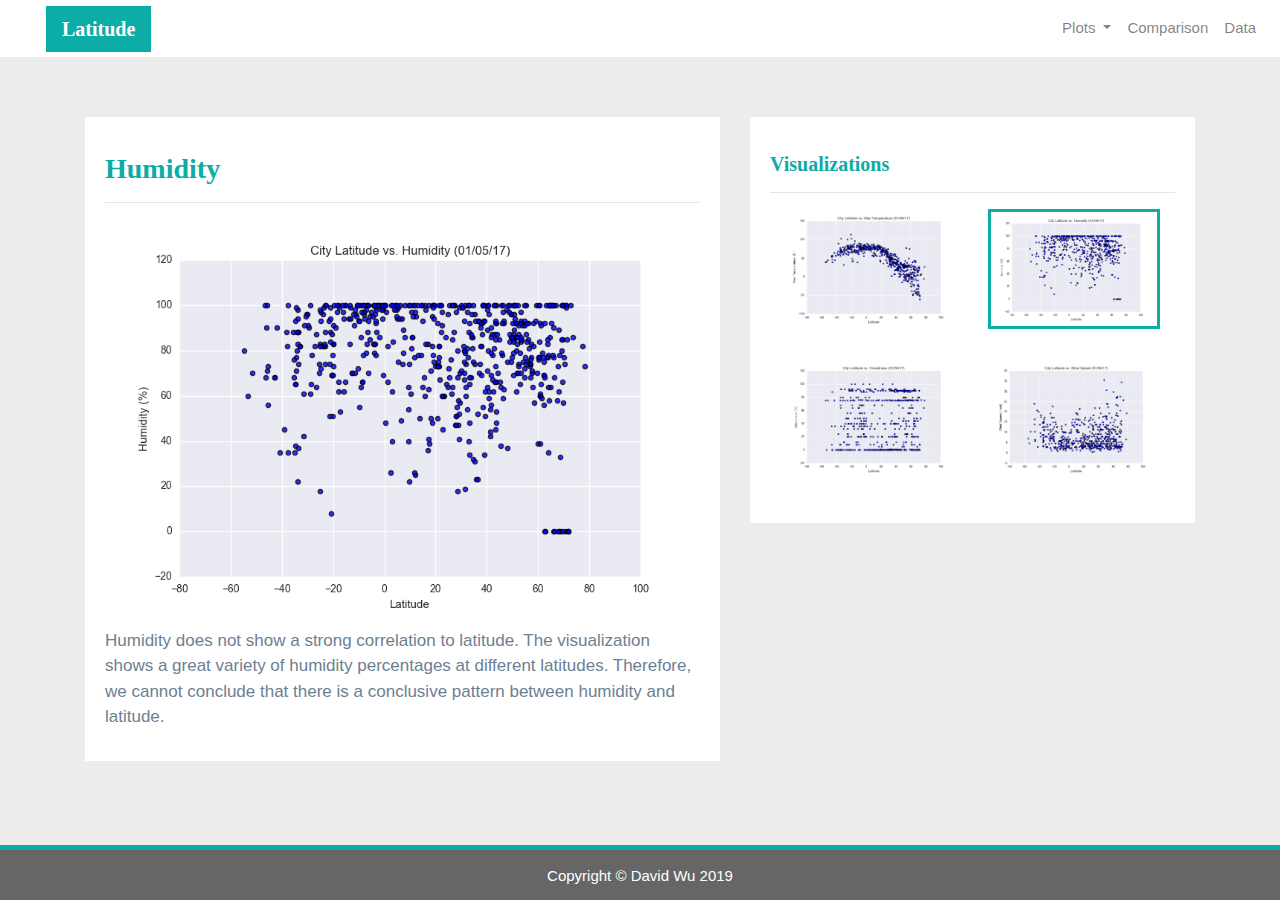
<file: humidity.html>
<!doctype html>
<html lang="en">
<head>
	<!-- Required meta tags -->
    <meta charset="utf-8" />
    <meta name="viewport" content="width=device-width, initial-scale=1, shrink-to-fit=no">
	<title>Web Visualization Dashboard (Latitude)</title>


  <!-- Bootstrap CSS -->
  <link rel="stylesheet" href="https://maxcdn.bootstrapcdn.com/bootstrap/4.0.0/css/bootstrap.min.css" integrity="sha384-Gn5384xqQ1aoWXA+058RXPxPg6fy4IWvTNh0E263XmFcJlSAwiGgFAW/dAiS6JXm"
    crossorigin="anonymous">

  <!--CSS Link-->
  <link rel="stylesheet" type="text/css" href="style.css">

</head>

<body>
  <!-- Navigation Section -->
  <div class="navigation">
    <nav class="navbar navbar-expand-lg navbar-light">
      <a class="navbar-brand" style="background-color: #0BADA6;" href="index.html">Latitude</a>
      <button class="navbar-toggler  border border-white" type="button" data-toggle="collapse" data-target="#navbarNavDropdown"
        aria-controls="navbarNavDropdown" aria-expanded="false" aria-label="Toggle navigation">
        <span class="navbar-toggler-icon"></span>
      </button>
      <div class="collapse navbar-collapse" id="navbarNavDropdown">
        <ul class="navbar-nav ml-auto">
          <li class="nav-item dropdown">
            <a class="nav-link dropdown-toggle" href="#" id="navbarDropdownMenuLink" data-toggle="dropdown"
              aria-haspopup="true" aria-expanded="false">
              Plots
            </a>
            <div class="dropdown-menu" aria-labelledby="navbarDropdownMenuLink">
              <a class="dropdown-item" href="max_temp.html">Max Temperature</a>
              <a class="dropdown-item active" href="humidity.html">Humidity</a>
              <a class="dropdown-item" href="cloudiness.html">Cloudiness</a>
              <a class="dropdown-item" href="wind_speed.html">Wind Speed</a>
            </div>
          </li>
          <li class="nav-item">
            <a class="nav-link" href="comparisons.html">Comparison</a>
          </li>
          <li class="nav-item">
            <a class="nav-link" href="data.html">Data</a>
          </li>

        </ul>
      </div>
    </nav>
  </div>
  <!-- Content Section -->
  <div class="container">
    <div class="row">
      <div class="col-lg-7 col-md-12">
        <!-- Left box  -->
        <div class="box">
          <h3 class="title">Humidity</h3>
          <hr>
          <img src="Fig2.png" alt="Humidity Graph">
          <p>Humidity does not show a strong correlation to latitude. The visualization shows a great variety of
            humidity percentages at different latitudes. Therefore, we cannot conclude that there is a conclusive
            pattern between humidity and latitude.</p>
        </div>
      </div>
      <div class="col-lg-5 col-md-12">
        <!-- Right Box -->
        <div class="box">
          <h5 class="title">Visualizations</h5>
          <hr>


          <div class="container">
            <div class="row" style="padding-bottom: 30px;">
              <div class="col-6">
                <a href="max_temp.html">
                  <img class="panel" src="Fig1.png" alt="Max Temperature Image">
                </a>
              </div>
              <div class="col-6">
                <a href="humidity.html">
                  <img class="panel active" src="Fig2.png" alt="Humidity Graph">
                </a>
              </div>
            </div>

            <div class="row" style="padding-bottom: 30px;">
              <div class="col-6">
                <a href="cloudiness.html">
                  <img class="panel" src="Fig3.png" alt="Cloudiness Graph">
                </a>
              </div>
              <div class="col-6">
                <a href="wind_speed.html">
                  <img class="panel" src="Fig4.png" alt="Wind Speed Graph">
                </a>
              </div>


            </div>
          </div>


        </div>
      </div>
    </div>
  </div>
  <!-- Footer Section -->
  <footer>
    <div class="footer">Copyright &copy; David Wu 2019</div>
  </footer>

  <!-- Bootstrap JS -->
  <script src="https://code.jquery.com/jquery-3.2.1.slim.min.js" integrity="sha384-KJ3o2DKtIkvYIK3UENzmM7KCkRr/rE9/Qpg6aAZGJwFDMVNA/GpGFF93hXpG5KkN"
    crossorigin="anonymous"></script>
  <script src="https://cdnjs.cloudflare.com/ajax/libs/popper.js/1.12.9/umd/popper.min.js" integrity="sha384-ApNbgh9B+Y1QKtv3Rn7W3mgPxhU9K/ScQsAP7hUibX39j7fakFPskvXusvfa0b4Q"
    crossorigin="anonymous"></script>
  <script src="https://maxcdn.bootstrapcdn.com/bootstrap/4.0.0/js/bootstrap.min.js" integrity="sha384-JZR6Spejh4U02d8jOt6vLEHfe/JQGiRRSQQxSfFWpi1MquVdAyjUar5+76PVCmYl"
    crossorigin="anonymous"></script>

</body>

</html>
</file>
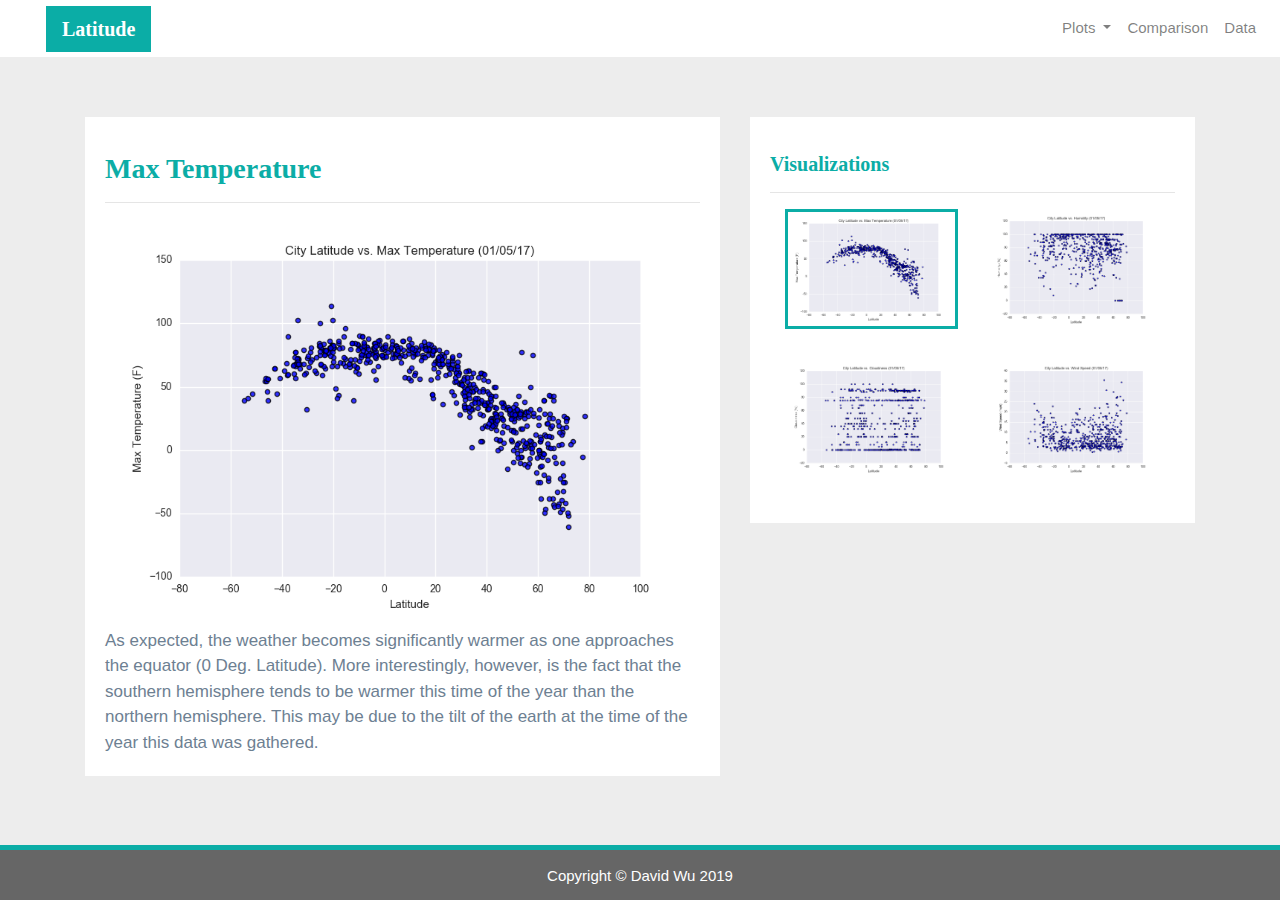
<file: max_temp.html>
<!doctype html>
<html lang="en">
<head>
	<!-- Required meta tags -->
    <meta charset="utf-8" />
    <meta name="viewport" content="width=device-width, initial-scale=1, shrink-to-fit=no">
	<title>Web Visualization Dashboard (Latitude)</title>

  <!-- Bootstrap CSS -->
  <link rel="stylesheet" href="https://maxcdn.bootstrapcdn.com/bootstrap/4.0.0/css/bootstrap.min.css" integrity="sha384-Gn5384xqQ1aoWXA+058RXPxPg6fy4IWvTNh0E263XmFcJlSAwiGgFAW/dAiS6JXm"
    crossorigin="anonymous">

  <!--CSS Link-->
  <link rel="stylesheet" type="text/css" href="style.css">

</head>

<body>
  <!-- Navigation Section -->
  <div class="navigation">
    <nav class="navbar navbar-expand-lg navbar-light">
      <a class="navbar-brand" style="background-color: #0BADA6;" href="Index.html">Latitude</a>
      <button class="navbar-toggler  border border-white" type="button" data-toggle="collapse" data-target="#navbarNavDropdown"
        aria-controls="navbarNavDropdown" aria-expanded="false" aria-label="Toggle navigation">
        <span class="navbar-toggler-icon"></span>
      </button>
      <div class="collapse navbar-collapse" id="navbarNavDropdown">
        <ul class="navbar-nav ml-auto">
          <li class="nav-item dropdown">
            <a class="nav-link dropdown-toggle" href="#" id="navbarDropdownMenuLink" data-toggle="dropdown"
              aria-haspopup="true" aria-expanded="false">
              Plots
            </a>
            <div class="dropdown-menu" aria-labelledby="navbarDropdownMenuLink">
              <a class="dropdown-item active" href="max_temp.html">Max Temperature</a>
              <a class="dropdown-item" href="humidity.html">Humidity</a>
              <a class="dropdown-item" href="cloudiness.html">Cloudiness</a>
              <a class="dropdown-item" href="wind_speed.html">Wind Speed</a>
            </div>
          </li>
          <li class="nav-item">
            <a class="nav-link" href="comparisons.html">Comparison</a>
          </li>
          <li class="nav-item">
            <a class="nav-link" href="data.html">Data</a>
          </li>

        </ul>
      </div>
    </nav>
  </div>
  <!-- Content Section -->
  <div class="container">
    <div class="row">
      <div class="col-lg-7 col-md-12">
        <!-- Left box  -->
        <div class="box" style="padding-bottom: 5px;">
          <h3 class="title">Max Temperature</h3>
          <hr>
          <img src="Fig1.png" alt="Max Temperature Graph">
          <p>As expected, the weather becomes significantly warmer as one approaches the equator (0 Deg. Latitude).
            More interestingly, however, is the fact that the southern hemisphere tends to be warmer this time of the
            year than the northern hemisphere. This may be due to the tilt of the earth at the time of the year this
            data was gathered.</p>
        </div>
      </div>
      <div class="col-lg-5 col-md-12">
        <!-- Right Box -->
        <div class="box">
          <h5 class="title">Visualizations</h5>
          <hr>


          <div class="container">
            <div class="row" style="padding-bottom: 30px;">
              <div class="col-6">
                <a href="max_temp.html">
                  <img class="panel active" src="Fig1.png" alt="Max Temperature Image">
                </a>
              </div>
              <div class="col-6">
                <a href="humidity.html">
                  <img class="panel" src="Fig2.png" alt="Humidity Graph">
                </a>
              </div>
            </div>

            <div class="row" style="padding-bottom: 30px;">
              <div class="col-6">
                <a href="cloudiness.html">
                  <img class="panel" src="Fig3.png" alt="Cloudiness Graph">
                </a>
              </div>
              <div class="col-6">
                <a href="wind_speed.html">
                  <img class="panel" src="Fig4.png" alt="Wind Speed Graph">
                </a>
              </div>


            </div>
          </div>


        </div>
      </div>
    </div>
  </div>
  <!-- Footer Section -->
  <footer>
    <div class="footer">Copyright &copy; David Wu 2019</div>
  </footer>

  <!-- Bootstrap JS -->
  <script src="https://code.jquery.com/jquery-3.2.1.slim.min.js" integrity="sha384-KJ3o2DKtIkvYIK3UENzmM7KCkRr/rE9/Qpg6aAZGJwFDMVNA/GpGFF93hXpG5KkN"
    crossorigin="anonymous"></script>
  <script src="https://cdnjs.cloudflare.com/ajax/libs/popper.js/1.12.9/umd/popper.min.js" integrity="sha384-ApNbgh9B+Y1QKtv3Rn7W3mgPxhU9K/ScQsAP7hUibX39j7fakFPskvXusvfa0b4Q"
    crossorigin="anonymous"></script>
  <script src="https://maxcdn.bootstrapcdn.com/bootstrap/4.0.0/js/bootstrap.min.js" integrity="sha384-JZR6Spejh4U02d8jOt6vLEHfe/JQGiRRSQQxSfFWpi1MquVdAyjUar5+76PVCmYl"
    crossorigin="anonymous"></script>

</body>

</html>
</file>
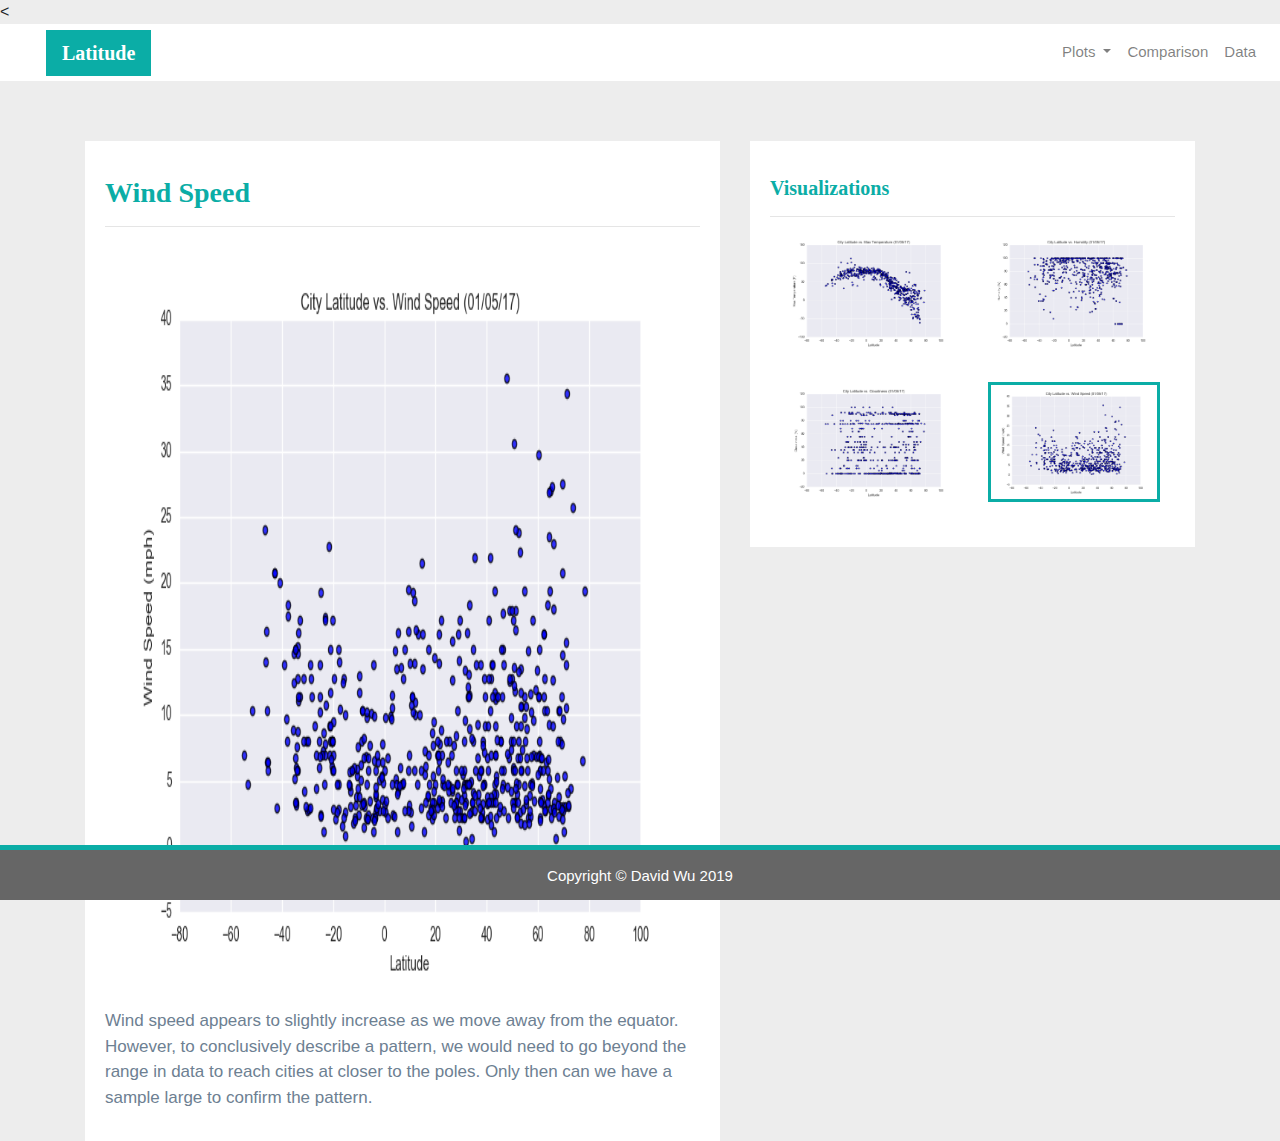
<file: wind_speed.html>
<<!doctype html>
<html lang="en">
<head>
	<!-- Required meta tags -->
    <meta charset="utf-8" />
    <meta name="viewport" content="width=device-width, initial-scale=1, shrink-to-fit=no">
	<title>Web Visualization Dashboard (Latitude)</title>

  <!-- Bootstrap CSS -->
  <link rel="stylesheet" href="https://maxcdn.bootstrapcdn.com/bootstrap/4.0.0/css/bootstrap.min.css" integrity="sha384-Gn5384xqQ1aoWXA+058RXPxPg6fy4IWvTNh0E263XmFcJlSAwiGgFAW/dAiS6JXm"
    crossorigin="anonymous">
  <!--CSS Link-->
  <link rel="stylesheet" type="text/css" href="style.css">
</head>

<body>
  <!-- Navigation Section -->
  <div class="navigation">
    <nav class="navbar navbar-expand-lg navbar-light">
      <a class="navbar-brand" style="background-color: #0BADA6;" href="index.html">Latitude</a>
      <button class="navbar-toggler border border-white" type="button" data-toggle="collapse" data-target="#navbarNavDropdown"
        aria-controls="navbarNavDropdown" aria-expanded="false" aria-label="Toggle navigation">
        <span class="navbar-toggler-icon"></span>
      </button>
      <div class="collapse navbar-collapse" id="navbarNavDropdown">
        <ul class="navbar-nav ml-auto">
          <li class="nav-item dropdown">
            <a class="nav-link dropdown-toggle" href="#" id="navbarDropdownMenuLink" data-toggle="dropdown"
              aria-haspopup="true" aria-expanded="false">
              Plots
            </a>
            <div class="dropdown-menu" aria-labelledby="navbarDropdownMenuLink">
              <a class="dropdown-item" href="max_temp.html">Max Temperature</a>
              <a class="dropdown-item" href="humidity.html">Humidity</a>
              <a class="dropdown-item" href="cloudiness.html">Cloudiness</a>
              <a class="dropdown-item active" href="wind_speed.html">Wind Speed</a>
            </div>
          </li>
          <li class="nav-item">
            <a class="nav-link" href="comparisons.html">Comparison</a>
          </li>
          <li class="nav-item">
            <a class="nav-link" href="data.html">Data</a>
          </li>

        </ul>
      </div>
    </nav>
  </div>
  <!-- Content Section -->
  <div class="container">
    <div class="row">
      <div class="col-lg-7 col-md-12">
        <!-- Left box  -->
        <div class="box">
          <h3 class="title">Wind Speed</h3>
          <hr>
          <img src="Fig4.png" alt="Wind Speed Graph">
          <p>Wind speed appears to slightly increase as we move away from the equator. However, to conclusively
            describe a pattern, we would need to go beyond the range in data to reach cities at closer to the poles.
            Only then can we have a sample large to confirm the pattern.</p>
        </div>
      </div>
      <div class="col-lg-5 col-md-12">
        <!-- Right Box -->
        <div class="box">
          <h5 class="title">Visualizations</h5>
          <hr>
          <div class="container">
            <div class="row" style="padding-bottom: 30px;">
              <div class="col-6">
                <a href="max_temp.html">
                  <img class="panel" src="Fig1.png" alt="Max Temperature Image">
                </a>
              </div>
              <div class="col-6">
                <a href="humidity.html">
                  <img class="panel" src="Fig2.png" alt="Humidity Graph">
                </a>
              </div>
            </div>
            <div class="row" style="padding-bottom: 30px;">
              <div class="col-6">
                <a href="cloudiness.html">
                  <img class="panel" src="Fig3.png" alt="Cloudiness Graph">
                </a>
              </div>
              <div class="col-6">
                <a href="wind_speed.html">
                  <img class="panel active" src="Fig4.png" alt="Wind Speed Graph">
                </a>
              </div>
            </div>
          </div>
        </div>
      </div>
    </div>
  </div>
  <!-- Footer Section -->
  <footer>
    <div class="footer">Copyright &copy; David Wu 2019</div>
  </footer>

  <!-- Bootstrap JS -->
  <script src="https://code.jquery.com/jquery-3.2.1.slim.min.js" integrity="sha384-KJ3o2DKtIkvYIK3UENzmM7KCkRr/rE9/Qpg6aAZGJwFDMVNA/GpGFF93hXpG5KkN"
    crossorigin="anonymous"></script>
  <script src="https://cdnjs.cloudflare.com/ajax/libs/popper.js/1.12.9/umd/popper.min.js" integrity="sha384-ApNbgh9B+Y1QKtv3Rn7W3mgPxhU9K/ScQsAP7hUibX39j7fakFPskvXusvfa0b4Q"
    crossorigin="anonymous"></script>
  <script src="https://maxcdn.bootstrapcdn.com/bootstrap/4.0.0/js/bootstrap.min.js" integrity="sha384-JZR6Spejh4U02d8jOt6vLEHfe/JQGiRRSQQxSfFWpi1MquVdAyjUar5+76PVCmYl"
    crossorigin="anonymous"></script>
</body>

</html>
</file>
<file: style.css>
/* Body */
body{
    background-color: #EDEDED; 
}
/* Navbar */
.navbar{
    max-height: 57px; 
}
.navigation .navbar-brand{
    color: white; 
    margin-left: 30px; 
    padding: inherit; 
    font-weight: bold; 
    background-color: #0BADA6;
    font-family: Georgia, 'Times New Roman', Times, serif;
}
.navbar{
    background-color: white; 
    font-size: 15px; 
}
.active, .dropdown-menu .dropdown-item:active a:hover{
    background-color:#E7E7E7!important; 
}
.dropdown-item{
    color: #6D8092 !important; 
}
.dropdown .dropdown-menu .dropdown-item:active, .dropdown .dropdown-menu .dropdown-item:hover{
    background-color:#E7E7E7 !important; 
}
a{
    color: #6D8092;
    font-size: 15px; 
}
.nav-link:hover{
    background-color:#E7E7E7 !important;
   }

.navbar-brand:hover{
color: rgb(175, 175, 175) !important;
}
/* Images */
img{
    width:100% !important;
    height:100% !important;
}
.active, .panel:hover{
    border-color:#0BADA6;
    border-style: solid; 
    
}
.vizualization{
    width:50% !important;
    height:50% !important;
}

/* Title Class  */
.title{
    color: #0BADA6;  
    font-family: Georgia, 'Times New Roman', Times, serif;
    font-weight: bolder; 
    padding-top: 25px; 
}
/* Paragraph Element */
p{
 color: #6D8092;
 font-family: Arial, Helvetica, sans-serif;
 font-size: 17px; 
}
/* Box Class */
.box {
    margin-top: 60px; 
    margin-bottom: 62px; 
    padding: 10px 20px 15px; 
    color:black;
    background-color: white; 

  }
/* Table */
  .table{
    font-size: 15px; 
    border-top-color: white !important; 
}
/* Footer */
footer{
background-color: #666666; 
border-top-style: solid; 
border-top-width: 5px; 
border-top-color: #0BADA6;
color: white; 
min-height: 55px; 
font-family: Arial, Helvetica, sans-serif;
font-size: 15px; 
text-align: center; 
position: fixed;
left: 0;
bottom: 0;
width: 100%;
padding-top: 15px; 
}
/* Media Queries */
@media(max-width: 992px){
.navbar-expand-lg{
background-color: #0BADA6 !important;
}
.navbar{
    max-height: none; 
    padding: inherit;
}
.navbar div{
    margin: inherit; 
    background-color: white;  
}
.navbar-brand{
    padding: 10px !important; 
}

button{
    margin-right: 30px; 
}
button:focus {

    outline: 1px dotted;
    outline: 5px auto -webkit-focusring-color;
    
    }
}
© 2019 GitHub, Inc.
</file>
